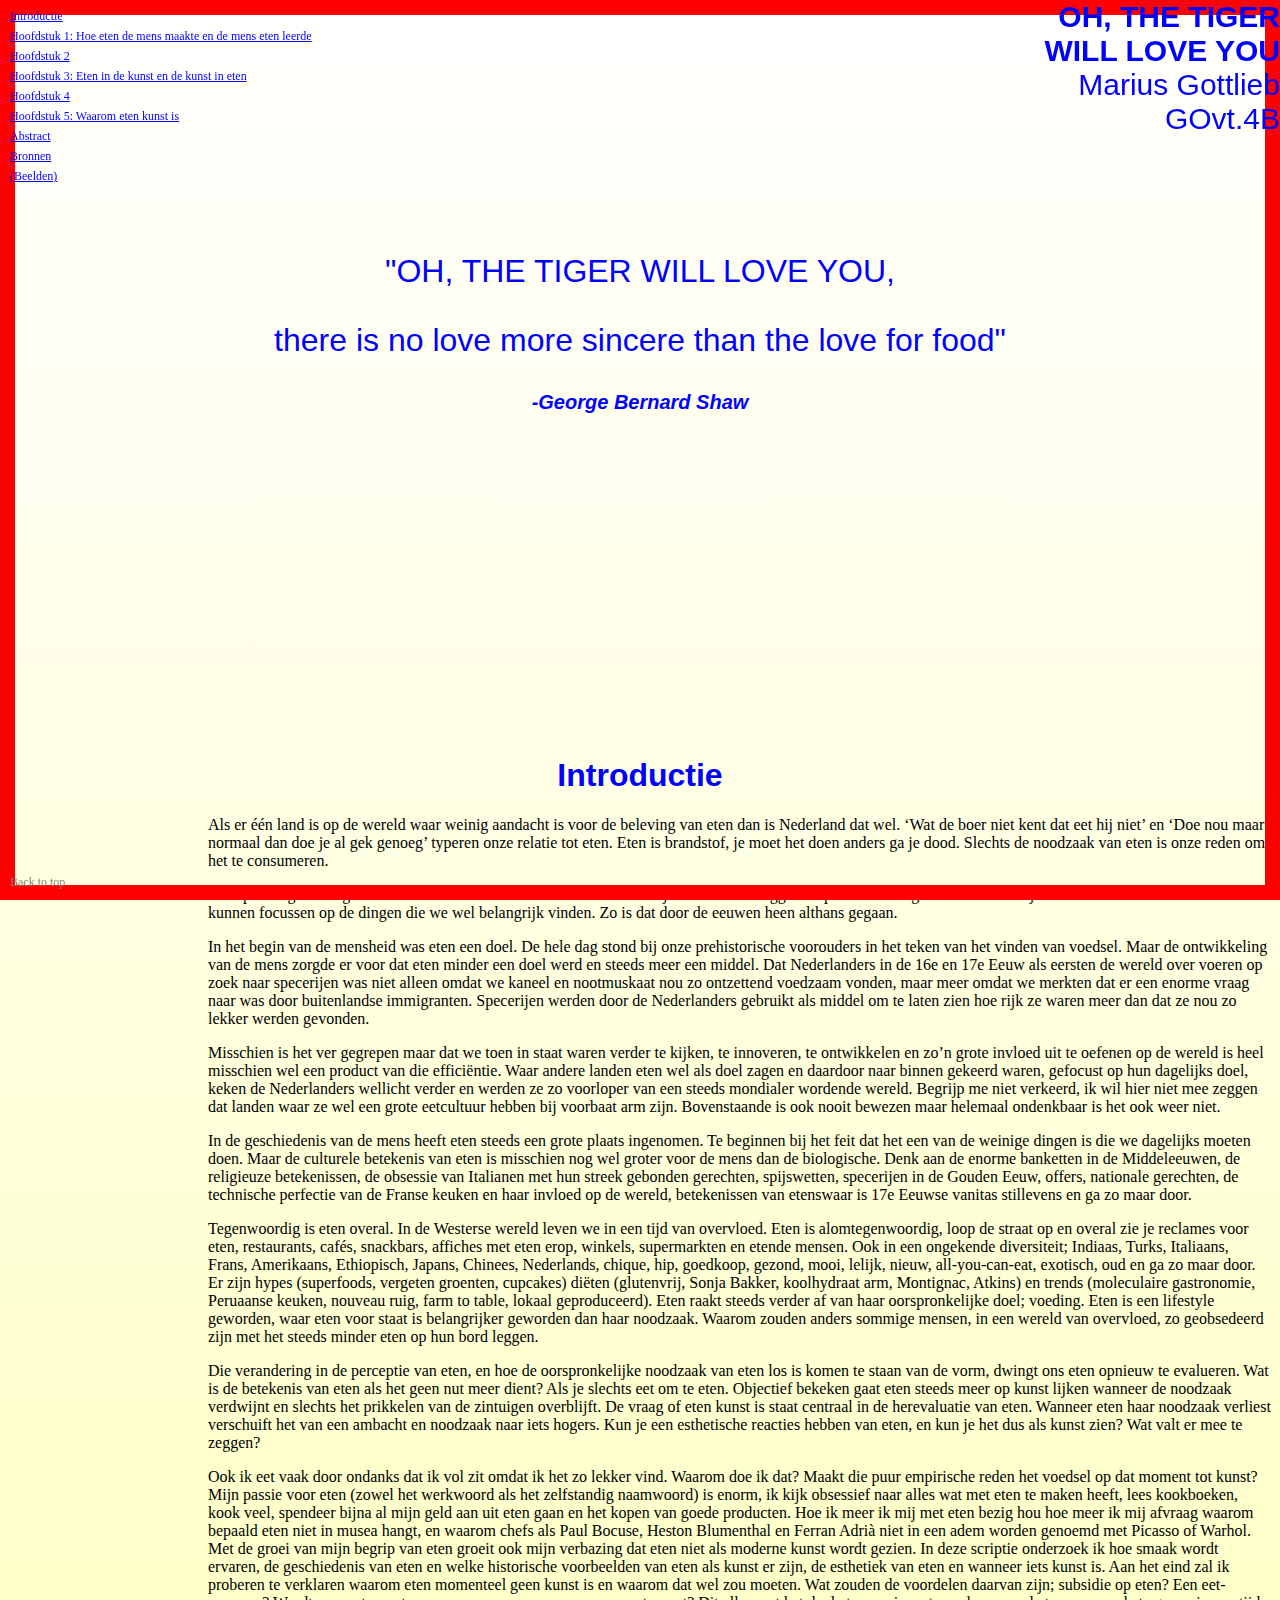
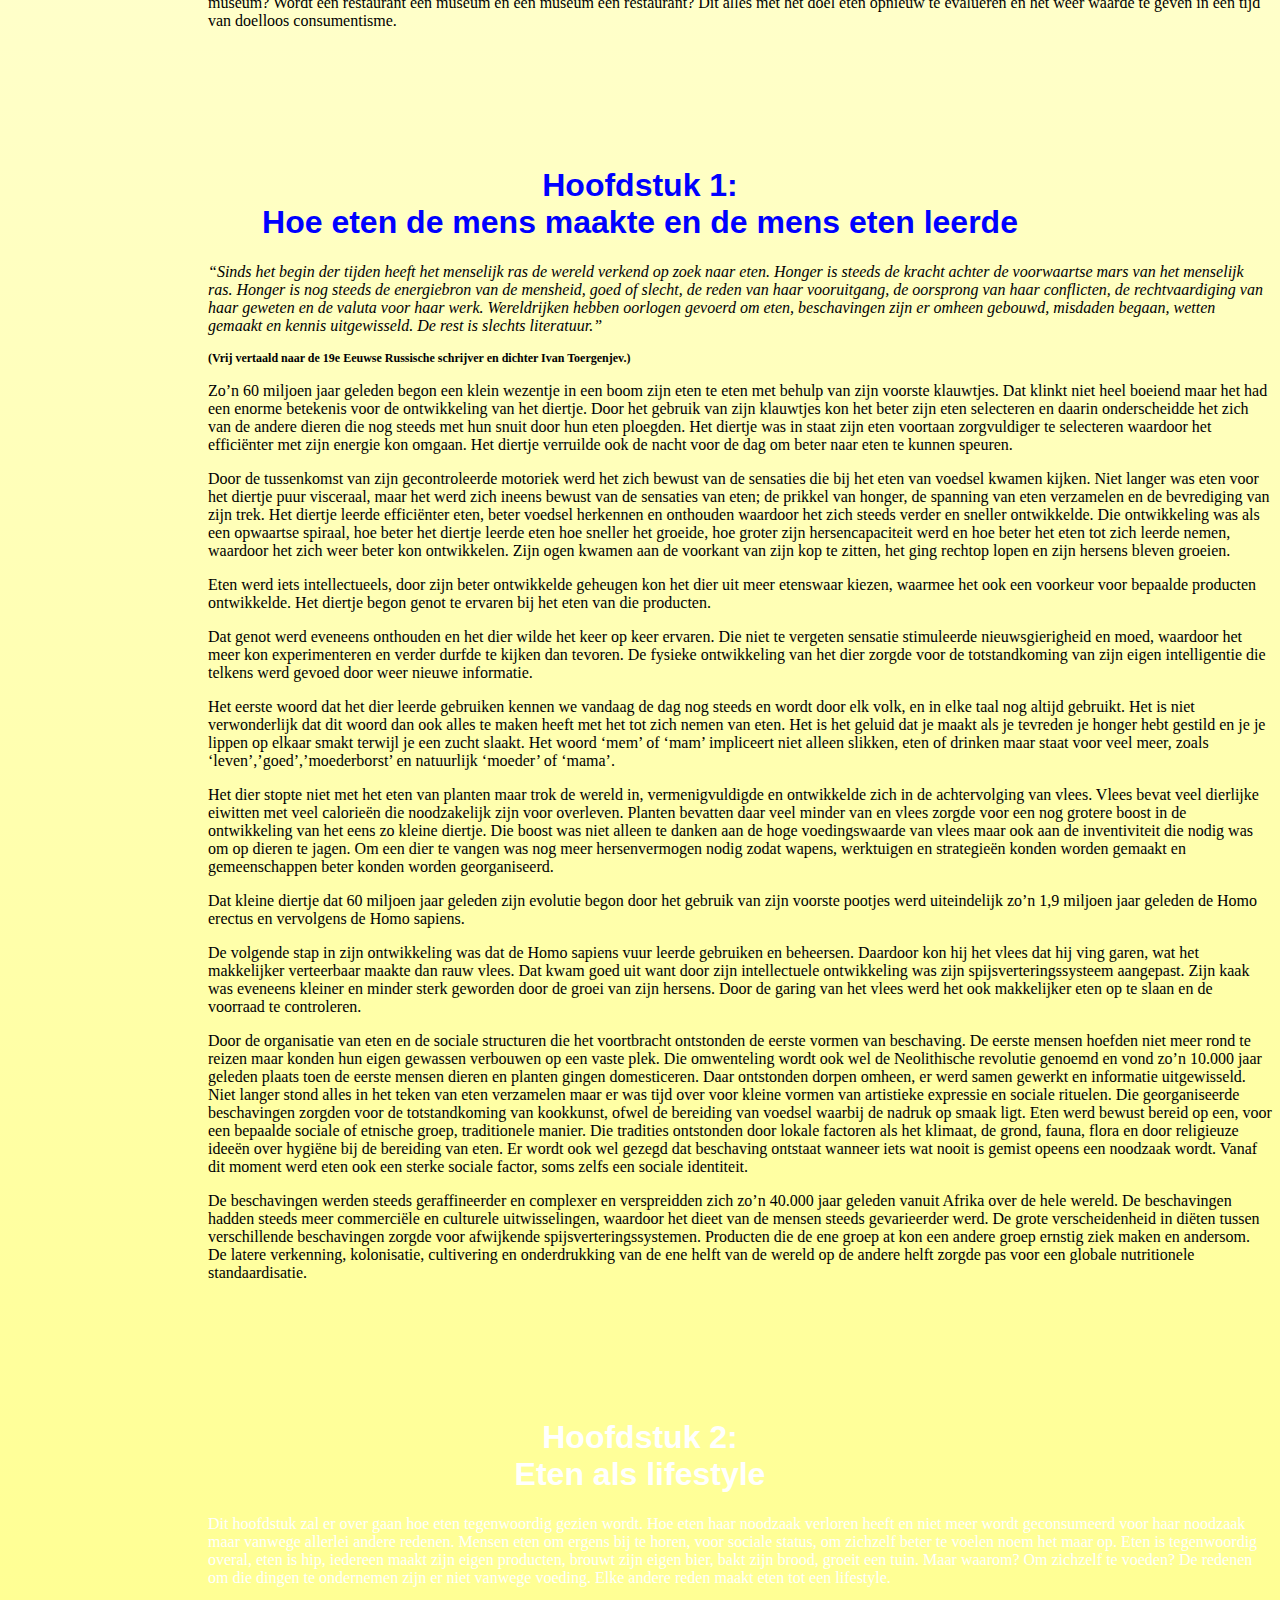
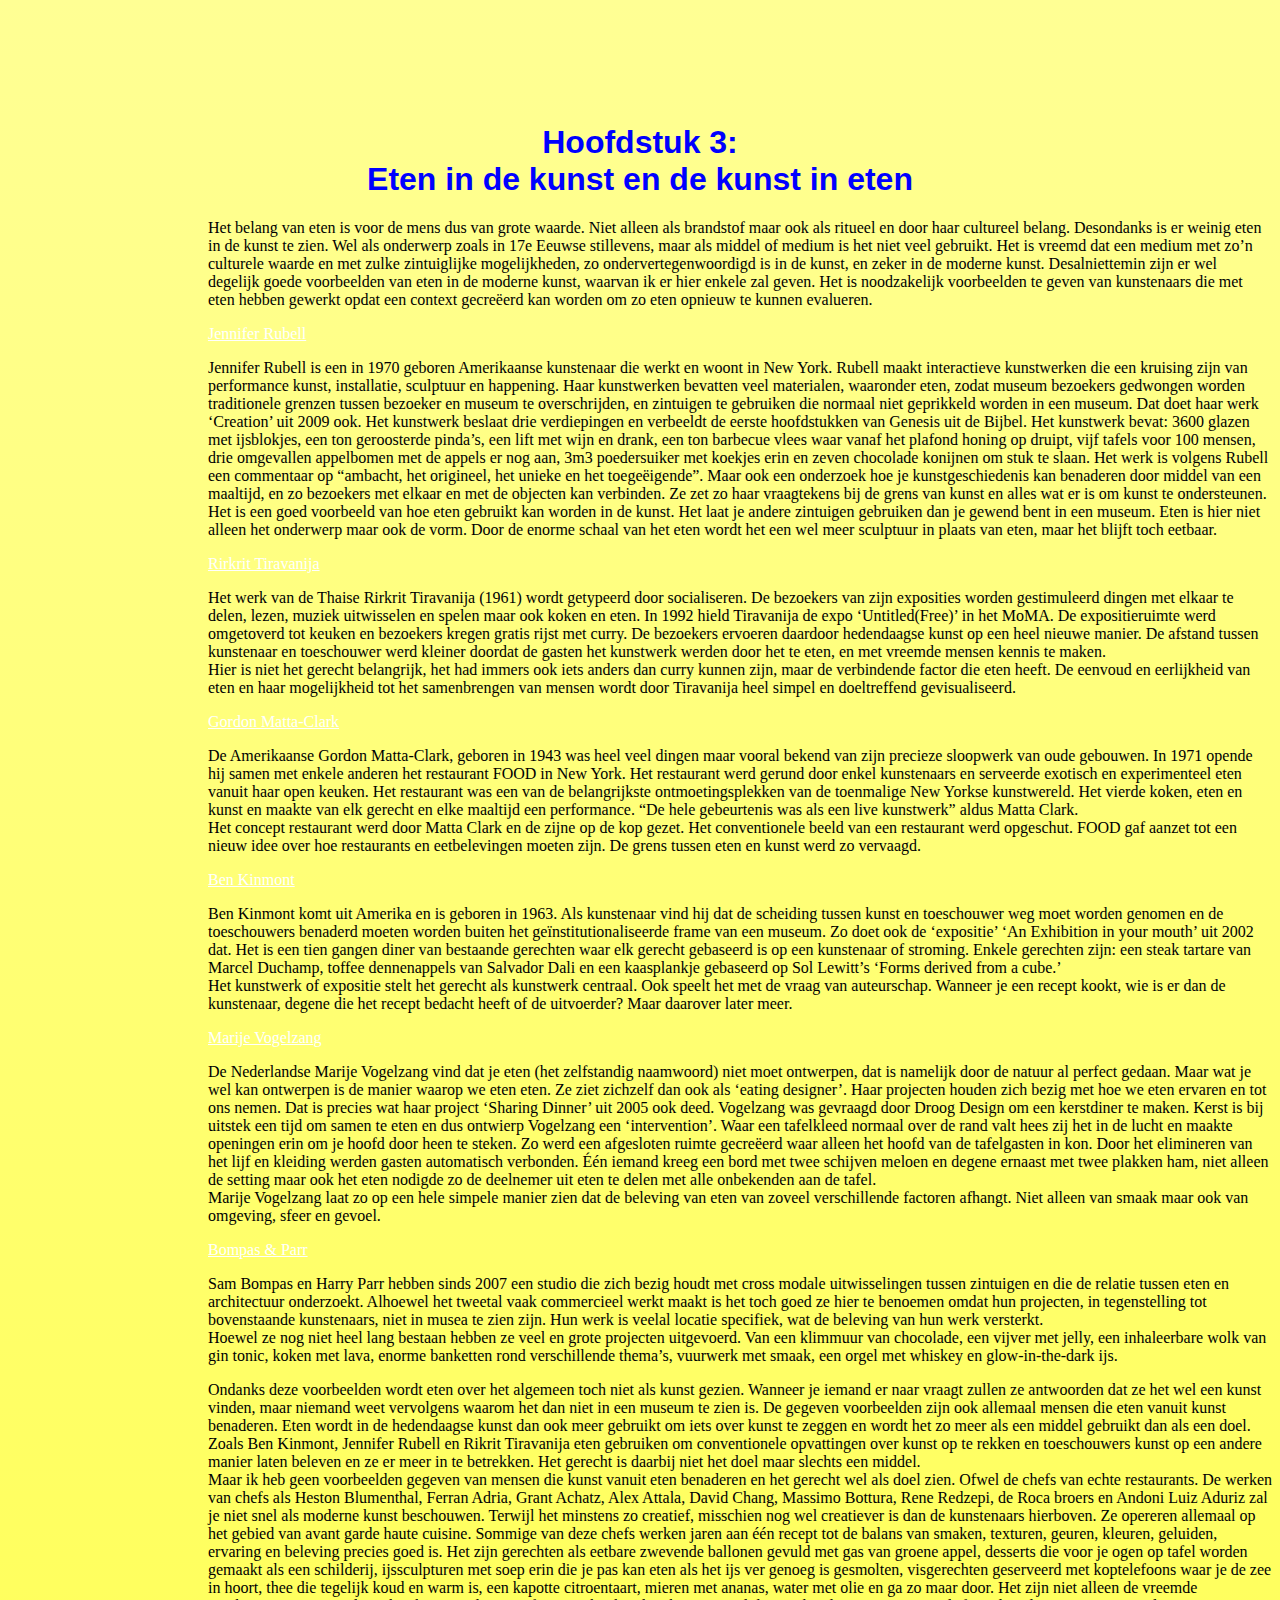
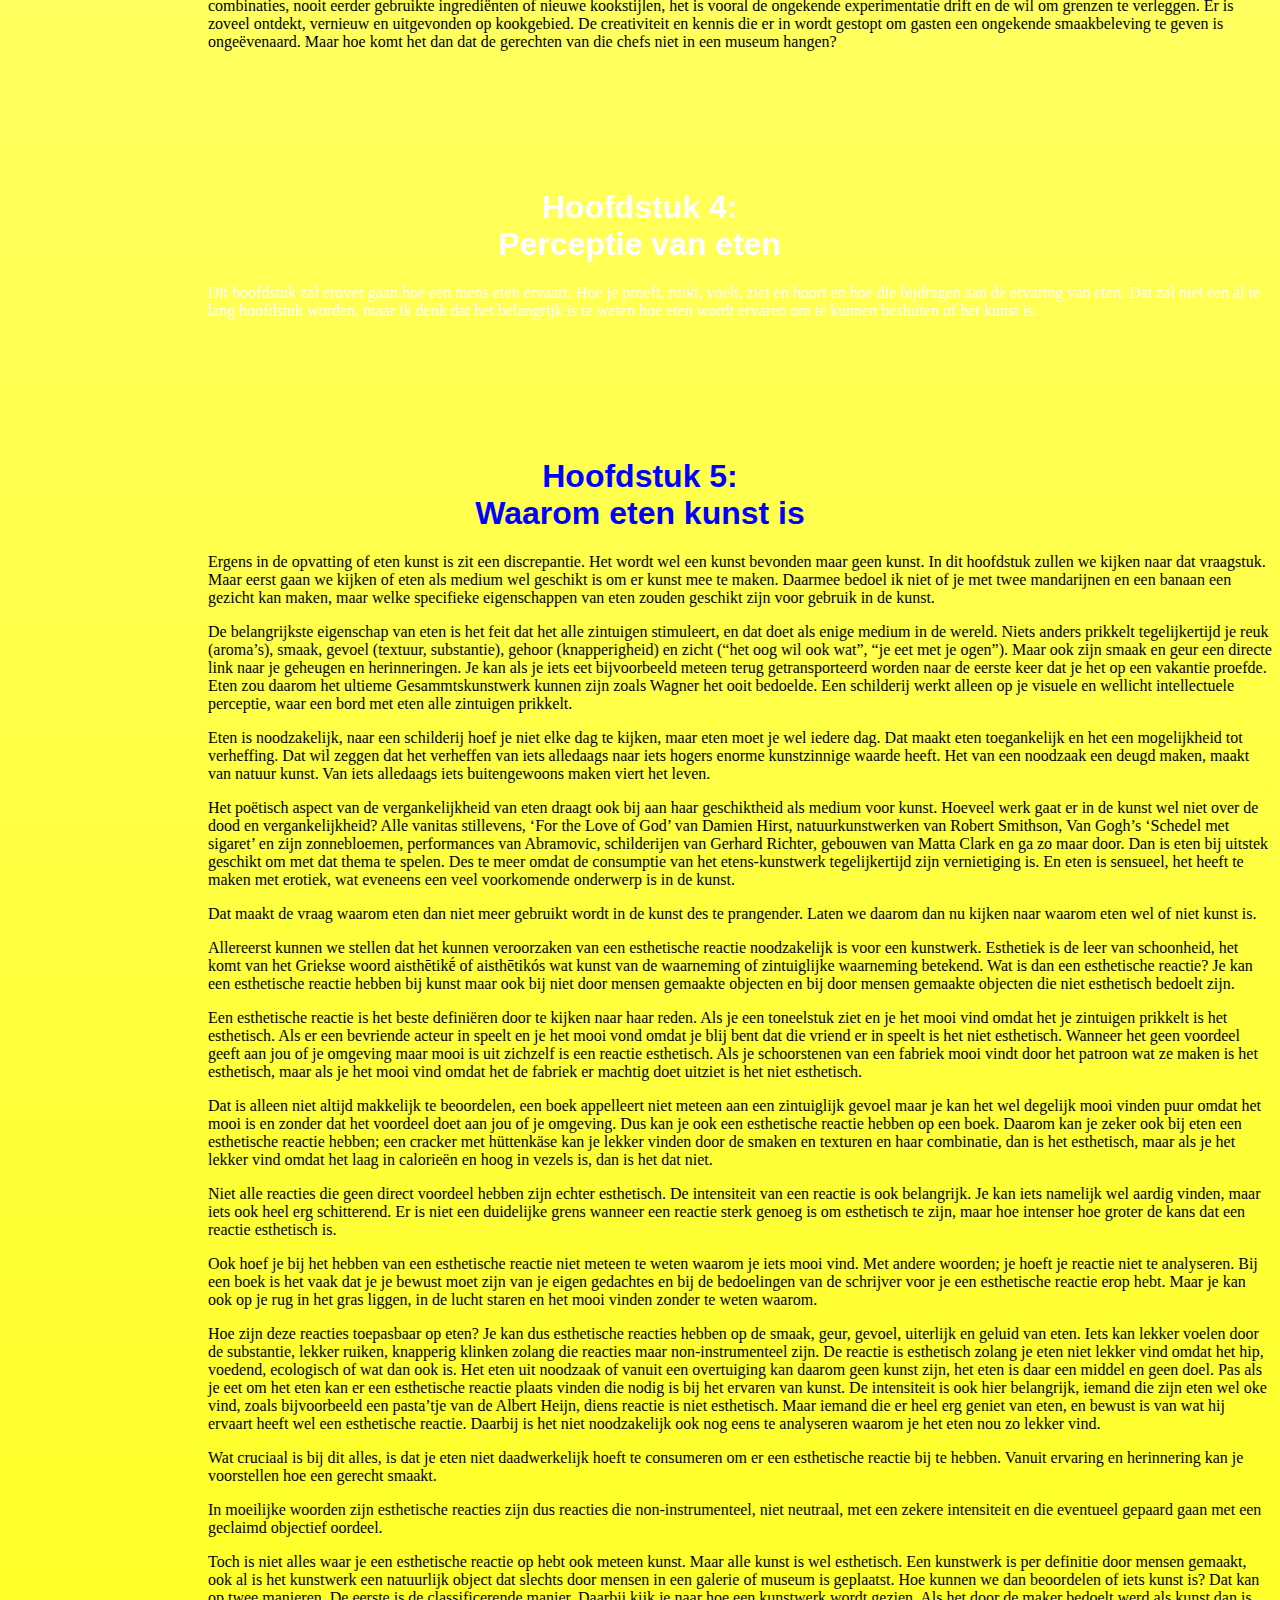
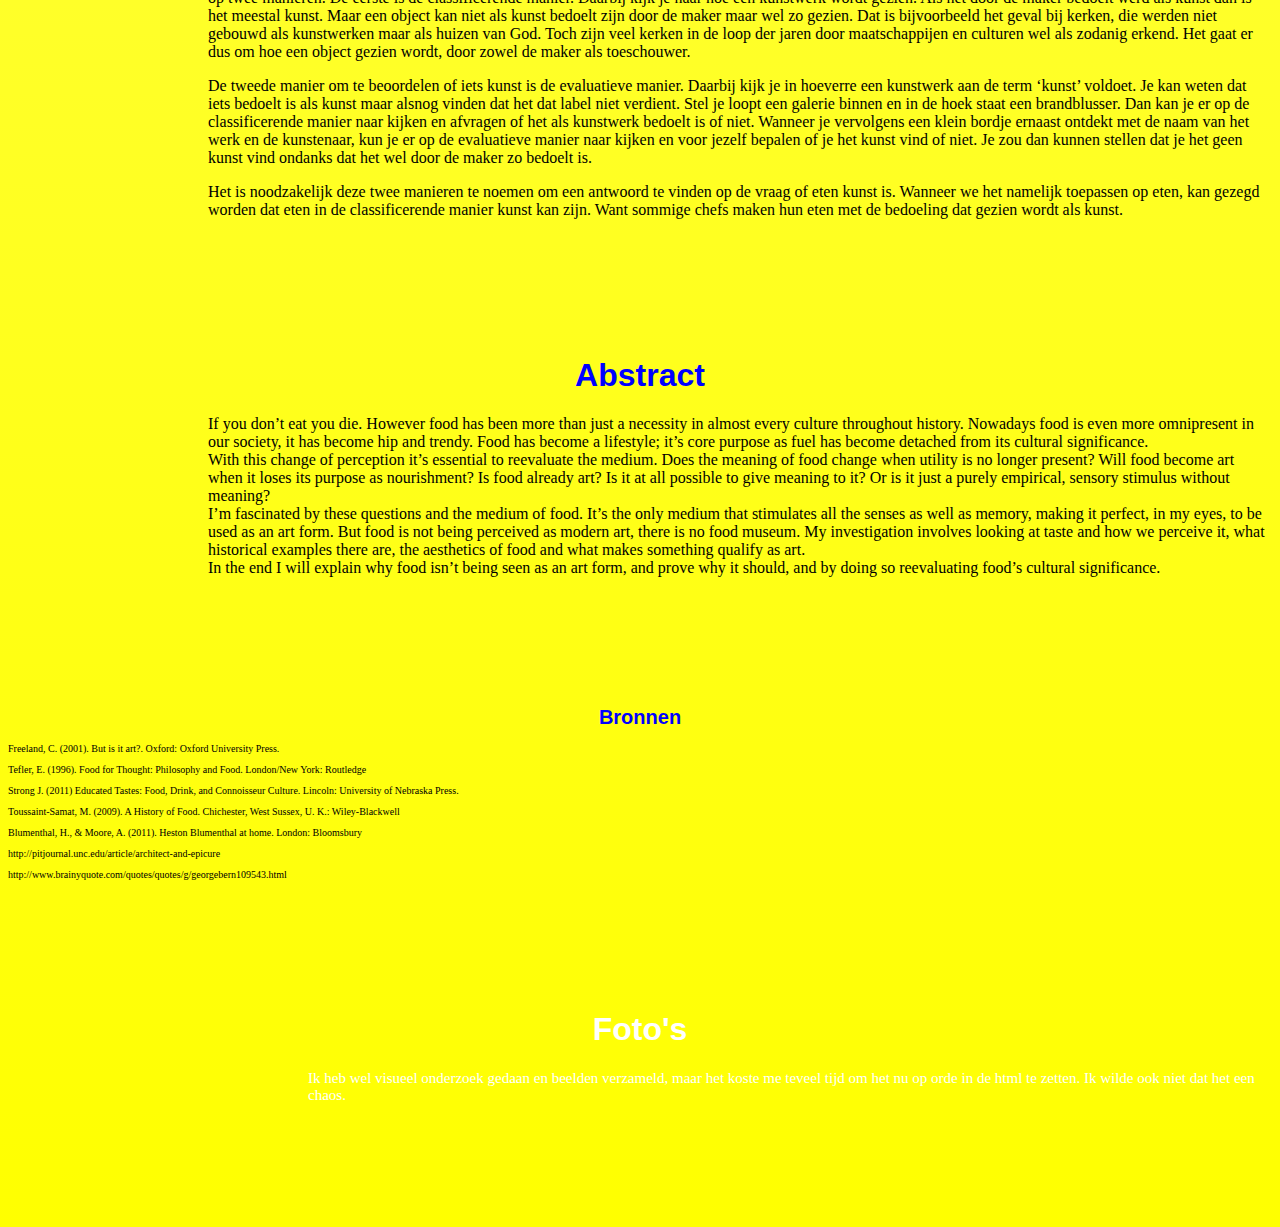
<file: Index.html>
<!DOCTYPE html>
<html lang="en">

<head>
  <script src="js/modernizr.custom.js"></script>
  <script src="js/jquery.min.js"></script><style type="text/css"></style>

  <script>
  $(function() {
    $('a[href*=#]:not([href=#])').click(function() {
      if (location.pathname.replace(/^\//,'') == this.pathname.replace(/^\//,'') && location.hostname == this.hostname) {
        var target = $(this.hash);
        target = target.length ? target : $('[name=' + this.hash.slice(1) +']');
        if (target.length) {
          $('html,body').animate({
            scrollTop: target.offset().top
          }, 1000);
          return false;
        }
      }
    });
  });
  </script>

<div id="left"></div>
<div id="right"></div>
<div id="top"></div>
<div id="bottom"></div>

<title>Scriptie Marius Gottlieb</title>
<meta charset="utf-8">
<meta name="viewport" content="width=device-width, initial-scale=1">
<link rel="stylesheet" href="css/style.css" type="text/css" media="screen" title="no title" charset="utf-8"/>





</head>
<ol><a href="#zero"><header>
 OH, THE TIGER <br>WILL LOVE YOU <br> <div style= "font-weight:normal">Marius Gottlieb <br>GOvt.4B</div>
</header></a></ol>

<body>
<div id="fixed">
  <div id="content" a name="content">
    <ol><a href="#one">Introductie</a></ol>
    <ol><a href="#two">Hoofdstuk 1: Hoe eten de mens maakte en de mens eten leerde</a></ol>
    <ol><a href="#three">Hoofdstuk 2 </a></ol>
    <ol><a href="#four">Hoofdstuk 3: Eten in de kunst en de kunst in eten</a></ol>
    <ol><a href="#five">Hoofdstuk 4</a></ol>
    <ol><a href="#six">Hoofdstuk 5: Waarom eten kunst is</a></ol>
    <ol><a href="#eight">Abstract</a></ol>
    <ol><a href="#nine">Bronnen</a></ol>
    <ol><a href="#ten">(Beelden)</a></ol>
  </div>
</div>

 <div style="padding-bottom:300px;"><a name='zero' />
 	<h1 style="padding-top:200px;"><p id="h2">"OH, THE TIGER WILL LOVE YOU,</p>
 									<p id="h2">there is no love more sincere than the love for food"</p>
 									<p style="font-size:15pt;font-style:italic">-George Bernard Shaw</p>
 	 </h1>
 	</div>

    <div style="padding-bottom:100px;"><a name='one' />
      <h1>Introductie</h1>
     <div style="padding-left:200px;"><p>Als er één land is op de wereld waar weinig aandacht is voor de beleving van eten dan is Nederland dat wel. ‘Wat de boer niet kent dat eet hij niet’ en ‘Doe nou maar normaal dan doe je al gek genoeg’ typeren onze relatie tot eten. Eten is brandstof, je moet het doen anders ga je dood. Slechts de noodzaak van eten is onze reden om het te consumeren.</p>
      <p>Die opvatting is niet gedreven door xenofobie maar door efficiëntie. Bij Nederlanders liggen de prioriteiten ergens anders dan bij eten. We eten slechts zodat we ons kunnen focussen op de dingen die we wel belangrijk vinden. Zo is dat door de eeuwen heen althans gegaan. </p>
<p>In het begin van de mensheid was eten een doel. De hele dag stond bij onze prehistorische voorouders in het teken van het vinden van voedsel. Maar de ontwikkeling van de mens zorgde er voor dat eten minder een doel werd en steeds meer een middel. Dat Nederlanders in de 16e en 17e Eeuw als eersten de wereld over voeren op zoek naar specerijen was niet alleen omdat we kaneel en nootmuskaat nou zo ontzettend voedzaam vonden, maar meer omdat we merkten dat er een enorme vraag naar was door buitenlandse immigranten. Specerijen werden door de Nederlanders gebruikt als middel om te laten zien hoe rijk ze waren meer dan dat ze nou zo lekker werden gevonden.</p>
<p>Misschien is het ver gegrepen maar dat we toen in staat waren verder te kijken, te innoveren, te ontwikkelen en zo’n grote invloed uit te oefenen op de wereld is heel misschien wel een product van die efficiëntie. Waar andere landen eten wel als doel zagen en daardoor naar binnen gekeerd waren, gefocust op hun dagelijks doel, keken de Nederlanders wellicht verder en werden ze zo voorloper van een steeds mondialer wordende wereld. Begrijp me niet verkeerd, ik wil hier niet mee zeggen dat landen waar ze wel een grote eetcultuur hebben bij voorbaat arm zijn. Bovenstaande is ook nooit bewezen maar helemaal ondenkbaar is het ook weer niet.</p> 
<p>In de geschiedenis van de mens heeft eten steeds een grote plaats ingenomen. Te beginnen bij het feit dat het een van de weinige dingen is die we dagelijks moeten doen. Maar de culturele betekenis van eten is misschien nog wel groter voor de mens dan de biologische. Denk aan de enorme banketten in de Middeleeuwen, de religieuze betekenissen, de obsessie van Italianen met hun streek gebonden gerechten, spijswetten, specerijen in de Gouden Eeuw, offers, nationale gerechten, de technische perfectie van de Franse keuken en haar invloed op de wereld, betekenissen van etenswaar is 17e Eeuwse vanitas stillevens en ga zo maar door. </p><p>Tegenwoordig is eten overal. In de Westerse wereld leven we in een tijd van overvloed. Eten is alomtegenwoordig, loop de straat op en overal zie je reclames voor eten, restaurants, cafés, snackbars, affiches met eten erop, winkels, supermarkten en  etende mensen. Ook in een ongekende diversiteit; Indiaas, Turks, Italiaans, Frans, Amerikaans, Ethiopisch, Japans, Chinees, Nederlands, chique, hip, goedkoop, gezond, mooi, lelijk, nieuw, all-you-can-eat, exotisch, oud en ga zo maar door. Er zijn hypes (superfoods, vergeten groenten, cupcakes) diëten (glutenvrij, Sonja Bakker, koolhydraat arm, Montignac, Atkins) en trends (moleculaire gastronomie, Peruaanse keuken, nouveau ruig, farm to table, lokaal geproduceerd). Eten raakt steeds verder af van haar oorspronkelijke doel; voeding. Eten is een lifestyle geworden, waar eten voor staat is belangrijker geworden dan haar noodzaak. Waarom zouden anders sommige mensen, in een wereld van overvloed, zo geobsedeerd zijn met het steeds minder eten op hun bord leggen.</p><p>Die verandering in de perceptie van eten, en hoe de oorspronkelijke noodzaak van eten los is komen te staan van de vorm, dwingt ons eten opnieuw te evalueren. Wat is de betekenis van eten als het geen nut meer dient? Als je slechts eet om te eten. Objectief bekeken gaat eten steeds meer op kunst lijken wanneer de noodzaak verdwijnt en slechts het prikkelen van de zintuigen overblijft. De vraag of eten kunst is staat centraal in de herevaluatie van eten. Wanneer eten haar noodzaak verliest verschuift het van een ambacht en noodzaak naar iets hogers. Kun je een esthetische reacties hebben van eten, en kun je het dus als kunst zien? Wat valt er mee te zeggen? </p><p>Ook ik eet vaak door ondanks dat ik vol zit omdat ik het zo lekker vind. Waarom doe ik dat? Maakt die puur empirische reden het voedsel op dat moment tot kunst? Mijn passie voor eten (zowel het werkwoord als het zelfstandig naamwoord) is enorm, ik kijk obsessief naar alles wat met eten te maken heeft, lees kookboeken, kook veel, spendeer bijna al mijn geld aan uit eten gaan en het kopen van goede producten. Hoe ik meer ik mij met eten bezig hou hoe meer ik mij afvraag waarom bepaald eten niet in musea hangt, en waarom chefs als Paul Bocuse, Heston Blumenthal en Ferran Adrià niet in een adem worden genoemd met Picasso of Warhol. Met de groei van mijn begrip van eten groeit ook mijn verbazing dat eten niet als moderne kunst wordt gezien.In deze scriptie onderzoek ik hoe smaak wordt ervaren, de geschiedenis van eten en welke historische voorbeelden van eten als kunst er zijn, de esthetiek van eten en wanneer iets kunst is. Aan het eind zal ik proberen te verklaren waarom eten momenteel geen kunst is en waarom dat wel zou moeten. Wat zouden de voordelen daarvan zijn; subsidie op eten? Een eet-museum? Wordt een restaurant een museum en een museum een restaurant?Dit alles met het doel eten opnieuw te evalueren en het weer waarde te geven in een tijd van doelloos consumentisme.</p></div>
    </div>

<div style="padding-bottom:100px;"><a name='two' />
<h1>Hoofdstuk 1:<br> Hoe eten de mens maakte en de mens eten leerde</h1>
 <div style="padding-left:200px;"><p style="font-style:italic">“Sinds het begin der tijden heeft het menselijk ras de wereld verkend op zoek naar eten. Honger is steeds de kracht achter de voorwaartse mars van het menselijk ras. Honger is nog steeds de energiebron van de mensheid, goed of slecht, de reden van haar vooruitgang, de oorsprong van haar conflicten, de rechtvaardiging van haar geweten en de valuta voor haar werk.Wereldrijken hebben oorlogen gevoerd om eten, beschavingen zijn er omheen gebouwd, misdaden begaan, wetten gemaakt en kennis uitgewisseld.De rest is slechts literatuur.”</p><p style="font-weight:bold;font-size:12px">(Vrij vertaald naar de 19e Eeuwse Russische schrijver en dichter Ivan Toergenjev.)</p><p>Zo’n 60 miljoen jaar geleden begon een klein wezentje in een boom zijn eten te eten met behulp van zijn voorste klauwtjes. Dat klinkt niet heel boeiend maar het had een enorme betekenis voor de ontwikkeling van het diertje. Door het gebruik van zijn klauwtjes kon het beter zijn eten selecteren en daarin onderscheidde het zich van de andere dieren die nog steeds met hun snuit door hun eten ploegden. Het diertje was in staat zijn eten voortaan zorgvuldiger te selecteren waardoor het efficiënter met zijn energie kon omgaan. Het diertje verruilde ook de nacht voor de dag om beter naar eten te kunnen speuren. </p><p>Door de tussenkomst van zijn gecontroleerde motoriek werd het zich bewust van de sensaties die bij het eten van voedsel kwamen kijken. Niet langer was eten voor het diertje puur visceraal, maar het werd zich ineens bewust van de sensaties van eten; de prikkel van honger, de spanning van eten verzamelen en de bevrediging van zijn trek. Het diertje leerde efficiënter eten, beter voedsel herkennen en onthouden waardoor het zich steeds verder en sneller ontwikkelde. Die ontwikkeling was als een opwaartse spiraal, hoe beter het diertje leerde eten hoe sneller het groeide, hoe groter zijn hersencapaciteit werd en hoe beter het eten tot zich leerde nemen, waardoor het zich weer beter kon ontwikkelen. Zijn ogen kwamen aan de voorkant van zijn kop te zitten, het ging rechtop lopen en zijn hersens bleven groeien. </p><p>Eten werd iets intellectueels, door zijn beter ontwikkelde geheugen kon het dier uit meer etenswaar kiezen, waarmee het ook een voorkeur voor bepaalde producten ontwikkelde. Het diertje begon genot te ervaren bij het eten van die producten. </p><p>Dat genot werd eveneens onthouden en het dier wilde het keer op keer ervaren. Die niet te vergeten sensatie stimuleerde nieuwsgierigheid en moed, waardoor het meer kon experimenteren en verder durfde te kijken dan tevoren. De fysieke ontwikkeling van het dier zorgde voor de totstandkoming van zijn eigen intelligentie die telkens werd gevoed door weer nieuwe informatie. </p><p>Het eerste woord dat het dier leerde gebruiken kennen we vandaag de dag nog steeds en wordt door elk volk, en in elke taal nog altijd gebruikt. Het is niet verwonderlijk dat dit woord dan ook alles te maken heeft met het tot zich nemen van eten. Het is het geluid dat je maakt als je tevreden je honger hebt gestild en je je lippen op elkaar smakt terwijl je een zucht slaakt. Het woord ‘mem’ of ‘mam’ impliceert niet alleen slikken, eten of drinken maar staat voor veel meer, zoals ‘leven’,’goed’,’moederborst’ en natuurlijk ‘moeder’ of ‘mama’.</p><p>Het dier stopte niet met het eten van planten maar trok de wereld in, vermenigvuldigde en ontwikkelde zich in de achtervolging van vlees. Vlees bevat veel dierlijke eiwitten met veel calorieën die noodzakelijk zijn voor overleven. Planten bevatten daar veel minder van en vlees zorgde voor een nog grotere boost in de ontwikkeling van het eens zo kleine diertje. Die boost was niet alleen te danken aan de hoge voedingswaarde van vlees maar ook aan de inventiviteit die nodig was om op dieren te jagen. Om een dier  te vangen was nog meer hersenvermogen nodig zodat wapens, werktuigen en strategieën konden worden gemaakt en gemeenschappen beter konden worden georganiseerd. </p><p>Dat kleine diertje dat 60 miljoen jaar geleden zijn evolutie begon door het gebruik van zijn voorste pootjes werd uiteindelijk zo’n 1,9 miljoen jaar geleden de Homo erectus en vervolgens de Homo sapiens. </p><p>De volgende stap in zijn ontwikkeling was dat de Homo sapiens vuur leerde gebruiken en beheersen. Daardoor kon hij het vlees dat hij ving garen, wat het makkelijker verteerbaar maakte dan rauw vlees. Dat kwam goed uit want door zijn intellectuele ontwikkeling was zijn spijsverteringssysteem aangepast. Zijn kaak was eveneens kleiner en minder sterk geworden door de groei van zijn hersens. Door de garing van het vlees werd het ook makkelijker eten op te slaan en de voorraad te controleren.</p><p>Door de organisatie van eten en de sociale structuren die het voortbracht ontstonden de eerste vormen van beschaving. De eerste mensen hoefden niet meer rond te reizen maar konden hun eigen gewassen verbouwen op een vaste plek. Die omwenteling wordt ook wel de Neolithische revolutie genoemd en vond zo’n 10.000 jaar geleden plaats toen de eerste mensen dieren en planten gingen domesticeren. Daar ontstonden dorpen omheen, er werd samen gewerkt en informatie uitgewisseld. Niet langer stond alles in het teken van eten verzamelen maar er was tijd over voor kleine vormen van artistieke expressie en sociale rituelen. Die georganiseerde beschavingen zorgden voor de totstandkoming van kookkunst, ofwel de bereiding van voedsel waarbij de nadruk op smaak ligt. Eten werd bewust bereid op een, voor een bepaalde sociale of etnische groep, traditionele manier. Die tradities ontstonden door lokale factoren als het klimaat, de grond, fauna, flora en door religieuze ideeën over hygiëne bij de bereiding van eten. Er wordt ook wel gezegd dat beschaving ontstaat wanneer iets wat nooit is gemist opeens een noodzaak wordt. Vanaf dit moment werd eten ook een sterke sociale factor, soms zelfs een sociale identiteit.</p> <p>De beschavingen werden steeds geraffineerder en complexer en verspreidden zich zo’n 40.000 jaar geleden vanuit Afrika over de hele wereld. De beschavingen hadden steeds meer commerciële en culturele uitwisselingen, waardoor het dieet van de mensen steeds gevarieerder werd. De grote verscheidenheid in diëten tussen verschillende beschavingen zorgde voor afwijkende spijsverteringssystemen. Producten die de ene groep at kon een andere groep ernstig ziek maken en andersom. De latere verkenning, kolonisatie, cultivering en onderdrukking van de ene helft van de wereld op de andere helft zorgde pas voor een globale nutritionele standaardisatie. </p></p>
</div>
</div>

<div style="padding-bottom:100px;"><a name='three' />
<h1 style= "color:white">Hoofdstuk 2:<br> Eten als lifestyle</h1>
<div style="padding-left:200px;">
<p style= "color:white">Dit hoofdstuk zal er over gaan hoe eten tegenwoordig gezien wordt. Hoe eten haar noodzaak verloren heeft en niet meer wordt geconsumeerd voor haar noodzaak maar vanwege allerlei andere redenen. Mensen eten om ergens bij te horen, voor sociale status, om zichzelf beter te voelen noem het maar op. Eten is tegenwoordig overal, eten is hip, iedereen maakt zijn eigen producten, brouwt zijn eigen bier, bakt zijn brood, groeit een tuin. Maar waarom? Om zichzelf te voeden? De redenen om die dingen te ondernemen zijn er niet vanwege voeding. Elke andere reden maakt eten tot een lifestyle. </p>
</div>
</div>

<div style="padding-bottom:100px;"><a name='four'/>
<h1>Hoofdstuk 3:<br> Eten in de kunst en de kunst in eten</h1>
<div style="padding-left:200px;">
<p>Het belang van eten is voor de mens dus van grote waarde. Niet alleen als brandstof maar ook als ritueel en door haar cultureel belang. Desondanks is er weinig eten in de kunst te zien. Wel als onderwerp zoals in 17e Eeuwse stillevens, maar als middel of medium is het niet veel gebruikt. Het is vreemd dat een medium met zo’n culturele waarde en met zulke zintuiglijke mogelijkheden, zo ondervertegenwoordigd is in de kunst, en zeker in de moderne kunst. Desalniettemin zijn er wel degelijk goede voorbeelden van eten in de moderne kunst, waarvan ik er hier enkele zal geven. Het is noodzakelijk voorbeelden te geven van kunstenaars die met eten hebben gewerkt opdat een context gecreëerd kan worden om zo eten opnieuw te kunnen evalueren.</p><p style= "text-decoration:underline;color:white">Jennifer Rubell</p><p>Jennifer Rubell is een in 1970 geboren Amerikaanse kunstenaar die werkt en woont in New York. Rubell maakt interactieve kunstwerken die een kruising zijn van performance kunst, installatie, sculptuur en happening. Haar kunstwerken bevatten veel materialen, waaronder eten, zodat museum bezoekers gedwongen worden traditionele grenzen tussen bezoeker en museum te overschrijden, en zintuigen te gebruiken die normaal niet geprikkeld worden in een museum. Dat doet haar werk ‘Creation’ uit 2009 ook. Het kunstwerk beslaat drie verdiepingen en verbeeldt de eerste hoofdstukken van Genesis uit de Bijbel. Het kunstwerk bevat: 3600 glazen met ijsblokjes, een ton geroosterde pinda’s, een lift met wijn en drank, een ton barbecue vlees waar vanaf het plafond honing op druipt, vijf tafels voor 100 mensen, drie omgevallen appelbomen met de appels er nog aan, 3m3 poedersuiker met koekjes erin en zeven chocolade konijnen om stuk te slaan. Het werk is volgens Rubell een commentaar op “ambacht, het origineel, het unieke en het toegeëigende”.  Maar ook een onderzoek hoe je kunstgeschiedenis kan benaderen door middel van een maaltijd, en zo bezoekers met elkaar en met de objecten kan verbinden. Ze zet zo haar vraagtekens bij de grens van kunst en alles wat er is om kunst te ondersteunen. <br>Het is een goed voorbeeld van hoe eten gebruikt kan worden in de kunst. Het laat je andere zintuigen gebruiken dan je gewend bent in een museum. Eten is hier niet alleen het onderwerp maar ook de vorm. Door de enorme schaal van het eten wordt het een wel meer sculptuur in plaats van eten, maar het blijft toch eetbaar.</p><p style= "text-decoration:underline;color:white">Rirkrit Tiravanija</p><p>Het werk van de Thaise Rirkrit Tiravanija (1961) wordt getypeerd door socialiseren. De bezoekers van zijn exposities worden gestimuleerd dingen met elkaar te delen, lezen, muziek uitwisselen en spelen maar ook koken en eten. In 1992 hield Tiravanija de expo ‘Untitled(Free)’ in het MoMA. De expositieruimte werd omgetoverd tot keuken en bezoekers kregen gratis rijst met curry. De bezoekers ervoeren daardoor hedendaagse kunst op een heel nieuwe manier. De afstand tussen kunstenaar en toeschouwer werd kleiner doordat de gasten het kunstwerk werden door het te eten, en met vreemde mensen kennis te maken. <br>Hier is niet het gerecht belangrijk, het had immers ook iets anders dan curry kunnen zijn, maar de verbindende factor die eten heeft. De eenvoud en eerlijkheid van eten en haar mogelijkheid tot het samenbrengen van mensen wordt door Tiravanija heel simpel en doeltreffend gevisualiseerd.</p><p style= "text-decoration:underline;color:white">Gordon Matta-Clark</p> <p>De Amerikaanse Gordon Matta-Clark, geboren in 1943 was heel veel dingen maar vooral bekend van zijn precieze sloopwerk van oude gebouwen. In 1971 opende hij samen met enkele anderen het restaurant FOOD in New York. Het restaurant werd gerund door enkel kunstenaars en serveerde exotisch en experimenteel eten vanuit haar open keuken. Het restaurant was een van de belangrijkste ontmoetingsplekken van de toenmalige New Yorkse kunstwereld. Het vierde koken, eten en kunst en maakte van elk gerecht en elke maaltijd een performance. “De hele gebeurtenis was als een live kunstwerk” aldus Matta Clark.<br>Het concept restaurant werd door Matta Clark en de zijne op de kop gezet. Het conventionele beeld van een restaurant werd opgeschut. FOOD gaf aanzet tot een nieuw idee over hoe restaurants en eetbelevingen moeten zijn. De grens tussen eten en kunst werd zo vervaagd.</p><p style= "text-decoration:underline;color:white">Ben Kinmont</p> <p>Ben Kinmont komt uit Amerika en is geboren in 1963. Als kunstenaar vind hij dat de scheiding tussen kunst en toeschouwer weg moet worden genomen en de toeschouwers benaderd moeten worden buiten het geïnstitutionaliseerde frame van een museum. Zo doet ook de ‘expositie’ ‘An Exhibition in your mouth’ uit 2002 dat. Het is een tien gangen diner van bestaande gerechten waar elk gerecht gebaseerd is  op een kunstenaar of stroming. Enkele gerechten zijn: een steak tartare van Marcel Duchamp, toffee dennenappels van Salvador Dali en een kaasplankje gebaseerd op Sol Lewitt’s ‘Forms derived from a cube.’ <br>Het kunstwerk of expositie stelt het gerecht als kunstwerk centraal. Ook speelt het met de vraag van auteurschap. Wanneer je een recept kookt, wie is er dan de kunstenaar, degene die het recept bedacht heeft of de uitvoerder? Maar daarover later meer.</p><p style= "text-decoration:underline;color:white">Marije Vogelzang</p><p>De Nederlandse Marije Vogelzang vind dat je eten (het zelfstandig naamwoord) niet moet ontwerpen, dat is namelijk door de natuur al perfect gedaan. Maar wat je wel kan ontwerpen is de manier waarop we eten eten. Ze ziet zichzelf dan ook als ‘eating designer’. Haar projecten houden zich bezig met hoe we eten ervaren en tot ons nemen. Dat is precies wat haar project ‘Sharing Dinner’ uit 2005 ook deed. Vogelzang was gevraagd door Droog Design om een kerstdiner te maken. Kerst is bij uitstek een tijd om samen te eten en dus ontwierp Vogelzang een ‘intervention’. Waar een tafelkleed normaal over de rand valt hees zij het in de lucht en maakte openingen erin om je hoofd door heen te steken. Zo werd een afgesloten ruimte gecreëerd waar alleen het hoofd van de tafelgasten in kon. Door het elimineren van het lijf en kleiding werden gasten automatisch verbonden. Één iemand kreeg een bord met twee schijven meloen en degene ernaast met twee plakken ham, niet alleen de setting maar ook het eten nodigde zo de deelnemer uit eten te delen met alle onbekenden aan de tafel. <br>Marije Vogelzang laat zo op een hele simpele manier zien dat de beleving van eten van zoveel verschillende factoren afhangt. Niet alleen van smaak maar ook van omgeving, sfeer en gevoel.</p><p style= "text-decoration:underline;color:white">Bompas & Parr</p><p>Sam Bompas en Harry Parr hebben sinds 2007 een studio die zich bezig houdt met cross modale uitwisselingen tussen zintuigen en die de relatie tussen eten en architectuur onderzoekt. Alhoewel het tweetal vaak commercieel werkt maakt is het toch goed ze hier te benoemen omdat hun projecten, in tegenstelling tot bovenstaande kunstenaars, niet in musea te zien zijn. Hun werk is veelal locatie specifiek, wat de beleving van hun werk versterkt.<br> Hoewel ze nog niet heel lang bestaan hebben ze veel en grote projecten uitgevoerd. Van een klimmuur van chocolade, een vijver met jelly, een inhaleerbare wolk van gin tonic, koken met lava, enorme banketten rond verschillende thema’s, vuurwerk met smaak, een orgel met whiskey en glow-in-the-dark ijs. </p><p>Ondanks deze voorbeelden wordt eten over het algemeen toch niet als kunst gezien. Wanneer je iemand er naar vraagt zullen ze antwoorden dat ze het wel een kunst vinden, maar niemand weet vervolgens waarom het dan niet in een museum te zien is. De gegeven voorbeelden zijn ook allemaal mensen die eten vanuit kunst benaderen. Eten wordt in de hedendaagse kunst dan ook meer gebruikt om iets over kunst te zeggen en wordt het zo meer als een middel gebruikt dan als een doel. Zoals Ben Kinmont, Jennifer Rubell en Rikrit Tiravanija eten gebruiken om conventionele opvattingen over kunst op te rekken en toeschouwers kunst op een andere manier laten beleven en ze er meer in te betrekken. Het gerecht is daarbij niet het doel maar slechts een middel.<br>Maar ik heb geen voorbeelden gegeven van mensen die kunst vanuit eten benaderen en het gerecht wel als doel zien. Ofwel de chefs van echte restaurants. De werken van chefs als Heston Blumenthal, Ferran Adria, Grant Achatz, Alex Attala, David Chang, Massimo Bottura, Rene Redzepi, de Roca broers en Andoni Luiz Aduriz zal je niet snel als moderne kunst beschouwen. Terwijl het minstens zo creatief, misschien nog wel creatiever is dan de kunstenaars hierboven. Ze opereren allemaal op het gebied van avant garde haute cuisine. Sommige van deze chefs werken jaren aan één recept tot de balans van smaken, texturen, geuren, kleuren, geluiden, ervaring en beleving precies goed is. Het zijn gerechten als eetbare zwevende ballonen gevuld met gas van groene appel, desserts die voor je ogen op tafel worden gemaakt als een schilderij, ijssculpturen met soep erin die je pas kan eten als het ijs ver genoeg is gesmolten, visgerechten geserveerd met koptelefoons waar je de zee in hoort, thee die tegelijk koud en warm is, een kapotte citroentaart, mieren met ananas, water met olie en ga zo maar door. Het zijn niet alleen de vreemde combinaties, nooit eerder gebruikte ingrediënten of nieuwe kookstijlen, het is vooral de ongekende experimentatie drift en de wil om grenzen te verleggen. Er is zoveel ontdekt, vernieuw en uitgevonden op kookgebied. De creativiteit en kennis die er in wordt gestopt om gasten een ongekende smaakbeleving te geven is ongeëvenaard. Maar hoe komt het dan dat de gerechten van die chefs niet in een museum hangen?</p></p>
</div>
</div>

<div style="padding-bottom:100px;"><a name='five'/>
<h1 style= "color:white">Hoofdstuk 4:<br> Perceptie van eten</h1>
<div style="padding-left:200px;color:white">
<p>Dit hoofdstuk zal erover gaan hoe een mens eten ervaart. Hoe je proeft, ruikt, voelt, ziet en hoort en hoe die bijdragen aan de ervaring van eten. Dat zal niet een al te lang hoofdstuk worden, maar ik denk dat het belangrijk is te weten hoe eten wordt ervaren om te kunnen besluiten of het kunst is.
</p></div>
</div>


<div style="padding-bottom:100px;"><a name='six'/>
<h1>Hoofdstuk 5:<br> Waarom eten kunst is</h1>
<div style="padding-left:200px";><p>Ergens in de opvatting of eten kunst is zit een discrepantie. Het wordt wel een kunst bevonden maar geen kunst. In dit hoofdstuk zullen we kijken naar dat vraagstuk. Maar eerst gaan we kijken of eten als medium wel geschikt is om er kunst mee te maken. Daarmee bedoel ik niet of je met twee mandarijnen en een banaan een gezicht kan maken, maar welke specifieke eigenschappen van eten zouden geschikt zijn voor gebruik in de kunst.</p><p>De belangrijkste eigenschap van eten is het feit dat het alle zintuigen stimuleert, en dat doet als enige medium in de wereld. Niets anders prikkelt tegelijkertijd je reuk (aroma’s), smaak, gevoel (textuur, substantie), gehoor (knapperigheid) en zicht (“het oog wil ook wat”, “je eet met je ogen”). Maar ook zijn smaak en geur een directe link naar je geheugen en herinneringen. Je kan als je iets eet bijvoorbeeld meteen terug getransporteerd worden naar de eerste keer dat je het op een vakantie proefde. Eten zou daarom het ultieme Gesammtskunstwerk kunnen zijn zoals Wagner het ooit bedoelde. Een schilderij werkt alleen op je visuele en wellicht intellectuele perceptie, waar een bord met eten alle zintuigen prikkelt.</p> <p>Eten is noodzakelijk, naar een schilderij hoef je niet elke dag te kijken, maar eten moet je wel iedere dag. Dat maakt eten toegankelijk en het een mogelijkheid tot verheffing. Dat wil zeggen dat het verheffen van iets alledaags naar iets hogers enorme kunstzinnige waarde heeft. Het van een noodzaak een deugd maken, maakt van natuur kunst. Van iets alledaags iets buitengewoons maken viert het leven.</p><p>Het poëtisch aspect van de vergankelijkheid van eten draagt ook bij aan haar geschiktheid als medium voor kunst. Hoeveel werk gaat er in de kunst wel niet over de dood en vergankelijkheid? Alle vanitas stillevens, ‘For the Love of God’ van Damien Hirst, natuurkunstwerken van Robert Smithson, Van Gogh’s ‘Schedel met sigaret’ en zijn zonnebloemen, performances van Abramovic, schilderijen van Gerhard Richter, gebouwen van Matta Clark en ga zo maar door. Dan is eten bij uitstek geschikt om met dat thema te spelen. Des te meer omdat de consumptie van het etens-kunstwerk tegelijkertijd zijn vernietiging is.En eten is sensueel, het heeft te maken met erotiek, wat eveneens een veel voorkomende onderwerp is in de kunst. </p><p>Dat maakt de vraag waarom eten dan niet meer gebruikt wordt in de kunst des te prangender. Laten we daarom dan nu kijken naar waarom eten wel of niet kunst is.</p><p>Allereerst kunnen we stellen dat het kunnen veroorzaken van een esthetische reactie noodzakelijk is voor een kunstwerk. Esthetiek is de leer van schoonheid, het komt van het Griekse woord aisthētikḗ of aisthētikós wat kunst van de waarneming of zintuiglijke waarneming betekend. Wat is dan een esthetische reactie? Je kan een esthetische reactie hebben bij kunst maar ook bij niet door mensen gemaakte objecten en bij door mensen gemaakte objecten die niet esthetisch bedoelt zijn. </p><p>Een esthetische reactie is het beste definiëren door te kijken naar haar reden. Als je een toneelstuk ziet en je het mooi vind omdat het je zintuigen prikkelt is het esthetisch. Als er een bevriende acteur in speelt en je het mooi vond omdat je blij bent dat die vriend er in speelt is het niet esthetisch. Wanneer het geen voordeel geeft aan jou of je omgeving maar mooi is uit zichzelf is een reactie esthetisch. Als je schoorstenen van een fabriek mooi vindt door het patroon wat ze maken is het esthetisch, maar als je het mooi vind omdat het de fabriek er machtig doet uitziet is het niet esthetisch. </p><p>Dat is alleen niet altijd makkelijk te beoordelen, een boek appelleert niet meteen aan een zintuiglijk gevoel maar je kan het wel degelijk mooi vinden puur omdat het mooi is en zonder dat het voordeel doet aan jou of je omgeving. Dus kan je ook een esthetische reactie hebben op een boek. Daarom kan je zeker ook bij eten een esthetische reactie hebben; een cracker met hüttenkäse kan je lekker vinden door de smaken en texturen en haar combinatie, dan is het esthetisch, maar als je het lekker vind omdat het laag in calorieën en hoog in vezels is, dan is het dat niet.</p><p>Niet alle reacties die geen direct voordeel hebben zijn echter esthetisch. De intensiteit van een reactie is ook belangrijk. Je kan iets namelijk wel aardig vinden, maar iets ook heel erg schitterend. Er is niet een duidelijke grens wanneer een reactie sterk genoeg is om esthetisch te zijn, maar hoe intenser hoe groter de kans dat een reactie esthetisch is.</p><p>Ook hoef je bij het hebben van een esthetische reactie niet meteen te weten waarom je iets mooi vind. Met andere woorden; je hoeft je reactie niet te analyseren. Bij een boek is het vaak dat je je bewust moet zijn van je eigen gedachtes en bij de bedoelingen van de schrijver voor je een esthetische reactie erop hebt. Maar je kan ook op je rug in het gras liggen, in de lucht staren en het mooi vinden zonder te weten waarom.</p><p>Hoe zijn deze reacties toepasbaar op eten? Je kan dus esthetische reacties hebben op de smaak, geur, gevoel, uiterlijk en geluid van eten. Iets kan lekker voelen door de substantie, lekker ruiken, knapperig klinken zolang die reacties maar non-instrumenteel zijn. De reactie is esthetisch zolang je eten niet lekker vind omdat het hip, voedend, ecologisch of wat dan ook is. Het eten uit noodzaak of vanuit een overtuiging kan daarom geen kunst zijn, het eten is daar een middel en geen doel. Pas als je eet om het eten kan er een esthetische reactie plaats vinden die nodig is bij het ervaren van kunst. De intensiteit is ook hier belangrijk, iemand die zijn eten wel oke vind, zoals bijvoorbeeld een pasta’tje van de Albert Heijn, diens reactie is niet esthetisch. Maar iemand die er heel erg  geniet van eten, en bewust is van wat hij ervaart heeft wel een esthetische reactie. Daarbij is het niet noodzakelijk ook nog eens te analyseren waarom je het eten nou zo lekker vind.</p><p>Wat cruciaal is bij dit alles, is dat je eten niet daadwerkelijk hoeft te consumeren om er een esthetische reactie bij te hebben. Vanuit ervaring en herinnering kan je voorstellen hoe een gerecht smaakt.</p><p>In moeilijke woorden zijn esthetische reacties zijn dus reacties die non-instrumenteel, niet neutraal, met een zekere intensiteit en die eventueel gepaard gaan met een geclaimd objectief oordeel.</p><p>Toch is niet alles waar je een esthetische reactie op hebt ook meteen kunst. Maar alle kunst is wel esthetisch. Een kunstwerk is per definitie door mensen gemaakt, ook al is het kunstwerk een natuurlijk object dat slechts door mensen in een galerie of museum is geplaatst. Hoe kunnen we dan beoordelen of iets kunst is? Dat kan op twee manieren. De eerste is de classificerende manier. Daarbij kijk je naar hoe een kunstwerk wordt gezien. Als het door de maker bedoelt werd als kunst dan is het meestal kunst. Maar een object kan niet als kunst bedoelt zijn door de maker maar wel zo gezien. Dat is bijvoorbeeld het geval bij kerken, die werden niet gebouwd als kunstwerken maar als huizen van God. Toch zijn veel kerken in de loop der jaren door maatschappijen en culturen wel als zodanig erkend. Het gaat er dus om hoe een object gezien wordt, door zowel de maker als toeschouwer.</p><p>De tweede manier om te beoordelen of iets kunst is de evaluatieve manier. Daarbij kijk je in hoeverre een kunstwerk aan de term ‘kunst’ voldoet. Je kan weten dat iets bedoelt is als kunst maar alsnog vinden dat het dat label niet verdient. Stel je loopt een galerie binnen en in de hoek staat een brandblusser. Dan kan je er op de classificerende manier naar kijken en afvragen of het als kunstwerk bedoelt is of niet. Wanneer je vervolgens een klein bordje ernaast ontdekt met de naam van het werk en de kunstenaar, kun je er op de evaluatieve manier naar kijken en voor jezelf bepalen of je het kunst vind of niet. Je zou dan kunnen stellen dat je het geen kunst vind ondanks dat het wel door de maker zo bedoelt is. </p><p>Het is noodzakelijk deze twee manieren te noemen om een antwoord te vinden op de vraag of eten kunst is. Wanneer we het namelijk toepassen op eten, kan gezegd worden dat eten in de classificerende manier kunst kan zijn. Want sommige chefs maken hun eten met de bedoeling dat gezien wordt als kunst.</p></p>
</div>
</div>

<div style="padding-bottom:100px;"><a name='eight'/>
<h1>Abstract</h1>
<div style="padding-left:200px";><p>If you don’t eat you die. However food has been more than just a necessity in almost every culture throughout history. Nowadays food is even more omnipresent in our society, it has become hip and trendy. Food has become a lifestyle; it’s core purpose as fuel has become detached from its cultural significance.<br>With this change of perception it’s essential to reevaluate the medium. Does the meaning of food change when utility is no longer present? Will food become art when it loses its purpose as nourishment? Is food already art? Is it at all possible to give meaning to it? Or is it just a purely empirical, sensory stimulus without meaning?<br> I’m fascinated by these questions and the medium of food. It’s the only medium that stimulates all the senses as well as memory, making it perfect, in my eyes, to be used as an art form. But food is not being perceived as modern art, there is no food museum.My investigation involves looking at taste and how we perceive it, what historical examples there are, the aesthetics of food and what makes something qualify as art. <br>In the end I will explain why food isn’t being seen as an art form, and prove why it should, and by doing so reevaluating food’s cultural significance.</p>
</div>
</div>

<div style="padding-bottom:100px;font-size:10px"><a name='nine'/>
<h1>Bronnen</h1>
<p>Freeland, C. (2001). But is it art?. Oxford: Oxford University Press.</p><p>Tefler, E. (1996). Food for Thought: Philosophy and Food. London/New York: Routledge</p><p>Strong J. (2011) Educated Tastes: Food, Drink, and Connoisseur Culture. Lincoln: University of Nebraska Press.</p><p>Toussaint-Samat, M. (2009). A History of Food. Chichester, West Sussex, U. K.: Wiley-Blackwell</p><p>Blumenthal, H., & Moore, A. (2011). Heston Blumenthal at home. London: Bloomsbury</p><p>http://pitjournal.unc.edu/article/architect-and-epicure</p><p>http://www.brainyquote.com/quotes/quotes/g/georgebern109543.html</p></p>
</div>



<a name='ten'/>
<h1 style="color:white">Foto's</h1>
<div style="padding-bottom:100px;padding-left:300px;font-size:15px;color:white"><p>Ik heb wel visueel onderzoek gedaan en beelden verzameld, maar het koste me teveel tijd om het nu op orde in de html te zetten. Ik wilde ook niet dat het een chaos. </p>
</div>






<div class="totop">
  <a href="#one">Back to top</a>
</div>


</div>
</body>
</file>
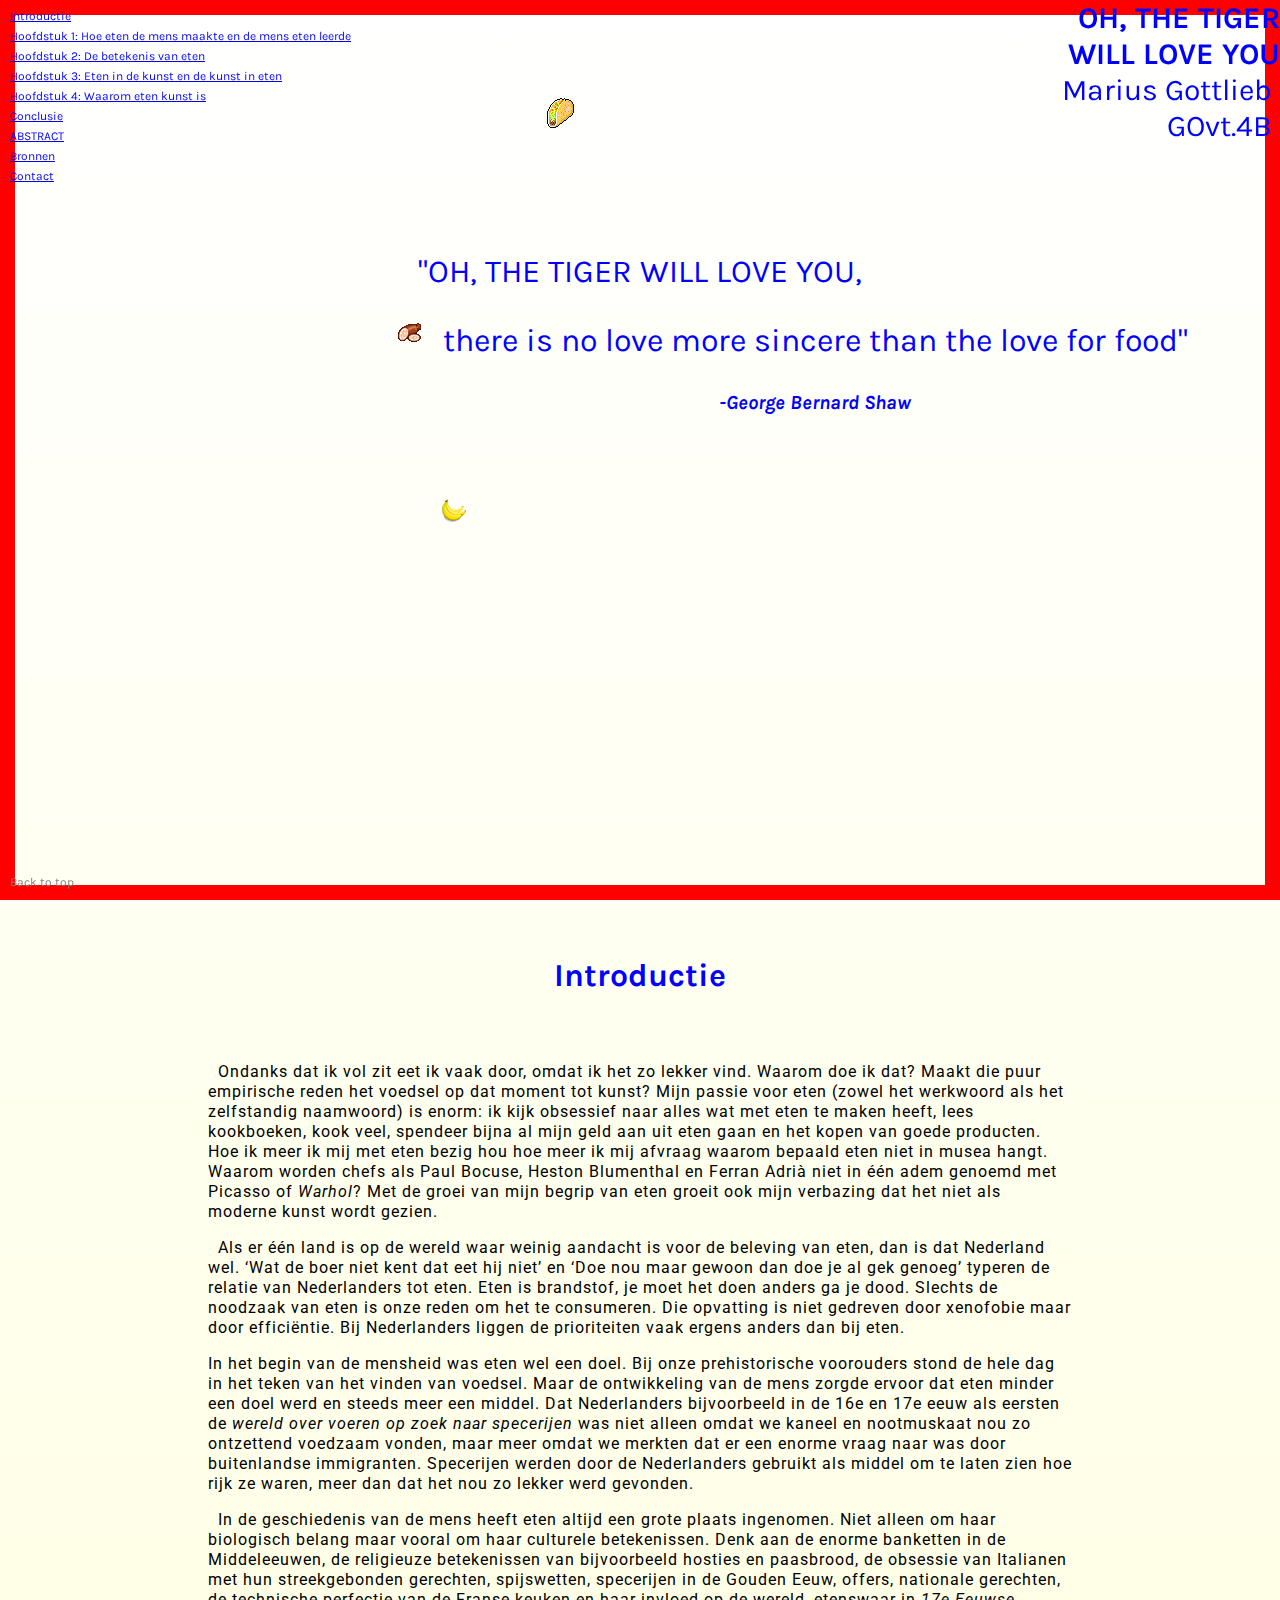
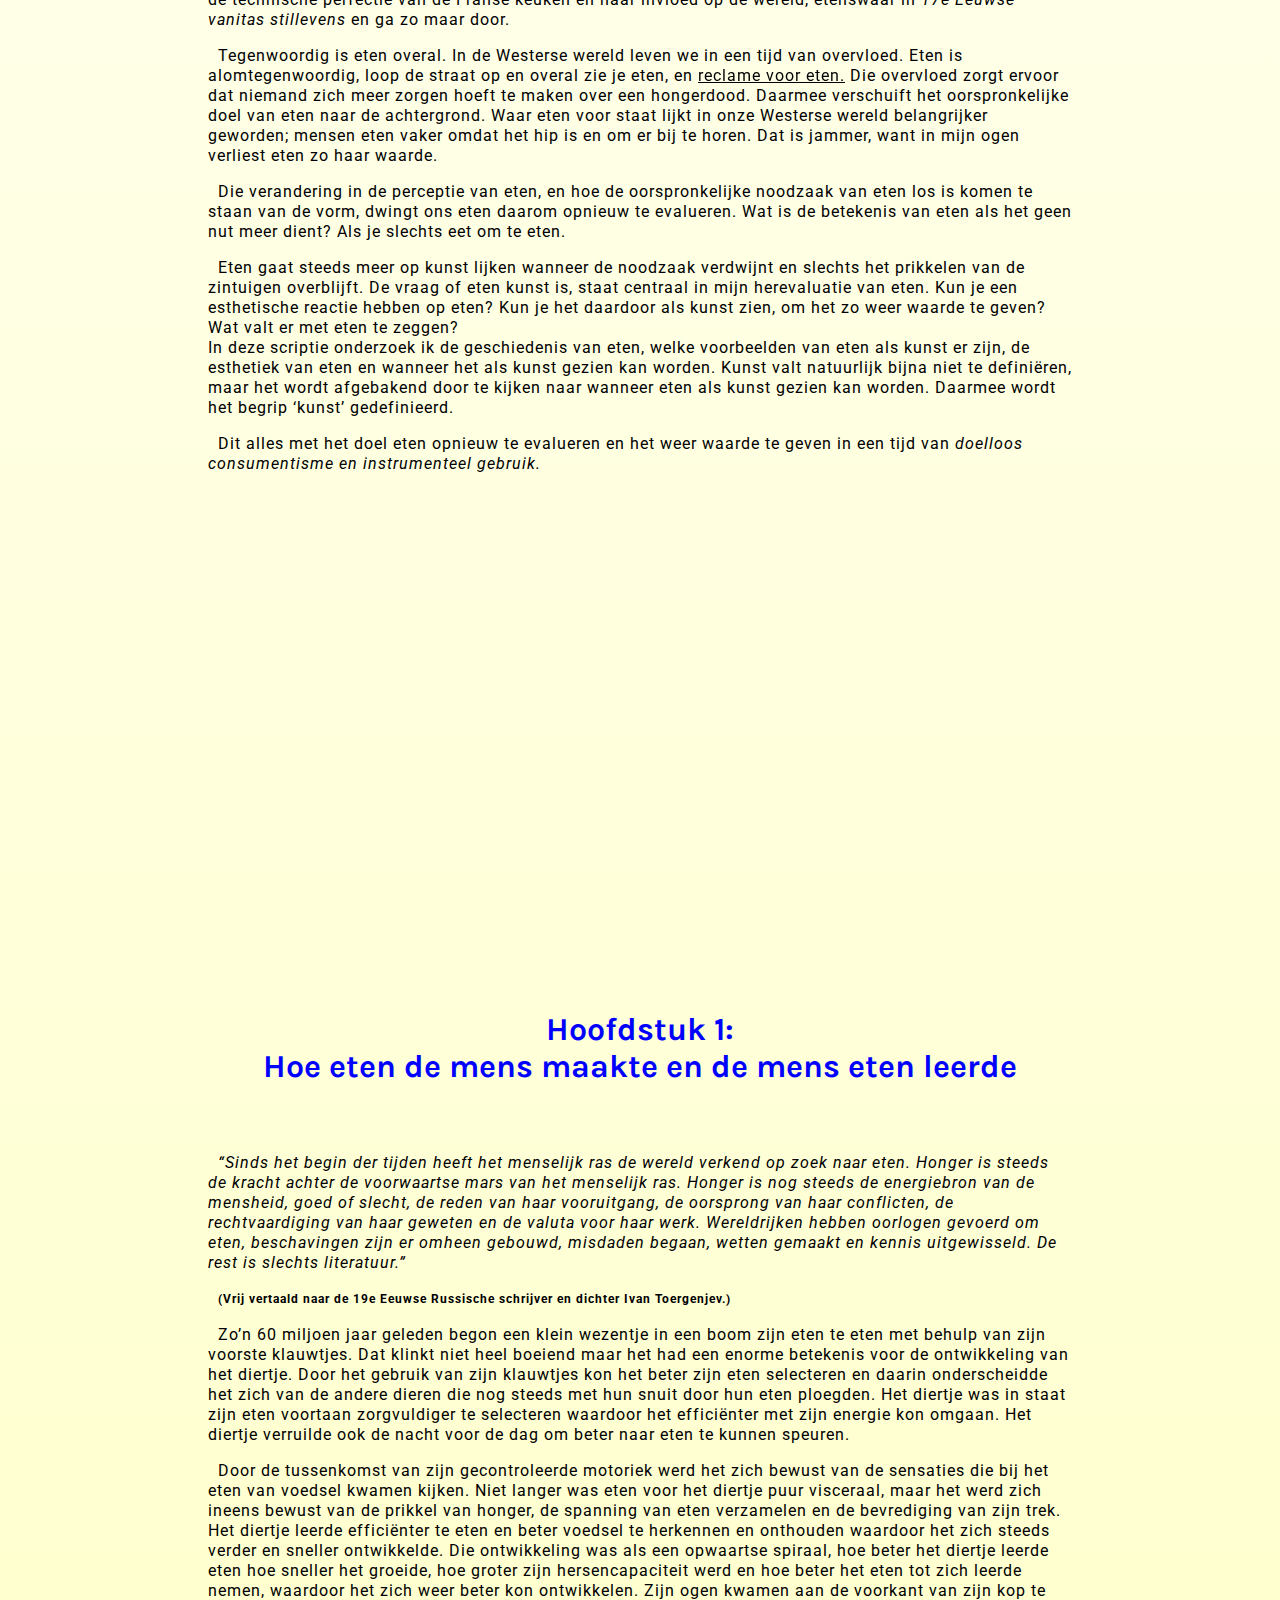
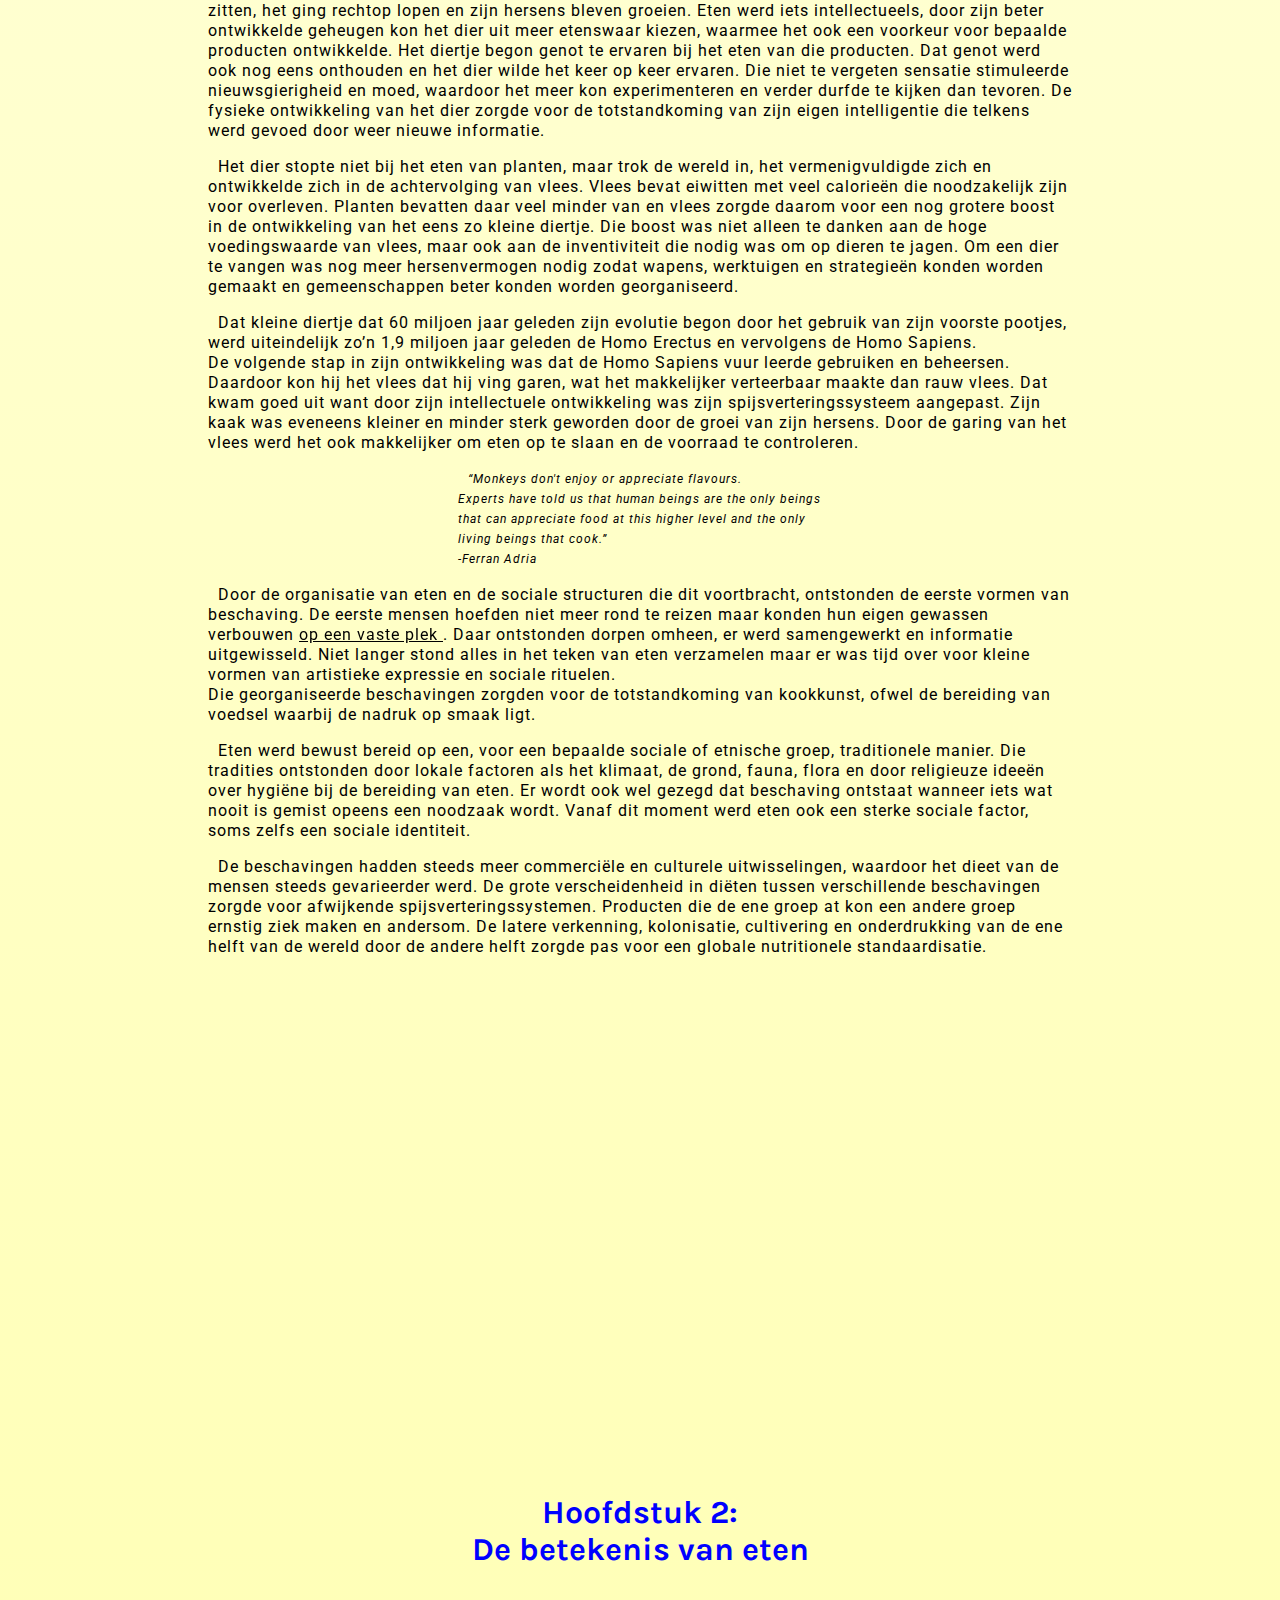
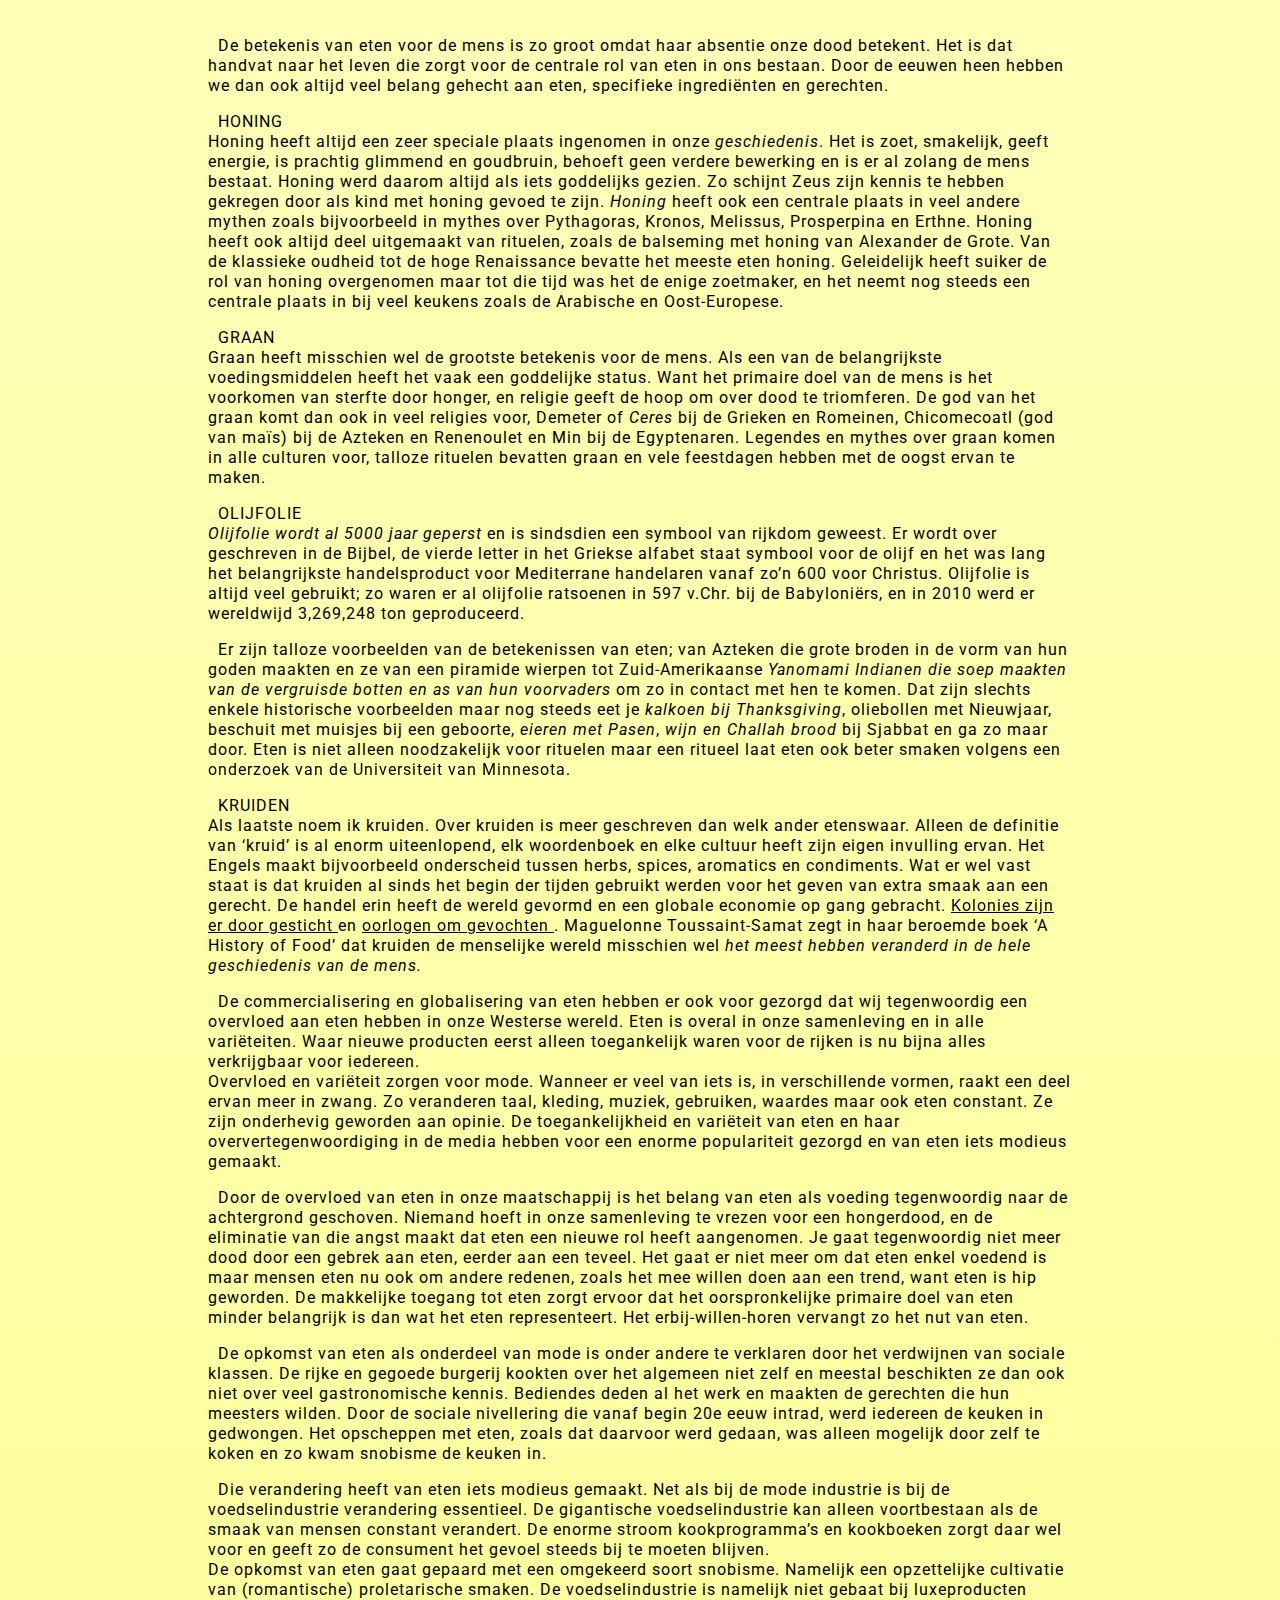
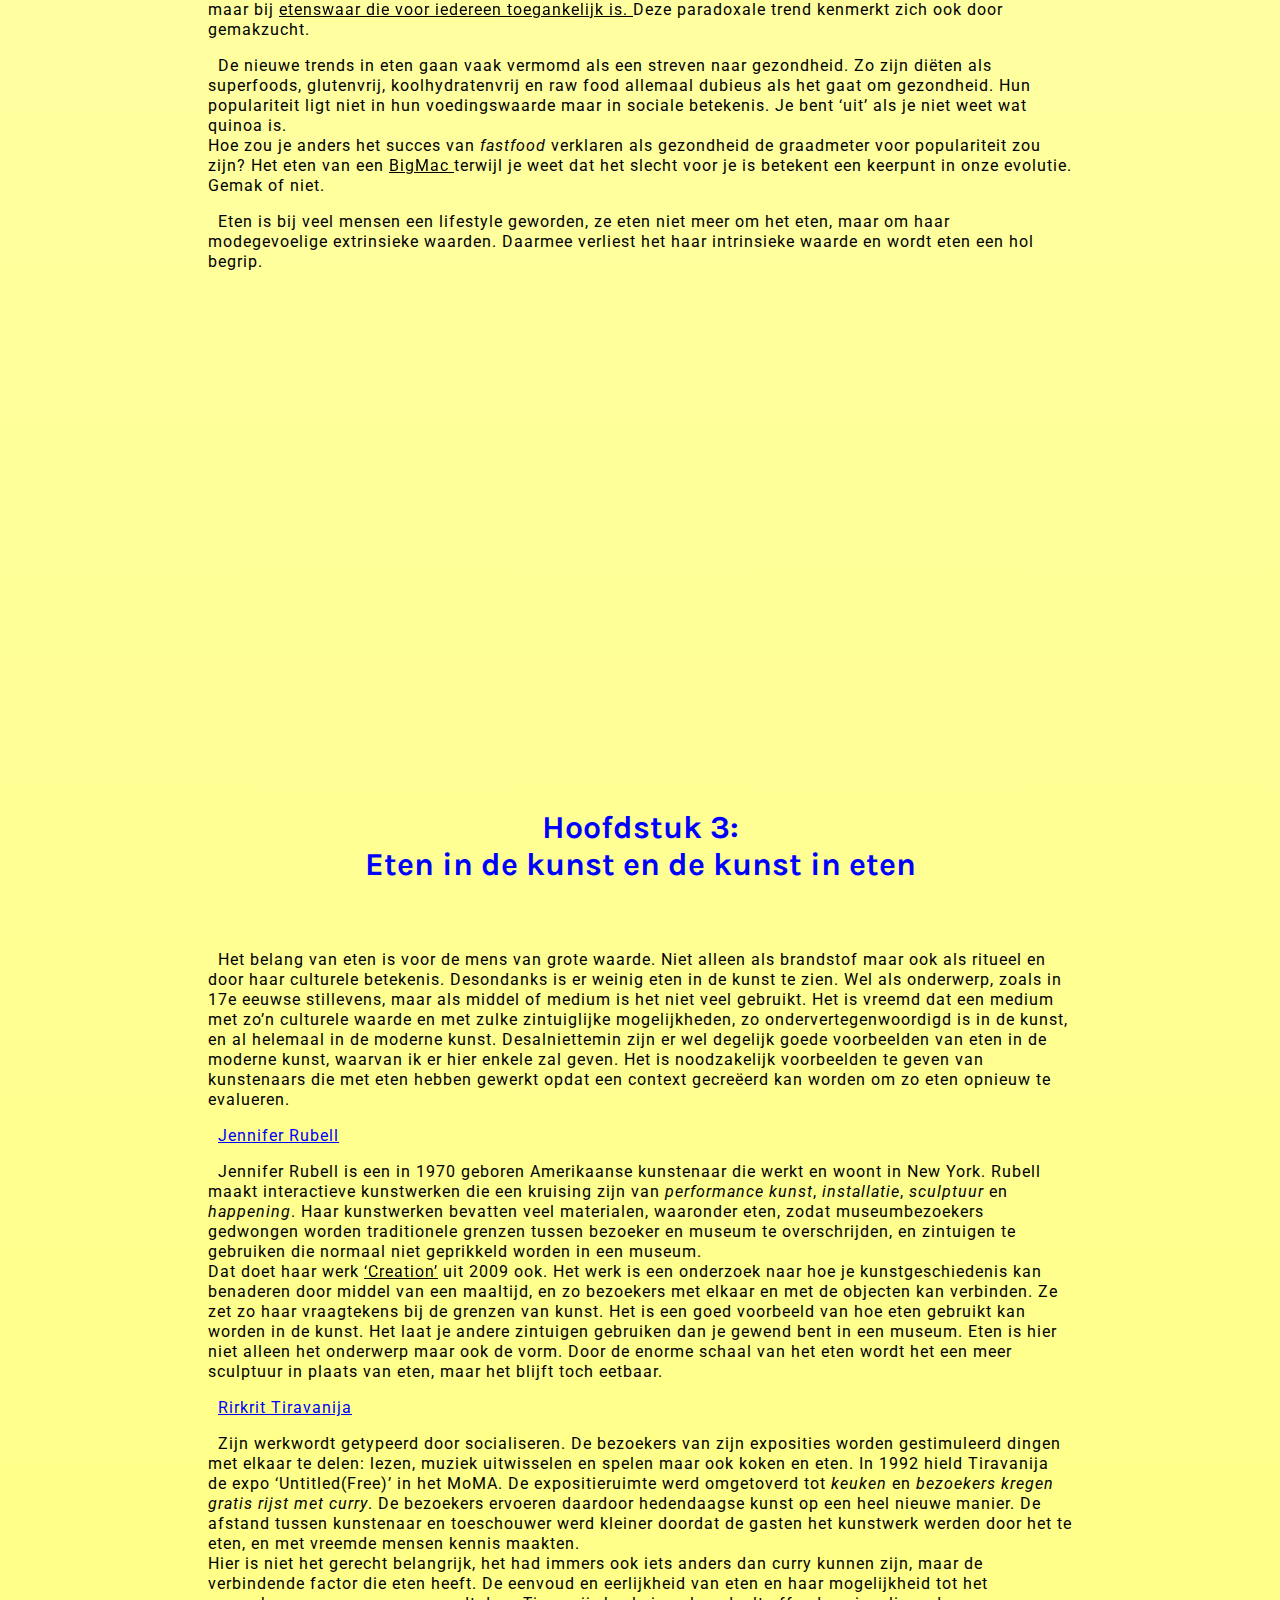
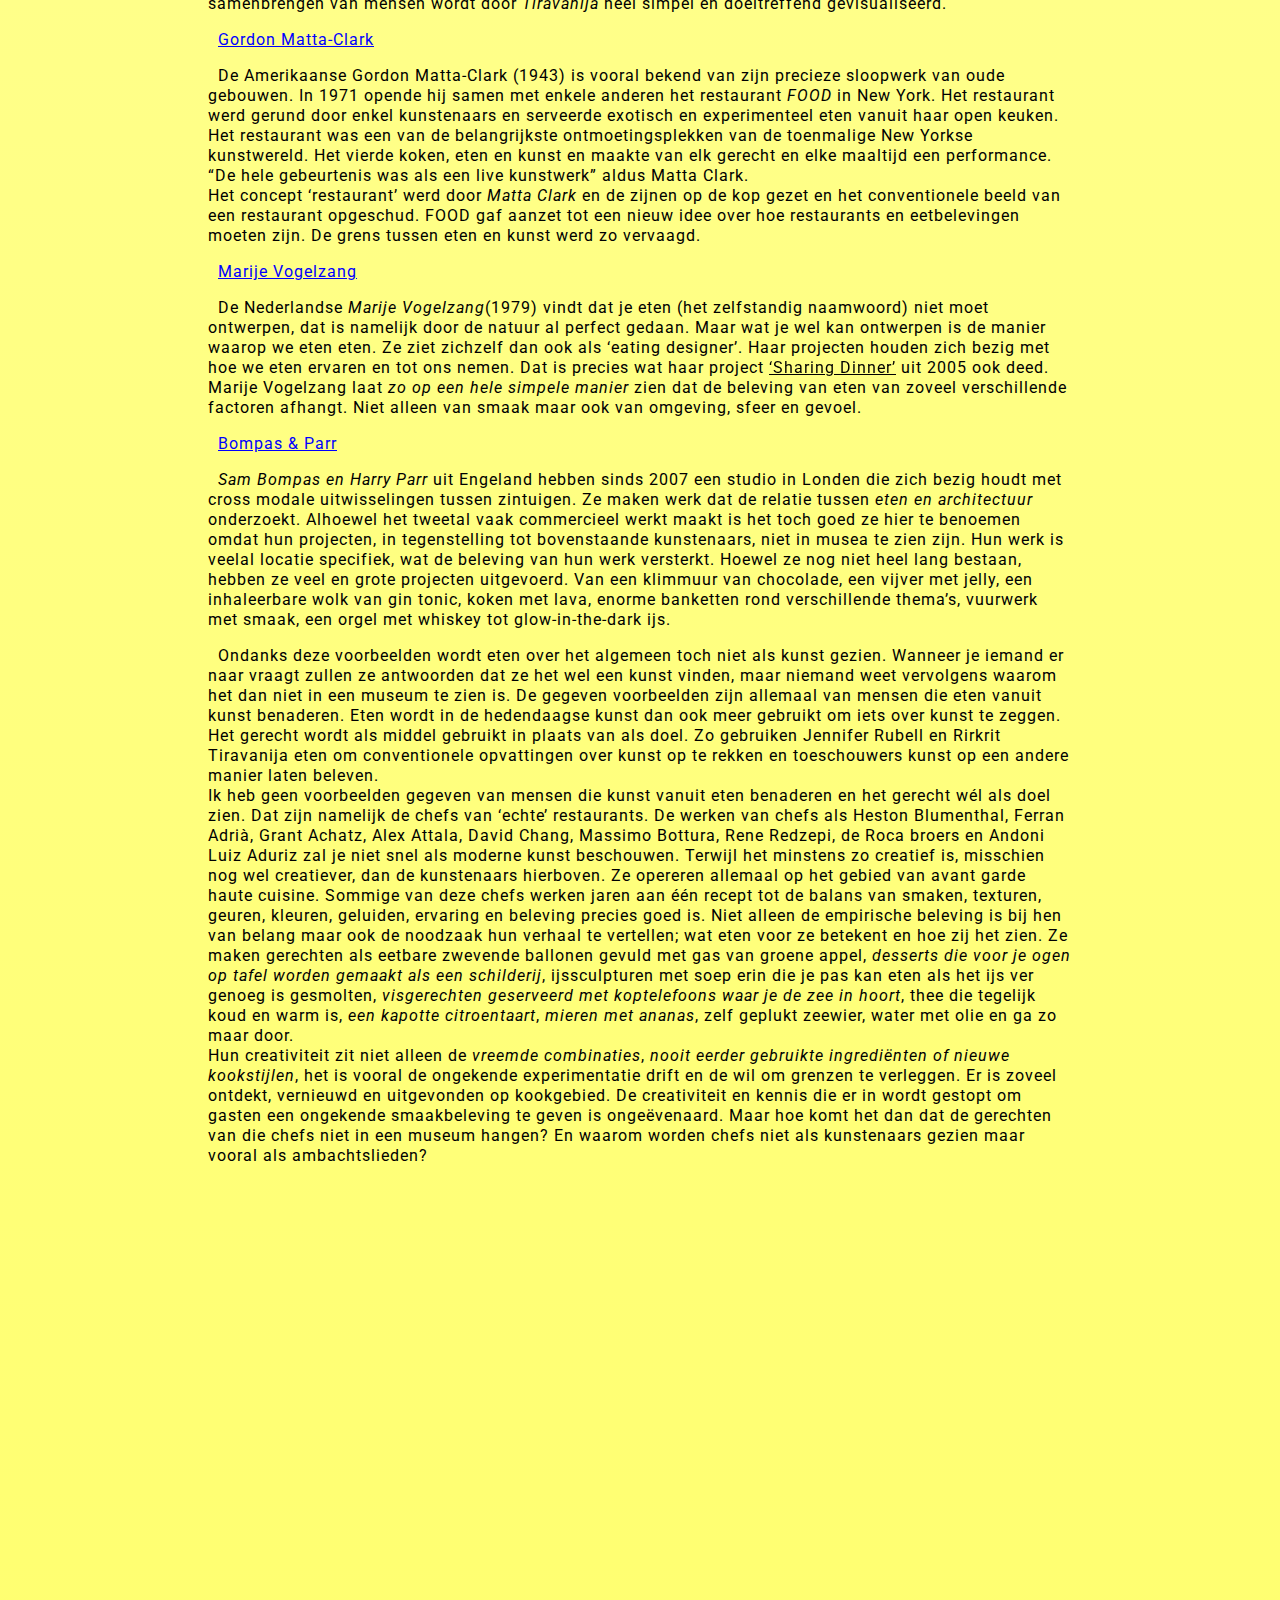
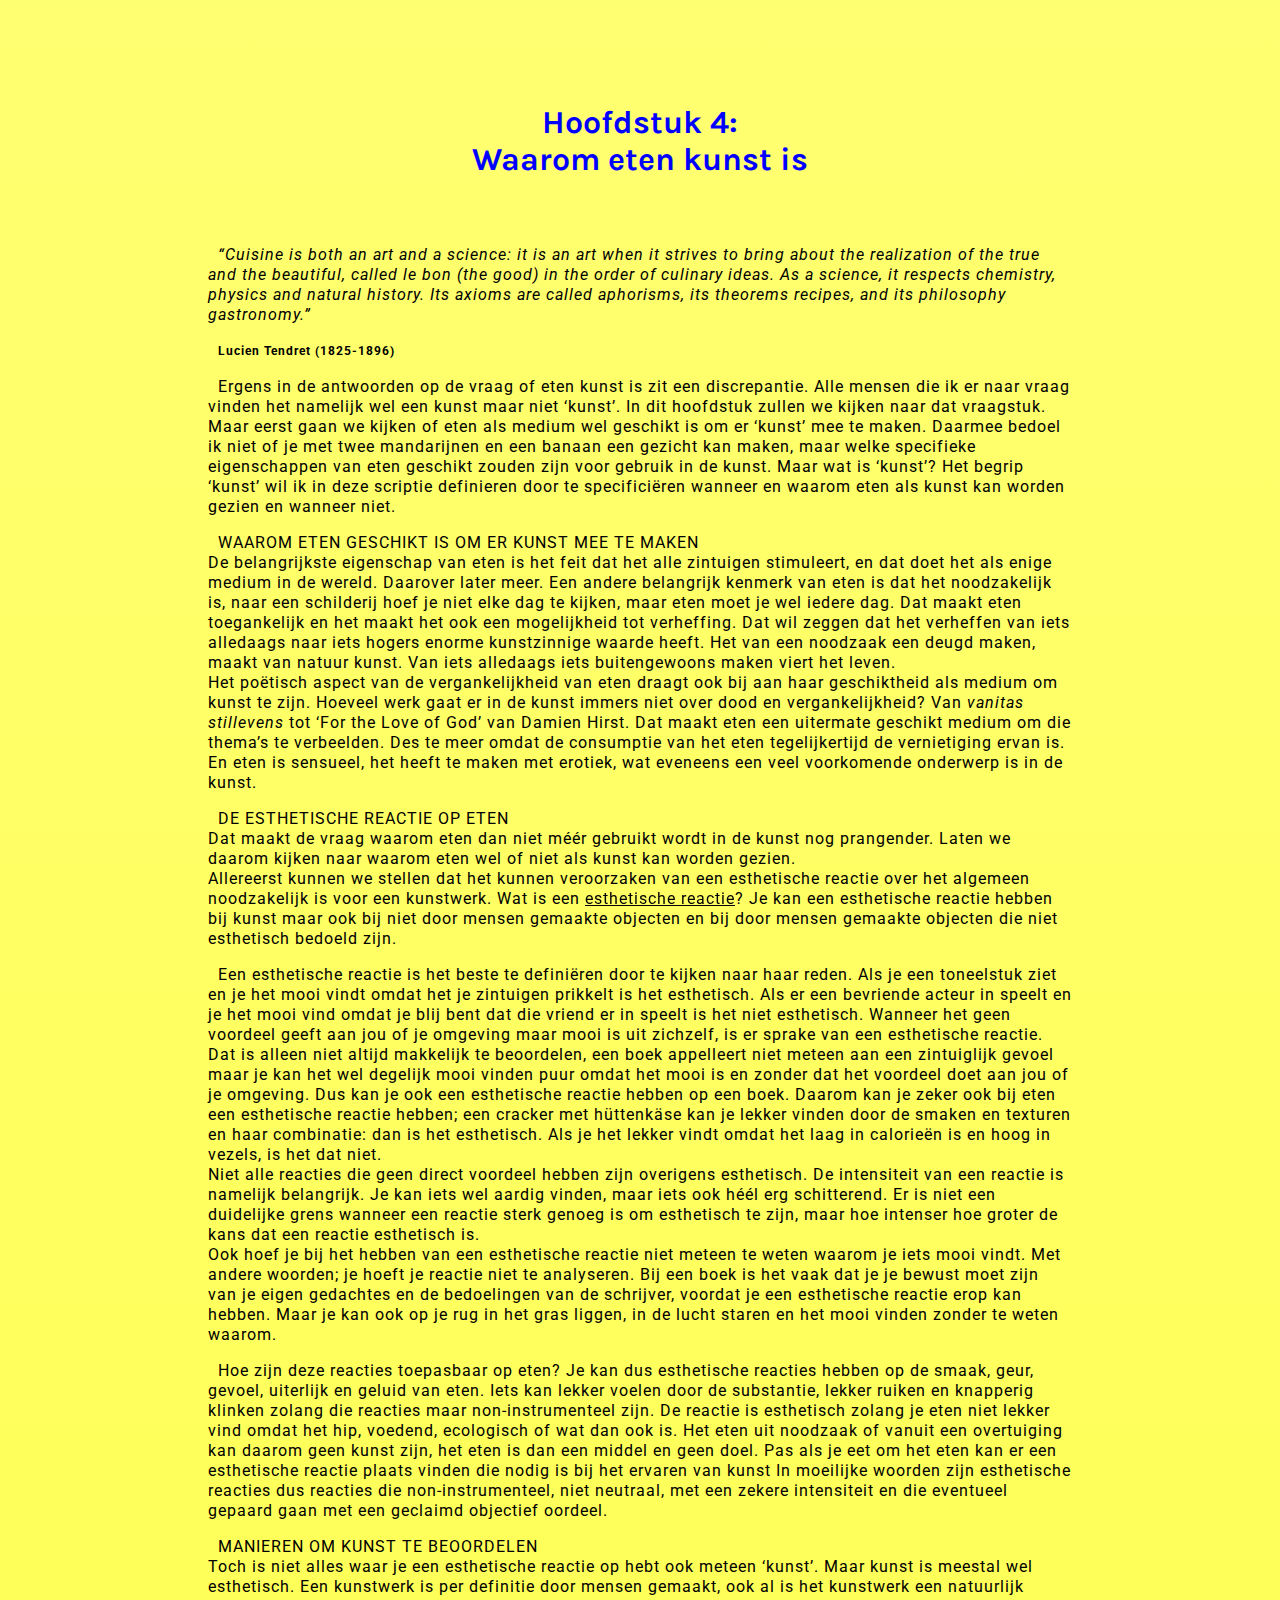
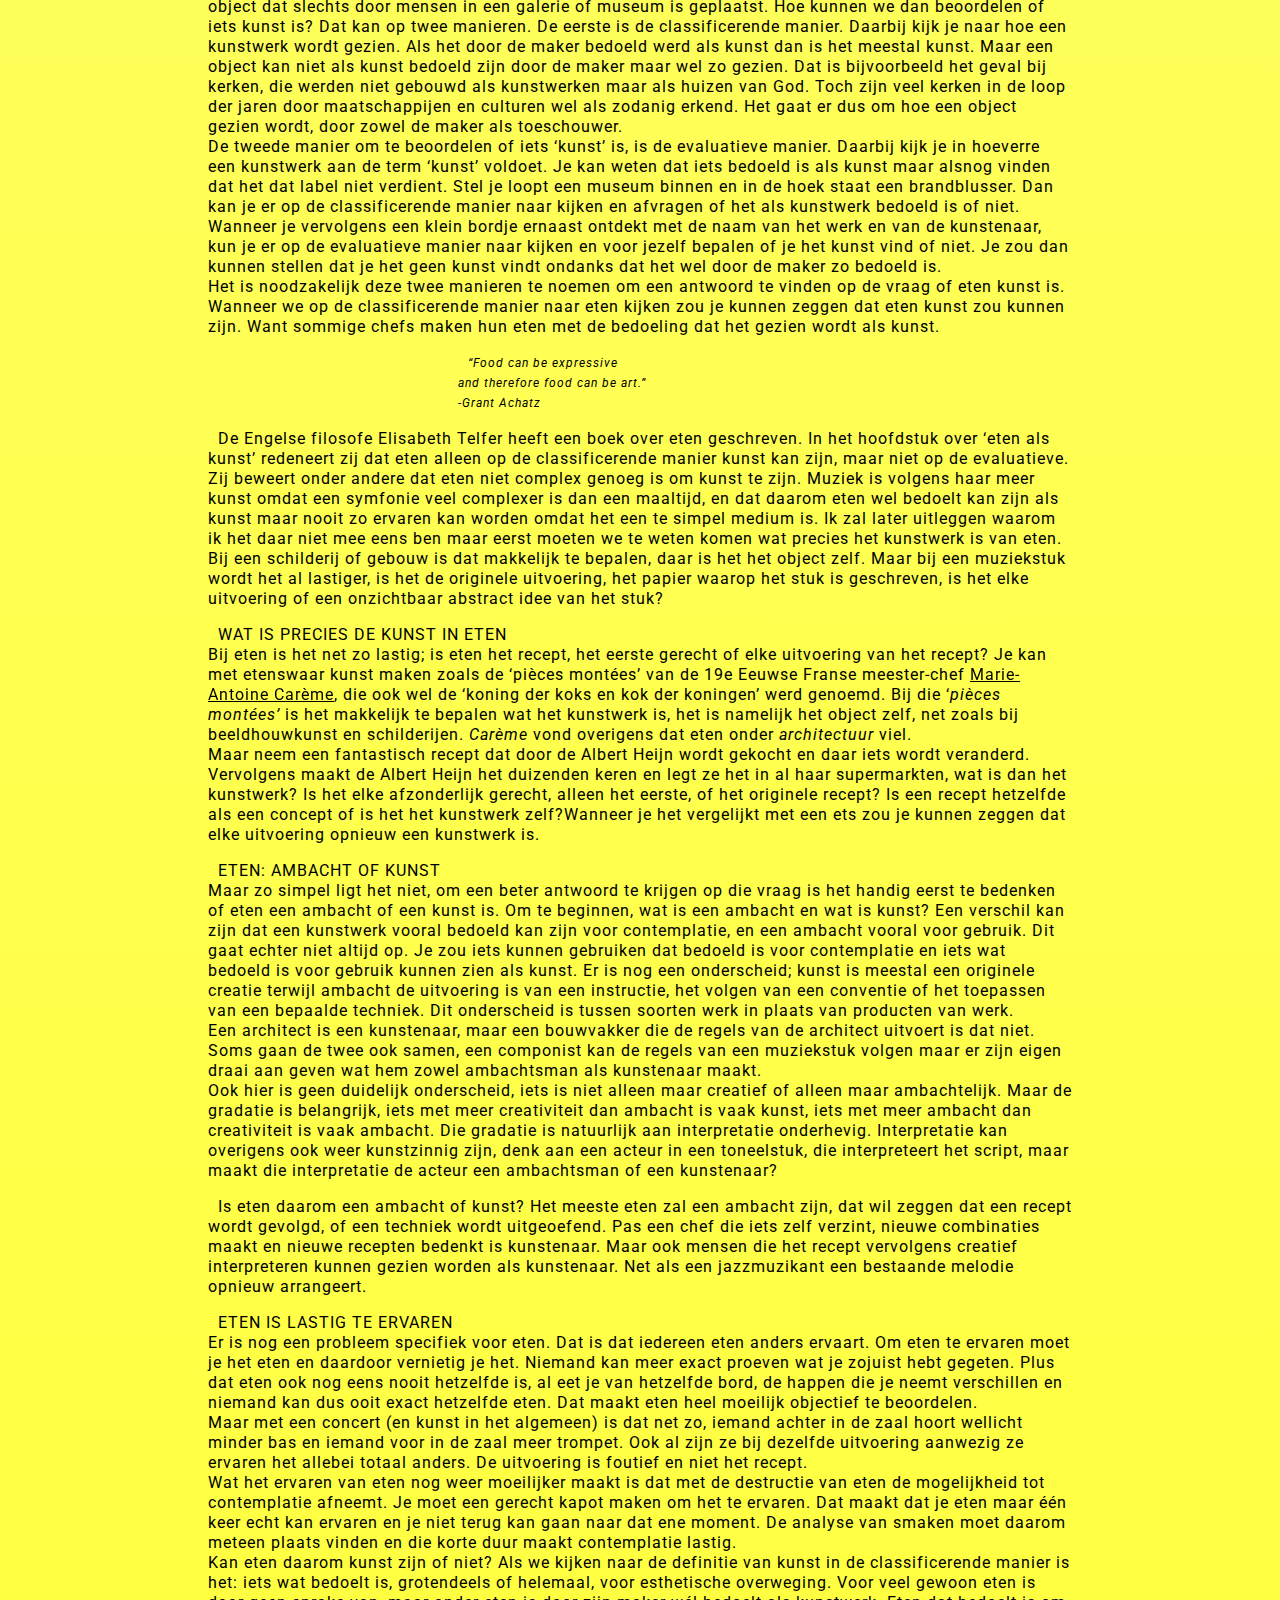
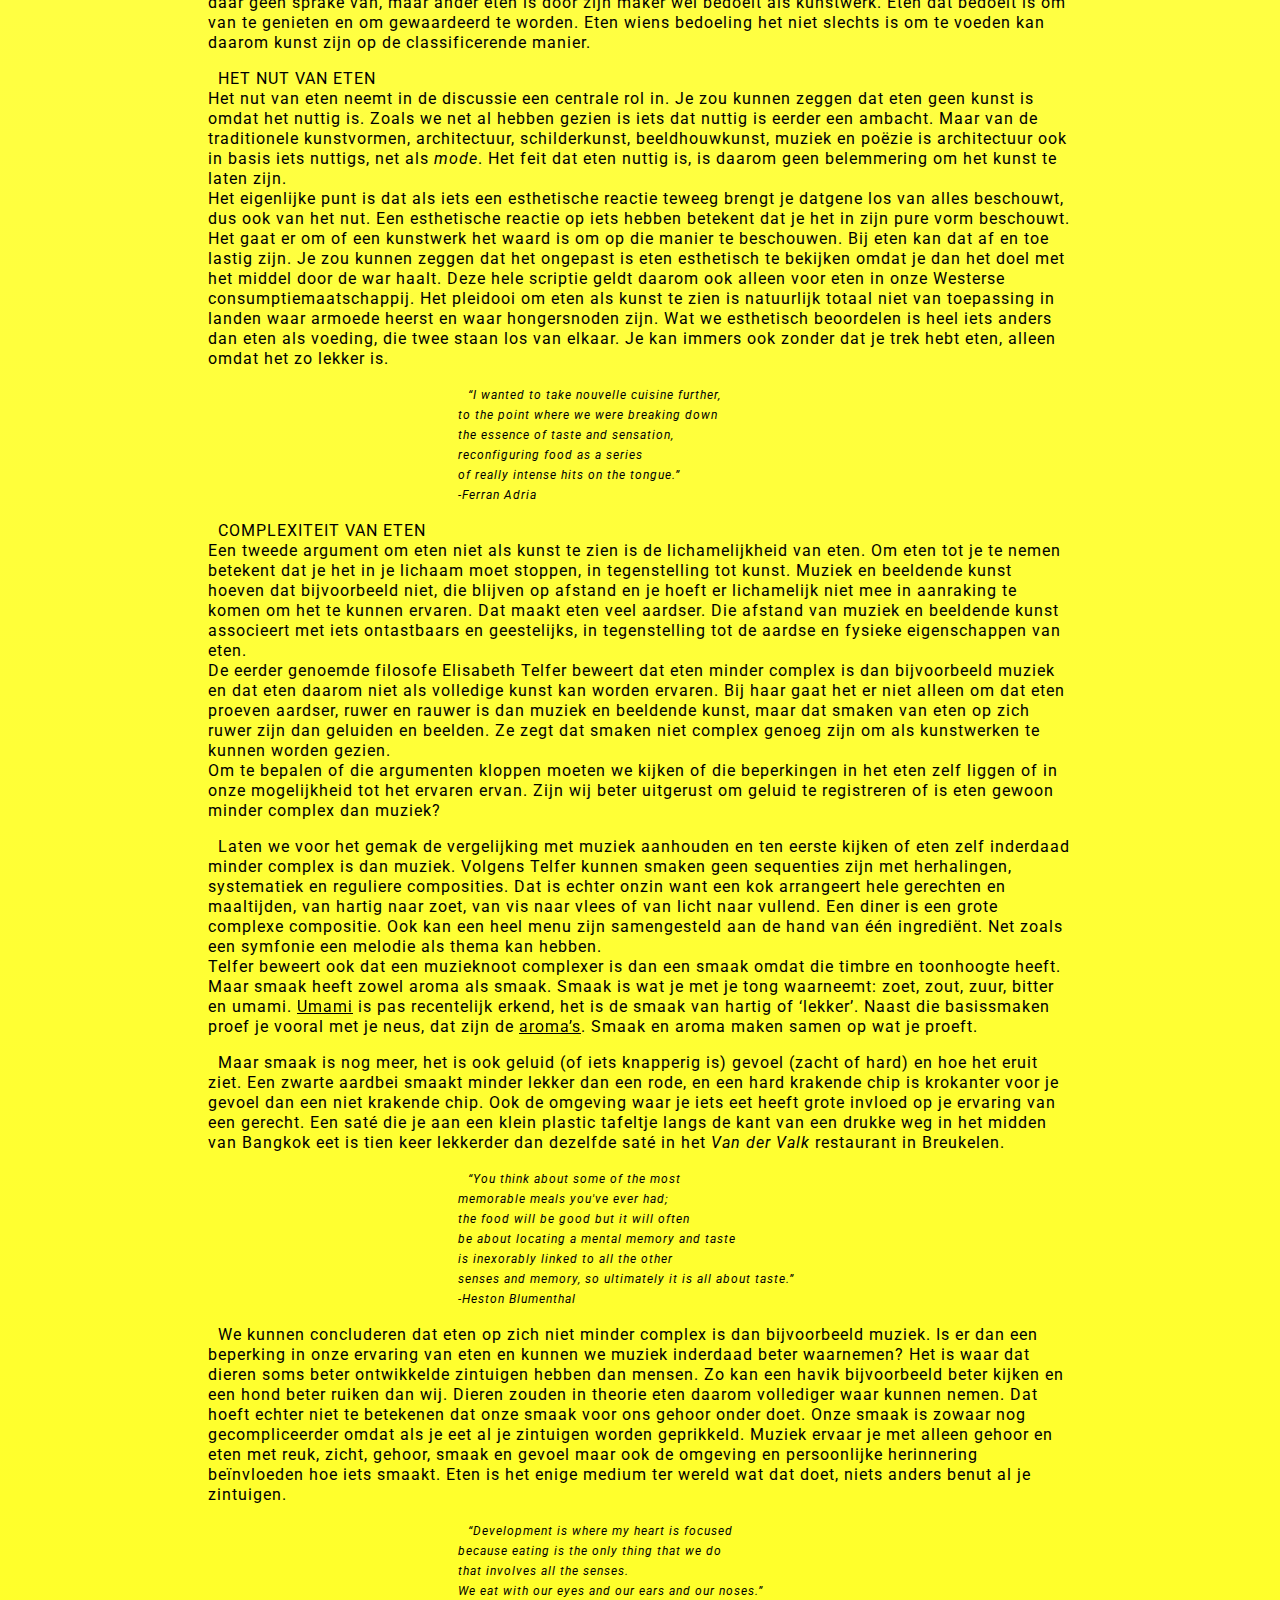
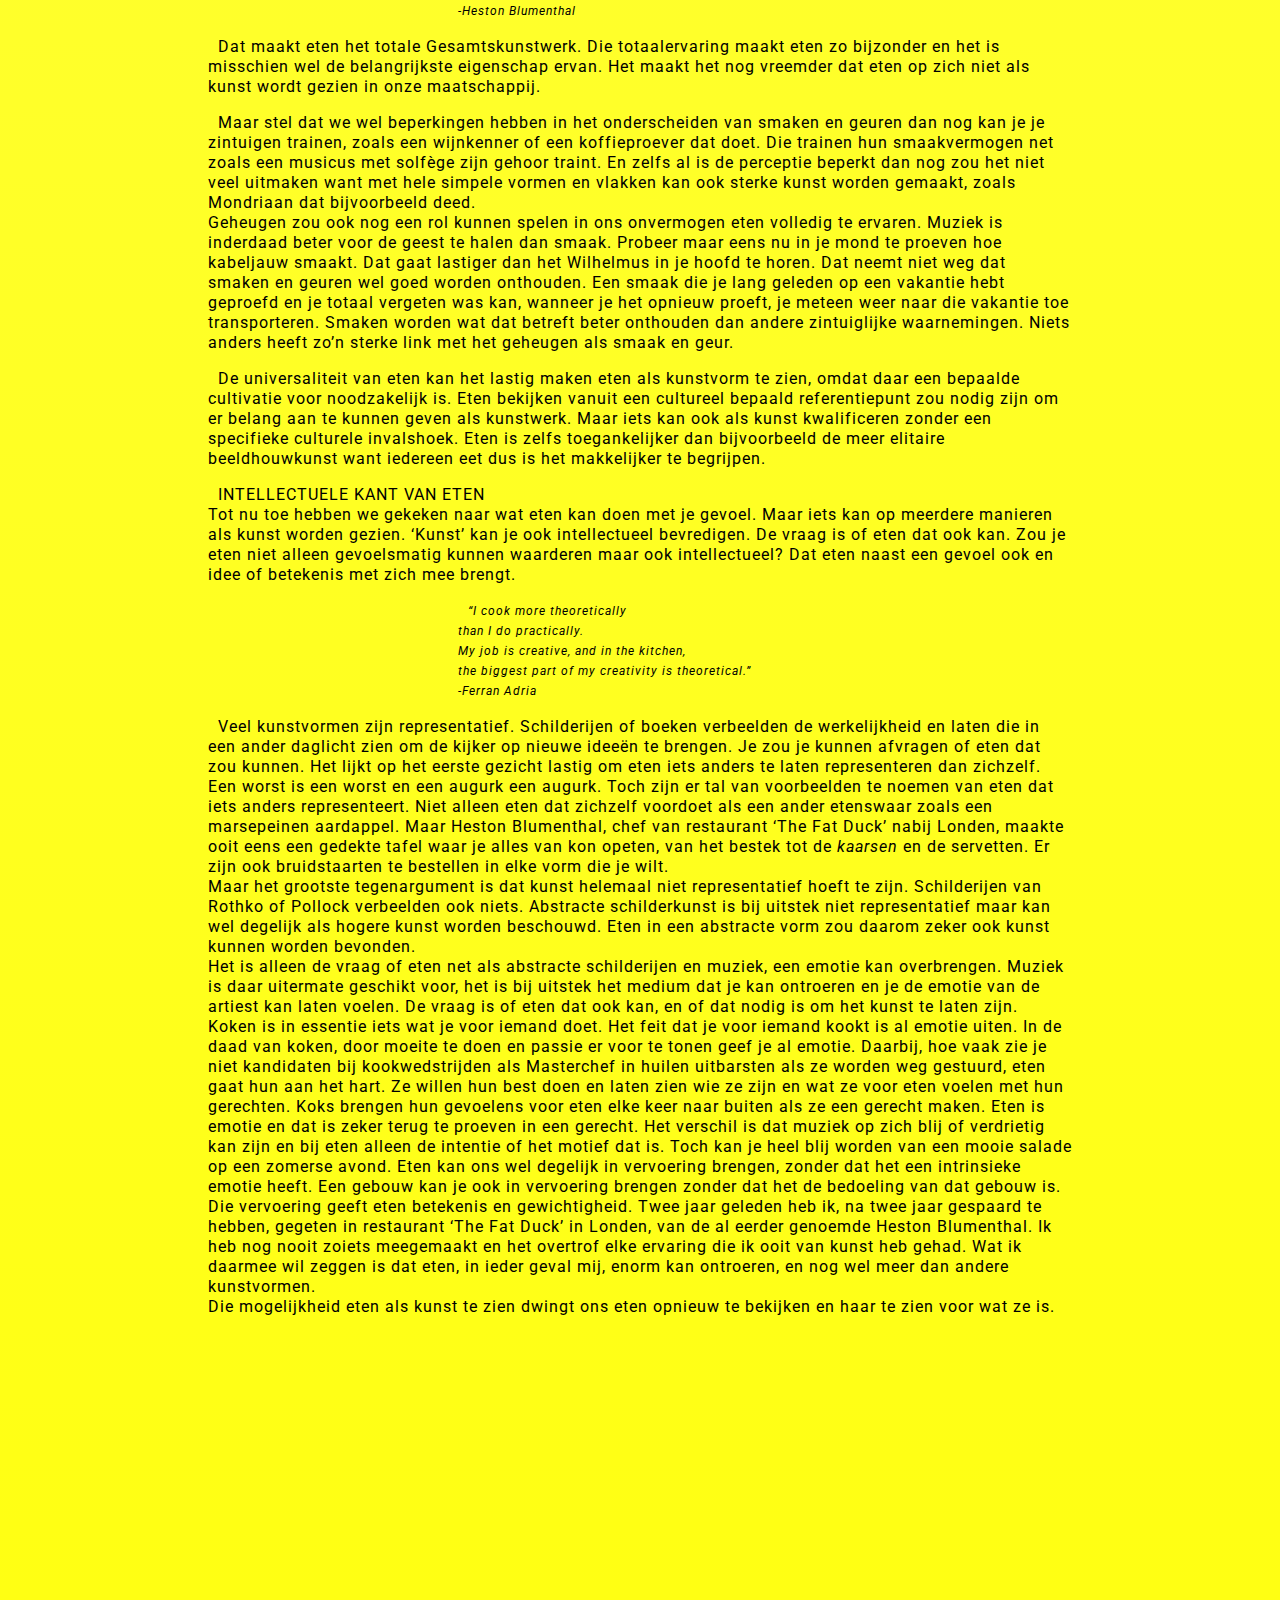
<file: index.html>
<!DOCTYPE html>
<html lang="en">

<head>

<link href='http://fonts.googleapis.com/css?family=Source+Sans+Pro:400,600,700|Roboto:300|Open+Sans:400,600,700|Arimo:400,700|Karla:400,700,400italic,700italic&subset=latin,latin-ext' rel='stylesheet' type='text/css'>
<script src="js/modernizr.custom.js"></script>
  <script src="js/jquery.min.js"></script>
  <style type="text/css"></style>


  <script>
  $(function() {
    $('a[href*=#]:not([href=#])').click(function() {
      if (location.pathname.replace(/^\//,'') == this.pathname.replace(/^\//,'') && location.hostname == this.hostname) {
        var target = $(this.hash);
        target = target.length ? target : $('[name=' + this.hash.slice(1) +']');
        if (target.length) {
          $('html,body').animate({
            scrollTop: target.offset().top
          }, 1000);
          return false;
        }
      }
    });
  });
  </script>

<link rel="shortcut icon" href="favicon.ico">

<title>Oh, the tiger will love you</title><!-- The title that appears in a bookmark. You can also add your name, like: “Title – Author” -->
<meta name="description" content="" /><!-- Description. Used a.o. by Facebook -->
<meta property="og:title" content="Oh, the tiger will love you" /><!-- The title that appears on Facebook-->
<meta property="dc:title" content="Oh, the tiger will love you" /><!-- Specify the title with the Dublin Core Metadata standard for archival purposes-->
<meta property="dc:creator" content="Marius Gottlieb" /><!-- Specify the author with the Dublin Core Metadata standard for archival purposes-->
<meta property="og:image" content="http://kabk.github.io/govt-theses-15/images/screenshots/govt-theses-15-marius-gottlieb-oh-the-tiger-will-love-you.png" />

<meta charset="utf-8">
<meta name="viewport" content="width=device-width, initial-scale=1">
<link rel="stylesheet" href="css/style.css" type="text/css" media="screen" title="no title" charset="utf-8"/>

	
	
</head>



<body>
<div id="left"></div>
<div id="right"></div>
<div id="top"></div>
<div id="bottom"></div>
<ol><a href="#zero"><header>
 OH, THE TIGER <br>WILL LOVE YOU <br> <div style= "font-weight:normal; padding-right:8px">Marius Gottlieb<br>GOvt.4B</div>
</header></a></ol>

<script id="eten" type="text/javascript" SRC="js/picture-fall.js"></script>

<div id="fixed">
  <div id="content" a name="content">
    <ol><a href="#one">Introductie</a></ol>
    <ol><a href="#two">Hoofdstuk 1: Hoe eten de mens maakte en de mens eten leerde</a></ol>
    <ol><a href="#three">Hoofdstuk 2: De betekenis van eten </a></ol>
    <ol><a href="#four">Hoofdstuk 3: Eten in de kunst en de kunst in eten</a></ol>
  	<ol><a href="#six">Hoofdstuk 4: Waarom eten kunst is</a></ol>
    <ol><a href="#five">Conclusie</a></ol>
    <ol><a href="abstract.html">ABSTRACT</a></ol>
    <ol><a href="bronnen.html">Bronnen</a></ol>
    <ol><a href="mailto:marius@gottlieb.nl">Contact</a></ol>
  </div>
</div>


	<a name='zero' />
 	<h1 style="padding-top:200px;"><p id="h2">"OH, THE TIGER WILL LOVE YOU,</p>
 									<p id="h2"><div style="padding-left:350px;font-weight:normal">there is no love more sincere than the love for food"</div></p>
 									<p style="font-size:15pt;font-style:italic;padding-left:350px">-George Bernard Shaw</p>
 	 </h1>
 	</div>
 	
 	    <div style="padding-top:500px;"><a name='one' />
      <h1>Introductie</h1>
     <div style="padding-top:30px; padding-left:200px"><div id="text"><p>Ondanks dat ik vol zit eet ik vaak door, omdat ik het zo lekker vind. Waarom doe ik dat? Maakt die puur empirische reden het voedsel op dat moment tot kunst? Mijn passie voor eten (zowel het werkwoord als het zelfstandig naamwoord) is enorm: ik kijk obsessief naar alles wat met eten te maken heeft, lees kookboeken, kook veel, spendeer bijna al mijn geld aan uit eten gaan en het kopen van goede producten. Hoe ik meer ik mij met eten bezig hou hoe meer ik mij afvraag waarom bepaald eten niet in musea hangt. Waarom worden chefs als Paul Bocuse, Heston Blumenthal en Ferran Adrià niet in één adem genoemd met Picasso of <a href="#" class="tooltip2" style="text-decoration:none;font-style:italic">Warhol<span>
        <img src="FOTOS/spam-Andy-Warhol.jpg" width="95%" height="95%"/></span></a>? Met de groei van mijn begrip van eten groeit ook mijn verbazing dat het niet als moderne kunst wordt gezien.<br>
<p>Als er één land is op de wereld waar weinig aandacht is voor de beleving van eten, dan is dat Nederland wel. ‘Wat de boer niet kent dat eet hij niet’ en ‘Doe nou maar gewoon dan doe je al gek genoeg’ typeren de relatie van Nederlanders tot eten. Eten is brandstof, je moet het doen anders ga je dood. Slechts de noodzaak van eten is onze reden om het te consumeren. Die opvatting is niet gedreven door xenofobie maar door efficiëntie. Bij Nederlanders liggen de prioriteiten vaak ergens anders dan bij eten. </p>
In het begin van de mensheid was eten wel een doel. Bij onze prehistorische voorouders stond de hele dag in het teken van het vinden van voedsel. Maar de ontwikkeling van de mens zorgde ervoor dat eten minder een doel werd en steeds meer een middel. Dat Nederlanders bijvoorbeeld in de 16e en 17e eeuw als eersten de <a href="#" class="tooltip2" style="text-decoration:none;font-style:italic">wereld over voeren op zoek naar specerijen<span>
        <img src="FOTOS/ca.1674 anoniem vloot Batavia Willebrand.jpg" width="95%" height="95%"/></span></a> was niet alleen omdat we kaneel en nootmuskaat nou zo ontzettend voedzaam vonden, maar meer omdat we merkten dat er een enorme vraag naar was door buitenlandse immigranten. Specerijen werden door de Nederlanders gebruikt als middel om te laten zien hoe rijk ze waren, meer dan dat het nou zo lekker werd gevonden.</p>
<p>In de geschiedenis van de mens heeft eten altijd een grote plaats ingenomen. Niet alleen om haar biologisch belang maar vooral om haar culturele betekenissen. Denk aan de enorme banketten in de Middeleeuwen, de religieuze betekenissen van bijvoorbeeld hosties en paasbrood, de obsessie van Italianen met hun streekgebonden gerechten, spijswetten, specerijen in de Gouden Eeuw, offers, nationale gerechten, de technische perfectie van de Franse keuken en haar invloed op de wereld, etenswaar in <a href="#" class="tooltip2" style="text-decoration:none;font-style:italic">17e Eeuwse vanitas stillevens<span><img src="FOTOS/Pieter Aertsen.jpg" width="95%" height="95%"/></span></a> en ga zo maar door. </p>

<p>Tegenwoordig is eten overal. In de Westerse wereld leven we in een tijd van overvloed. Eten is alomtegenwoordig, loop de straat op en overal zie je eten, en <a href="#" class="tooltip">
    reclame voor eten.<span> Eten, restaurants, cafés, snackbars, affiches met eten erop, winkels, supermarkten en etende mensen. Ook in een ongekende diversiteit: Indiaas, Turks, Italiaans, Frans, Amerikaans, Ethiopisch, Japans, Chinees, Nederlands, chique, hip, goedkoop, gezond, mooi, lelijk, nieuw, all-you-can-eat, exotisch, oud en ga zo maar door. Er zijn hypes (superfoods, vergeten groenten, cupcakes) diëten (glutenvrij, Sonja Bakker, koolhydraat arm, Montignac, Atkins) en trends (moleculaire gastronomie, Peruaanse keuken, nouveau ruig, farm to table, lokaal geproduceerd). </span></a>
Die overvloed zorgt ervoor dat niemand zich meer zorgen hoeft te maken over een hongerdood. Daarmee verschuift het oorspronkelijke doel van eten naar de achtergrond. Waar eten voor staat lijkt in onze Westerse wereld belangrijker geworden; mensen eten vaker omdat het hip is en om er bij te horen. Dat is jammer, want in mijn ogen verliest eten zo haar waarde.</p>

<p>Die verandering in de perceptie van eten, en hoe de oorspronkelijke noodzaak van eten los is komen te staan van de vorm, dwingt ons eten daarom opnieuw te evalueren. Wat is de betekenis van eten als het geen nut meer dient? Als je slechts eet om te eten. </p>

<p>Eten gaat steeds meer op kunst lijken wanneer de noodzaak verdwijnt en slechts het prikkelen van de zintuigen overblijft. 
De vraag of eten kunst is, staat centraal in mijn herevaluatie van eten. Kun je een esthetische reactie hebben op eten? Kun je het daardoor als kunst zien, om het zo weer waarde te geven? Wat valt er met eten te zeggen?<br>
 In deze scriptie onderzoek ik de geschiedenis van eten, welke voorbeelden van eten als kunst er zijn, de esthetiek van eten en wanneer het als kunst gezien kan worden. Kunst valt natuurlijk bijna niet te definiëren, maar het wordt afgebakend door te kijken naar wanneer eten als kunst gezien kan worden. Daarmee wordt het begrip ‘kunst’ gedefinieerd. </p>

<p>Dit alles met het doel eten opnieuw te evalueren en het weer waarde te geven in een tijd van <a href="#" class="tooltip2" style="text-decoration:none;font-style:italic">doelloos consumentisme en instrumenteel gebruik.<span>
        <img src="FOTOS/Taking pictures of food. Beautiful young loving couple taking pictures of their food and smiling while relaxing in outdoors restaurant together  Stockfoto- Beeldnummer- 210759235 Vrijgeving Informatie- Portretrecht vrijgegeven .jpg" width="95%" height="95%"/></span></a>
</p>
</p>
</div>
</div>
    </div>

<div style="padding-top:500px;"><a name='two' />
<h1>Hoofdstuk 1:<br> Hoe eten de mens maakte en de mens eten leerde</h1>
 <div style="padding-left:200px; padding-top:30px"><div id="text"><p style="font-style:italic">“Sinds het begin der tijden heeft het menselijk ras de wereld verkend op zoek naar eten. Honger is steeds de kracht achter de voorwaartse mars van het menselijk ras. Honger is nog steeds de energiebron van de mensheid, goed of slecht, de reden van haar vooruitgang, de oorsprong van haar conflicten, de rechtvaardiging van haar geweten en de valuta voor haar werk.
Wereldrijken hebben oorlogen gevoerd om eten, beschavingen zijn er omheen gebouwd, misdaden begaan, wetten gemaakt en kennis uitgewisseld.
De rest is slechts literatuur.”</p>
<p style="font-weight:bold;font-size:12px">(Vrij vertaald naar de 19e Eeuwse Russische schrijver en dichter Ivan Toergenjev.)</p>


<p>Zo’n 60 miljoen jaar geleden begon een klein wezentje in een boom zijn eten te eten met behulp van zijn voorste klauwtjes. Dat klinkt niet heel boeiend maar het had een enorme betekenis voor de ontwikkeling van het diertje. Door het gebruik van zijn klauwtjes kon het beter zijn eten selecteren en daarin onderscheidde het zich van de andere dieren die nog steeds met hun snuit door hun eten ploegden. Het diertje was in staat zijn eten voortaan zorgvuldiger te selecteren waardoor het efficiënter met zijn energie kon omgaan. Het diertje verruilde ook de nacht voor de dag om beter naar eten te kunnen speuren. </p>
<p>Door de tussenkomst van zijn gecontroleerde motoriek werd het zich bewust van de sensaties die bij het eten van voedsel kwamen kijken. Niet langer was eten voor het diertje puur visceraal, maar het werd zich ineens bewust van de prikkel van honger, de spanning van eten verzamelen en de bevrediging van zijn trek. Het diertje leerde efficiënter te eten en beter voedsel te herkennen en onthouden waardoor het zich steeds verder en sneller ontwikkelde. Die ontwikkeling was als een opwaartse spiraal, hoe beter het diertje leerde eten hoe sneller het groeide, hoe groter zijn hersencapaciteit werd en hoe beter het eten tot zich leerde nemen, waardoor het zich weer beter kon ontwikkelen. Zijn ogen kwamen aan de voorkant van zijn kop te zitten, het ging rechtop lopen en zijn hersens bleven groeien. Eten werd iets intellectueels, door zijn beter ontwikkelde geheugen kon het dier uit meer etenswaar kiezen, waarmee het ook een voorkeur voor bepaalde producten ontwikkelde. Het diertje begon genot te ervaren bij het eten van die producten. Dat genot werd ook nog eens onthouden en het dier wilde het keer op keer ervaren. Die niet te vergeten sensatie stimuleerde nieuwsgierigheid en moed, waardoor het meer kon experimenteren en verder durfde te kijken dan tevoren. De fysieke ontwikkeling van het dier zorgde voor de totstandkoming van zijn eigen intelligentie die telkens werd gevoed door weer nieuwe informatie. </p>

<p>Het dier stopte niet bij het eten van planten, maar trok de wereld in, het vermenigvuldigde zich en ontwikkelde zich in de achtervolging van vlees. Vlees bevat eiwitten met veel calorieën die noodzakelijk zijn voor overleven. Planten bevatten daar veel minder van en vlees zorgde daarom voor een nog grotere boost in de ontwikkeling van het eens zo kleine diertje. Die boost was niet alleen te danken aan de hoge voedingswaarde van vlees, maar ook aan de inventiviteit die nodig was om op dieren te jagen. Om een dier te vangen was nog meer hersenvermogen nodig zodat wapens, werktuigen en strategieën konden worden gemaakt en gemeenschappen beter konden worden georganiseerd. </p>
<p>Dat kleine diertje dat 60 miljoen jaar geleden zijn evolutie begon door het gebruik van zijn voorste pootjes, werd uiteindelijk zo’n 1,9 miljoen jaar geleden de Homo Erectus en vervolgens de Homo Sapiens.<br> 
De volgende stap in zijn ontwikkeling was dat de Homo Sapiens vuur leerde gebruiken en beheersen. Daardoor kon hij het vlees dat hij ving garen, wat het makkelijker verteerbaar maakte dan rauw vlees. Dat kwam goed uit want door zijn intellectuele ontwikkeling was zijn spijsverteringssysteem aangepast. Zijn kaak was eveneens kleiner en minder sterk geworden door de groei van zijn hersens. Door de garing van het vlees werd het ook makkelijker om eten op te slaan en de voorraad te controleren.</p>

<p style="font-style:italic;font-size:12px;padding-left:250px;padding-right:240px">“Monkeys don't enjoy or appreciate flavours. <br>Experts have told us that human beings are the only beings <br>that can appreciate food at this higher level and the only living beings that cook.”<br>
-Ferran Adria</p>

<p>Door de organisatie van eten en de sociale structuren die dit voortbracht, ontstonden de eerste vormen van beschaving. De eerste mensen hoefden niet meer rond te reizen maar konden hun eigen gewassen verbouwen <a href="#" class="tooltip">op een vaste plek<span>
       Die omwenteling wordt ook wel de Neolithische revolutie genoemd en vond zo’n 10.000 jaar geleden plaats toen de eerste mensen dieren gingen domesticeren en gewassen gingen verbouwen. 
    </span>
</a>
. Daar ontstonden dorpen omheen, er werd samengewerkt en informatie uitgewisseld. Niet langer stond alles in het teken van eten verzamelen maar er was tijd over voor kleine vormen van artistieke expressie en sociale rituelen. <br>Die georganiseerde beschavingen zorgden voor de totstandkoming van kookkunst, ofwel de bereiding van voedsel waarbij de nadruk op smaak ligt. <p>Eten werd bewust bereid op een, voor een bepaalde sociale of etnische groep, traditionele manier. Die tradities ontstonden door lokale factoren als het klimaat, de grond, fauna, flora en door religieuze ideeën over hygiëne bij de bereiding van eten. Er wordt ook wel gezegd dat beschaving ontstaat wanneer iets wat nooit is gemist opeens een noodzaak wordt. Vanaf dit moment werd eten ook een sterke sociale factor, soms zelfs een sociale identiteit.</p> 
<p>De beschavingen hadden steeds meer commerciële en culturele uitwisselingen, waardoor het dieet van de mensen steeds gevarieerder werd. De grote verscheidenheid in diëten tussen verschillende beschavingen zorgde voor afwijkende spijsverteringssystemen. Producten die de ene groep at kon een andere groep ernstig ziek maken en andersom. De latere verkenning, kolonisatie, cultivering en onderdrukking van de ene helft van de wereld door de andere helft zorgde pas voor een globale nutritionele standaardisatie. </p>
</p>
</div>
</div>

<div style="padding-top:500px;"><a name='three' />
<h1>Hoofdstuk 2:<br> De betekenis van eten</h1>
<div style="padding-left:200px; padding-top:30px">
<div id="text"><p>De betekenis van eten voor de mens is zo groot omdat haar absentie onze dood betekent. Het is dat handvat naar het leven die zorgt voor de centrale rol van eten in ons bestaan. Door de eeuwen heen hebben we dan ook altijd veel belang gehecht aan eten, specifieke ingrediënten en gerechten. 
</p>

<p>HONING<br>
Honing heeft altijd een zeer speciale plaats ingenomen in onze <a href="#" class="tooltip2" style="text-decoration:none;font-style:italic">geschiedenis<span>
        <img src="FOTOS/Mesolithic cave drawing from Arana, Spain In- Eva Crane. The World History of Beekeeping and Honey Hunting.gif" width="95%" height="95%"/>Mesolithische grot schilderingen uit Arana (Spanje)</span></a>. Het is zoet, smakelijk, geeft energie, is prachtig glimmend en goudbruin, behoeft geen verdere bewerking en is er al zolang de mens bestaat. Honing werd daarom altijd als iets goddelijks gezien. Zo schijnt Zeus zijn kennis te hebben gekregen door als kind met honing gevoed te zijn. <a href="#" class="tooltip2" style="text-decoration:none;font-style:italic">Honing<span>
        <img src="FOTOS/piero-di-cosimo-the-discovery-of-honey-detalj-2-ca-1505-102.jpg" width="95%" height="95%"/>Piero di Cosimo, 'De Ontdekking van Honing' (ca-1505)</span></a> heeft ook een centrale plaats in veel andere mythen zoals bijvoorbeeld in mythes over Pythagoras, Kronos, Melissus, Prosperpina en Erthne. Honing heeft ook altijd deel uitgemaakt van rituelen, zoals de balseming met honing van Alexander de Grote. Van de klassieke oudheid tot de hoge Renaissance bevatte het meeste eten honing. Geleidelijk heeft suiker de rol van honing overgenomen maar tot die tijd was het de enige zoetmaker, en het neemt nog steeds een centrale plaats in bij veel keukens zoals de Arabische en Oost-Europese.  
</p>
<p>GRAAN<br>
Graan heeft misschien wel de grootste betekenis voor de mens. Als een van de belangrijkste voedingsmiddelen heeft het vaak een goddelijke status. Want het primaire doel van de mens is het voorkomen van sterfte door honger, en religie geeft de hoop om over dood te triomferen. De god van het graan komt dan ook in veel religies voor, Demeter of <a href="#" class="tooltip2" style="text-decoration:none;font-style:italic">Ceres<span>
        <img src="FOTOS/Jean-Antoine Watteau (1684-1721)- 'Ceres' (Summer).jpg" width="95%" height="95%"/>Jean-Antoine Watteau, 'Ceres' (1703)</span></a> bij de Grieken en Romeinen, Chicomecoatl (god van maïs) bij de Azteken en Renenoulet en Min bij de Egyptenaren. Legendes en mythes over graan komen in alle culturen voor, talloze rituelen bevatten graan en vele feestdagen hebben met de oogst ervan te maken.
</p>
<p>OLIJFOLIE<br>
<a href="#" class="tooltip2" style="text-decoration:none;font-style:italic">Olijfolie wordt al 5000 jaar geperst<span>
        <img src="FOTOS/Olive harvest (From the British Museum, London).jpg" width="95%" height="95%"/></span></a> en is sindsdien een symbool van rijkdom geweest. Er wordt over geschreven in de Bijbel, de vierde letter in het Griekse alfabet staat symbool voor de olijf en het was lang het belangrijkste handelsproduct voor Mediterrane handelaren vanaf zo’n 600 voor Christus. Olijfolie is altijd veel gebruikt; zo waren er al olijfolie ratsoenen in 597 v.Chr. bij de Babyloniërs, en in 2010 werd er wereldwijd 3,269,248 ton geproduceerd. 
</p>
<p>Er zijn talloze voorbeelden van de betekenissen van eten; van Azteken die grote broden in de vorm van hun goden maakten en ze van een piramide wierpen tot Zuid-Amerikaanse <a href="#" class="tooltip2" style="text-decoration:none;font-style:italic">Yanomami Indianen die soep maakten van de vergruisde botten en as van hun voorvaders<span>
        <img src="FOTOS/http-::www.cannibalholocaust.net:cannibal:yam3.gif" width="95%" height="95%"/></span></a> om zo in contact met hen te komen. 
Dat zijn slechts enkele historische voorbeelden maar nog steeds eet je <a href="#" class="tooltip2" style="text-decoration:none;font-style:italic">kalkoen bij Thanksgiving<span>
        <img src="FOTOS/1800093 [RF] visualphotos.jpg" width="95%" height="95%"/></span></a>, oliebollen met Nieuwjaar, beschuit met muisjes bij een geboorte, <a href="#" class="tooltip2" style="text-decoration:none;font-style:italic">eieren met Pasen<span>
        <img src="FOTOS/Betty Crocker Picture Cook Book published in 1956.jpg" width="95%" height="95%"/></span></a>, <a href="#" class="tooltip2" style="text-decoration:none;font-style:italic">wijn en Challah brood<span>
        <img src="FOTOS/http-::www.bnai-torah.org:sites:default:files:uploaded_images:about_us:shabbat_table.jpg" width="95%" height="95%"/></span></a> bij Sjabbat en ga zo maar door. 
Eten is niet alleen noodzakelijk voor rituelen maar een ritueel laat eten ook beter smaken volgens <a href="#" class="tooltip" style="text-decoration:none">een onderzoek van de Universiteit van Minnesota.<span>
       De University in Minnesota voerde een studie uit in 2013 waaruit bleek dat rituelen de smaak van eten bevorderen. Bij een van de experimenten werd een groep van 100 mensen in tweeën gedeeld. De ene helft moest een reep chocolade volgens een simpel ritueel opeten en de andere at hem gewoon op. De eerste groep vond de chocoladereep vervolgens lekkerder dan de tweede groep.
    </span>
</a>

</p>
<p>KRUIDEN<br>
Als laatste noem ik kruiden. Over kruiden is meer geschreven dan welk ander etenswaar. Alleen de definitie van ‘kruid’ is al enorm uiteenlopend, elk woordenboek en elke cultuur heeft zijn eigen invulling ervan. Het Engels maakt bijvoorbeeld onderscheid tussen herbs, spices, aromatics en condiments. Wat er wel vast staat is dat kruiden al sinds het begin der tijden gebruikt werden voor het geven van extra smaak aan een gerecht. De handel erin heeft de wereld gevormd en een globale economie op gang gebracht. <a href="#" class="tooltip">Kolonies zijn er door gesticht<span>
       Onder andere Java, Suriname, Molukken, Jamaica, Afrikaanse landen, Zuid-Amerikaanse landen enz.
    </span>
</a> en <a href="#" class="tooltip">oorlogen om gevochten<span>
       De Nederlands-Portugese Oorlog (1588-1654) wordt ook wel de ‘Spice War’ genoemd
    </span>
</a>. 
Maguelonne Toussaint-Samat zegt in haar beroemde boek ‘A History of Food’ dat kruiden de menselijke wereld misschien wel <a href="#" class="tooltip2" style="text-decoration:none;font-style:italic">het meest hebben veranderd in de hele geschiedenis van de mens.<span>
        <img src="FOTOS/Jan van Riebeeck landt bij de Tafelbaai, april 1652. Schilderij van Charles Bell (1813-1882).jpg" width="95%" height="95%"/>Charles Bell, 'Jan van Riebeeck landt bij de Tafelbaai, april 1652'</span></a> 
</p>
<p>De commercialisering en globalisering van eten hebben er ook voor gezorgd dat wij tegenwoordig een overvloed aan eten hebben in onze Westerse wereld. Eten is overal in onze samenleving en in alle variëteiten. Waar nieuwe producten eerst alleen toegankelijk waren voor de rijken is nu bijna alles verkrijgbaar voor iedereen. <br>
Overvloed en variëteit zorgen voor mode. Wanneer er veel van iets is, in verschillende vormen, raakt een deel ervan meer in zwang. Zo veranderen taal, kleding, muziek, gebruiken, waardes maar ook eten constant. Ze zijn onderhevig geworden aan opinie. De toegankelijkheid en variëteit van eten en haar oververtegenwoordiging in de media hebben voor een enorme populariteit gezorgd en van eten iets modieus gemaakt. 
</p>
<p>Door de overvloed van eten in onze maatschappij is het belang van eten als voeding tegenwoordig naar de achtergrond geschoven. Niemand hoeft in onze samenleving te vrezen voor een hongerdood, en de eliminatie van die angst maakt dat eten een nieuwe rol heeft aangenomen. Je gaat tegenwoordig niet meer dood door een gebrek aan eten, eerder aan een teveel. Het gaat er niet meer om dat eten enkel voedend is maar mensen eten nu ook om andere redenen, zoals het mee willen doen aan een trend, want eten is hip geworden. De makkelijke toegang tot eten zorgt ervoor dat het oorspronkelijke primaire doel van eten minder belangrijk is dan wat het eten representeert. Het erbij-willen-horen vervangt zo het nut van eten.
</p>
<p>De opkomst van eten als onderdeel van mode is onder andere te verklaren door het verdwijnen van sociale klassen.  De rijke en gegoede burgerij kookten over het algemeen niet zelf en meestal beschikten ze dan ook niet over veel gastronomische kennis. Bediendes deden al het werk en maakten de gerechten die hun meesters wilden. Door de sociale nivellering die vanaf begin 20e eeuw intrad, werd iedereen de keuken in gedwongen. Het opscheppen met eten, zoals dat daarvoor werd gedaan, was alleen mogelijk door zelf te koken en zo kwam snobisme de keuken in. </p>
<p>Die verandering heeft van eten iets modieus gemaakt. Net als bij de mode industrie is bij de voedselindustrie verandering essentieel. De gigantische voedselindustrie kan alleen voortbestaan als de smaak van mensen constant verandert. De enorme stroom kookprogramma’s en kookboeken zorgt daar wel voor en geeft zo de consument het gevoel steeds bij te moeten blijven. <br>
De opkomst van eten gaat gepaard met een omgekeerd soort snobisme. Namelijk een opzettelijke cultivatie van (romantische) proletarische smaken. De voedselindustrie is namelijk niet gebaat bij luxeproducten maar bij <a href="#" class="tooltip">etenswaar die voor iedereen toegankelijk is.<span>
      Gerechten als chili con carne, taco’s, hamburgers, lasagna, roerbakschotels, curry en pizza werden oorspronkelijk gegeten door arme klassen. De populaire Italiaanse gerechten die wij kennen komen dan ook allemaal uit de ‘cucina povera’ oftewel de ‘arme keuken’. 

    </span>
</a>Deze paradoxale trend kenmerkt zich ook door gemakzucht. </p>
<p>De nieuwe trends in eten gaan vaak vermomd als een streven naar gezondheid. Zo zijn diëten als superfoods, glutenvrij, koolhydratenvrij en raw food allemaal dubieus als het gaat om gezondheid. Hun populariteit ligt niet in hun voedingswaarde maar in sociale betekenis. Je bent ‘uit’ als je niet weet wat quinoa is. <br>
Hoe zou je anders het succes van <a href="#" class="tooltip2" style="text-decoration:none;font-style:italic">fastfood<span>
        <img src="FOTOS/http-::3.bp.blogspot.com:-zo5jMOfEY-M:TdRQNzcLnyI:AAAAAAAAALI:aJGnVDE9LbA:s1600:BigMac.JPG" width="95%" height="95%"/></span></a> verklaren als gezondheid de graadmeter voor populariteit zou zijn? Het eten van een <a href="#" class="tooltip">BigMac<span>
    De BigMac, toch wel het meest iconische voorbeeld van fastfood, wordt alleen al 2,5 miljoen keer per dag verkocht wereldwijd. Dat is iets meer dan 900 miljoen keer per jaar. 
    </span>
</a> terwijl je weet dat het slecht voor je is betekent een keerpunt in onze evolutie. Gemak of niet.
</p>
<p>Eten is bij veel mensen een lifestyle geworden, ze eten niet meer om het eten, maar om haar modegevoelige extrinsieke waarden. Daarmee verliest het haar intrinsieke waarde en wordt eten een hol begrip.
</p>

</div>
</div>

<div style="padding-top:500px;"><a name='four'/>
<h1>Hoofdstuk 3:<br> Eten in de kunst en de kunst in eten</h1>
<div style="padding-left:200px; padding-top:30px">
<div id="text"><p>
Het belang van eten is voor de mens van grote waarde. Niet alleen als brandstof maar ook als ritueel en door haar culturele betekenis. Desondanks is er weinig eten in de kunst te zien. Wel als onderwerp, zoals in 17e eeuwse stillevens, maar als middel of medium is het niet veel gebruikt. Het is vreemd dat een medium met zo’n culturele waarde en met zulke zintuiglijke mogelijkheden, zo ondervertegenwoordigd is in de kunst, en al helemaal in de moderne kunst. 
Desalniettemin zijn er wel degelijk goede voorbeelden van eten in de moderne kunst, waarvan ik er hier enkele zal geven. Het is noodzakelijk voorbeelden te geven van kunstenaars die met eten hebben gewerkt opdat een context gecreëerd kan worden om zo eten opnieuw te evalueren.</p>

<p style= "text-decoration:underline;color:blue">Jennifer Rubell</p>
<p>Jennifer Rubell is een in 1970 geboren Amerikaanse kunstenaar die werkt en woont in New York. Rubell maakt interactieve kunstwerken die een kruising zijn van <a href="#" class="tooltip2" style="text-decoration:none;font-style:italic">performance kunst<span>
        <img src="FOTOS/phoca_thumb_l_CREATION_JenniferRubell_2009_photobyKevinTachman_website-40.jpg" width="95%" height="95%"/></span></a>, <a href="#" class="tooltip2" style="text-decoration:none;font-style:italic">installatie<span>
        <img src="FOTOS/phoca_thumb_l_CREATION_JenniferRubell_2009_photobyKevinTachman_website-2.jpg" width="95%" height="95%"/></span></a>, <a href="#" class="tooltip2" style="text-decoration:none;font-style:italic">sculptuur<span>
        <img src="FOTOS/phoca_thumb_l_CREATION_JenniferRubell_2009_photobyKevinTachman_website-15.jpg" width="95%" height="95%"/></span></a> en <a href="#" class="tooltip2" style="text-decoration:none;font-style:italic">happening<span>
        <img src="FOTOS/phoca_thumb_l_CREATION_JenniferRubell_2009_photobyKevinTachman_website-29.jpg" width="95%" height="95%"/></span></a>. Haar kunstwerken bevatten veel materialen, waaronder eten, zodat museumbezoekers gedwongen worden traditionele grenzen tussen bezoeker en museum te overschrijden, en zintuigen te gebruiken die normaal niet geprikkeld worden in een museum. <br>
Dat doet haar werk <a href="#" class="tooltip">‘Creation’<span>Het kunstwerk beslaat drie verdiepingen en verbeeldt de eerste hoofdstukken uit de Bijbel. Het kunstwerk bestaat uit: 3600 glazen met ijsblokjes, een ton geroosterde pinda’s, een lift met wijn en drank, een ton barbecue vlees waar vanaf het plafond honing op druipt, vijf tafels voor 100 mensen, drie omgevallen appelbomen met de appels er nog aan, 3m3 poedersuiker met koekjes erin en zeven chocolade konijnen om stuk te slaan.</span></a> uit 2009 ook. Het werk is een onderzoek naar hoe je kunstgeschiedenis kan benaderen door middel van een maaltijd, en zo bezoekers met elkaar en met de objecten kan verbinden. Ze zet zo haar vraagtekens bij de grenzen van kunst. Het is een goed voorbeeld van hoe eten gebruikt kan worden in de kunst. Het laat je andere zintuigen gebruiken dan je gewend bent in een museum. Eten is hier niet alleen het onderwerp maar ook de vorm. Door de enorme schaal van het eten wordt het een meer sculptuur in plaats van eten, maar het blijft toch eetbaar.
</p>

<p style= "text-decoration:underline;color:blue">Rirkrit Tiravanija</p>
<p>Zijn werkwordt getypeerd door socialiseren. De bezoekers van zijn exposities worden gestimuleerd dingen met elkaar te delen: lezen, muziek uitwisselen en spelen maar ook koken en eten. 
In 1992 hield Tiravanija de expo ‘Untitled(Free)’ in het MoMA. De expositieruimte werd omgetoverd tot <a href="#" class="tooltip2" style="text-decoration:none;font-style:italic">keuken<span>
        <img src="FOTOS/rirkrit tiravanija.jpg" width="95%" height="95%"/></span></a> en <a href="#" class="tooltip2" style="text-decoration:none;font-style:italic">bezoekers kregen gratis rijst met curry<span>
        <img src="FOTOS/rirkrit tiravanija 2.jpg" width="95%" height="95%"/></span></a>. De bezoekers ervoeren daardoor hedendaagse kunst op een heel nieuwe manier. De afstand tussen kunstenaar en toeschouwer werd kleiner doordat de gasten het kunstwerk werden door het te eten, en met vreemde mensen kennis maakten. <br>
Hier is niet het gerecht belangrijk, het had immers ook iets anders dan curry kunnen zijn, maar de verbindende factor die eten heeft. De eenvoud en eerlijkheid van eten en haar mogelijkheid tot het samenbrengen van mensen wordt door <a href="#" class="tooltip2" style="text-decoration:none;font-style:italic">Tiravanija<span>
        <img src="FOTOS/Roe Ethridge Tiravanija.jpg" width="100%" height="100%"/></span></a> heel simpel en doeltreffend gevisualiseerd.
</p>

<p style= "text-decoration:underline;color:blue">Gordon Matta-Clark</p> 
<p>De Amerikaanse Gordon Matta-Clark (1943) is vooral bekend van zijn precieze sloopwerk van oude gebouwen. In 1971 opende hij samen met enkele anderen het restaurant <a href="#" class="tooltip2" style="text-decoration:none;font-style:italic">FOOD<span>
        <img src="FOTOS/6a00d83451c29169e20168e6fbe806970c.jpg" width="100%" height="100%"/></span></a> in New York. Het restaurant werd gerund door enkel kunstenaars en serveerde exotisch en experimenteel eten vanuit haar open keuken. Het restaurant was een van de belangrijkste ontmoetingsplekken van de toenmalige New Yorkse kunstwereld. Het vierde koken, eten en kunst en maakte van elk gerecht en elke maaltijd een performance. “De hele gebeurtenis was als een live kunstwerk” aldus Matta Clark.<br>
Het concept ‘restaurant’ werd door <a href="#" class="tooltip2" style="text-decoration:none;font-style:italic">Matta Clark<span>
        <img src="FOTOS/gotfon matta clark.jpg" width="100%" height="100%"/></span></a> en de zijnen op de kop gezet en het conventionele beeld van een restaurant opgeschud. FOOD gaf aanzet tot een nieuw idee over hoe restaurants en eetbelevingen moeten zijn. De grens tussen eten en kunst werd zo vervaagd.</p>

<p style= "text-decoration:underline;color:blue">Marije Vogelzang</p>
<p>De Nederlandse <a href="#" class="tooltip2" style="text-decoration:none;font-style:italic">Marije Vogelzang<span>
        <img src="FOTOS/sight unseen marije vogelzang.jpg" width="100%" height="100%"/></span></a>(1979) vindt dat je eten (het zelfstandig naamwoord) niet moet ontwerpen, dat is namelijk door de natuur al perfect gedaan. Maar wat je wel kan ontwerpen is de manier waarop we eten eten. Ze ziet zichzelf dan ook als ‘eating designer’. Haar projecten houden zich bezig met hoe we eten ervaren en tot ons nemen. Dat is precies wat haar project <a href="#" class="tooltip">‘Sharing Dinner’<span>Waar een tafelkleed normaal over de rand valt hees Vogelzang het in de lucht en maakte openingen erin om je hoofd door te steken. Zo werd een afgesloten ruimte gecreëerd waar alleen het hoofd van de tafelgasten in kon. Door het elimineren van het lijf en kleding werden gasten automatisch verbonden. Één iemand kreeg een bord met twee schijven meloen en degene ernaast een bord met twee plakken ham. Niet alleen de setting maar ook het eten nodigde de deelnemer zo uit eten te delen met alle onbekenden aan de tafel.</span></a> uit 2005 ook deed.<br> 
Marije Vogelzang laat <a href="#" class="tooltip2" style="text-decoration:none;font-style:italic">zo op een hele simpele manier<span>
        <img src="FOTOS/sight unseen marije vogelzang 2.jpg" width="100%" height="100%"/></span></a> zien dat de beleving van eten van zoveel verschillende factoren afhangt. Niet alleen van smaak maar ook van omgeving, sfeer en gevoel.</p>

<p style= "text-decoration:underline;color:blue">Bompas & Parr</p>
<p><a href="#" class="tooltip2" style="text-decoration:none;font-style:italic">Sam Bompas en Harry Parr<span>
        <img src="FOTOS/bompas.jpg" width="100%" height="100%"/></span></a> uit Engeland hebben sinds 2007 een studio in Londen die zich bezig houdt met cross modale uitwisselingen tussen zintuigen. Ze maken werk dat de relatie tussen <a href="#" class="tooltip2" style="text-decoration:none;font-style:italic">eten en architectuur<span><img src="FOTOS/http-::a-littlebird.com:wp-content:uploads:2012:09:Bompas-Parr.jpg" width="100%" height="100%"/></span></a> onderzoekt. Alhoewel het tweetal vaak commercieel werkt maakt is het toch goed ze hier te benoemen omdat hun projecten, in tegenstelling tot bovenstaande kunstenaars, niet in musea te zien zijn. Hun werk is veelal locatie specifiek, wat de beleving van hun werk versterkt. Hoewel ze nog niet heel lang bestaan, hebben ze veel en grote projecten uitgevoerd. Van een klimmuur van chocolade, een vijver met jelly, een inhaleerbare wolk van gin tonic, koken met lava, enorme banketten rond verschillende thema’s, vuurwerk met smaak, een orgel met whiskey tot glow-in-the-dark ijs. 
 </p>

<p>Ondanks deze voorbeelden wordt eten over het algemeen toch niet als kunst gezien. Wanneer je iemand er naar vraagt zullen ze antwoorden dat ze het wel een kunst vinden, maar niemand weet vervolgens waarom het dan niet in een museum te zien is. De gegeven voorbeelden zijn allemaal van mensen die eten vanuit kunst benaderen. Eten wordt in de hedendaagse kunst dan ook meer gebruikt om iets over kunst te zeggen. Het gerecht wordt als middel gebruikt in plaats van als doel. Zo gebruiken Jennifer Rubell en Rirkrit Tiravanija eten om conventionele opvattingen over kunst op te rekken en toeschouwers kunst op een andere manier laten beleven. <br>
Ik heb geen voorbeelden gegeven van mensen die kunst vanuit eten benaderen en het gerecht wél als doel zien. Dat zijn namelijk de chefs van ‘echte’ restaurants. De werken van chefs als Heston Blumenthal, Ferran Adrià, Grant Achatz, Alex Attala, David Chang, Massimo Bottura, Rene Redzepi, de Roca broers en Andoni Luiz Aduriz zal je niet snel als moderne kunst beschouwen. Terwijl het minstens zo creatief is, misschien nog wel creatiever, dan de kunstenaars hierboven. Ze opereren allemaal op het gebied van avant garde haute cuisine. Sommige van deze chefs werken jaren aan één recept tot de balans van smaken, texturen, geuren, kleuren, geluiden, ervaring en beleving precies goed is. Niet alleen de empirische beleving is bij hen van belang maar ook de noodzaak hun verhaal te vertellen; wat eten voor ze betekent en hoe zij het zien. Ze maken gerechten als eetbare zwevende ballonen gevuld met gas van groene appel, <a href="#" class="tooltip2" style="text-decoration:none;font-style:italic">desserts die voor je ogen op tafel worden gemaakt als een schilderij<span><img src="FOTOS/http-::images.huffingtonpost.com:2014-08-12-AlineaDessert.jpg" width="100%" height="100%"/></span></a>, ijssculpturen met soep erin die je pas kan eten als het ijs ver genoeg is gesmolten, <a href="#" class="tooltip2" style="text-decoration:none;font-style:italic">visgerechten geserveerd met koptelefoons waar je de zee in hoort<span><img src="FOTOS/http-::www.starchefs.com:features:ten-international-pioneers:images:dish-shots:lg:heston-blumenthal-dish-lg.jpg" width="100%" height="100%"/></span></a>, thee die tegelijk koud en warm is, <a href="#" class="tooltip2" style="text-decoration:none;font-style:italic">een kapotte citroentaart<span><img src="FOTOS/http-::www.luxurytravelfair.com:sites:default:files:blog-massimo2_1.jpg" width="100%" height="100%"/></span></a>, <a href="#" class="tooltip2" style="text-decoration:none;font-style:italic">mieren met ananas<span><img src="FOTOS/http-::blog.foodpairing.com:wp-content:uploads:2014:06:ant-pineapple.png" width="100%" height="100%"/></span></a>, zelf geplukt zeewier, water met olie en ga zo maar door.<br> Hun creativiteit zit niet alleen de <a href="#" class="tooltip2" style="text-decoration:none;font-style:italic">vreemde combinaties<span><img src="FOTOS/http-::harvardmagazine.com:sites:default:files:img:story:0209:0309-p14_p002__0.jpg" width="100%" height="100%"/></span></a>, <a href="#" class="tooltip2" style="text-decoration:none;font-style:italic">nooit eerder gebruikte ingrediënten<span><img src="FOTOS/http-::www.markmitchellpaintings.com:blog:wp-content:uploads:2013:09:El-Bulli-dish-2-FlashArt291.jpg" width="100%" height="100%"/></span></a> <a href="#" class="tooltip2" style="text-decoration:none;font-style:italic">of nieuwe kookstijlen<span><img src="FOTOS/http-::e.fastcompany.net:multisite_files:fastcompany:slideshow:2014:03:3027589-slide-s-1-revolutionary-elbulli-chef-showcases-madly-inventive-molecular-gastronomy-dishes.jpg" width="100%" height="100%"/></span></a>, het is vooral de ongekende experimentatie drift en de wil om grenzen te verleggen. Er is zoveel ontdekt, vernieuwd en uitgevonden op kookgebied. De creativiteit en kennis die er in wordt gestopt om gasten een ongekende smaakbeleving te geven is ongeëvenaard. Maar hoe komt het dan dat de gerechten van die chefs niet in een museum hangen? En waarom worden chefs niet als kunstenaars gezien maar vooral als ambachtslieden?
</p>
</p>
</div>
</div>


<div style="padding-top:500px;"><a name='six'/>
<h1>Hoofdstuk 4:<br> Waarom eten kunst is</h1>
<div style="padding-left:200px; padding-top:30px";><div id="text"><p style="font-style:italic">“Cuisine is both an art and a science: it is an art when it strives to bring about the realization of the true and the beautiful, called le bon (the good) in the order of culinary ideas. As a science, it respects chemistry, physics and natural history. Its axioms are called aphorisms, its theorems recipes, and its philosophy gastronomy.”</p>
<p style="font-weight:bold;font-size:12px">Lucien Tendret (1825-1896)</p>


<p>Ergens in de antwoorden op de vraag of eten kunst is zit een discrepantie. Alle mensen die ik er naar vraag vinden het namelijk wel een kunst maar niet ‘kunst’. In dit hoofdstuk zullen we kijken naar dat vraagstuk. Maar eerst gaan we kijken of eten als medium wel geschikt is om er ‘kunst’ mee te maken. Daarmee bedoel ik niet of je met twee mandarijnen en een banaan een gezicht kan maken, maar welke specifieke eigenschappen van eten geschikt zouden zijn voor gebruik in de kunst. Maar wat is ‘kunst’? Het begrip ‘kunst’ wil ik in deze scriptie definieren door te specificiëren wanneer en waarom eten als kunst kan worden gezien en wanneer niet. </p>

<p>WAAROM ETEN GESCHIKT IS OM ER KUNST MEE TE MAKEN<br>
De belangrijkste eigenschap van eten is het feit dat het alle zintuigen stimuleert, en dat doet het als enige medium in de wereld. Daarover later meer. Een andere belangrijk kenmerk van eten is dat het noodzakelijk is, naar een schilderij hoef je niet elke dag te kijken, maar eten moet je wel iedere dag. Dat maakt eten toegankelijk en het maakt het ook een mogelijkheid tot verheffing. Dat wil zeggen dat het verheffen van iets alledaags naar iets hogers enorme kunstzinnige waarde heeft. Het van een noodzaak een deugd maken, maakt van natuur kunst. Van iets alledaags iets buitengewoons maken viert het leven.<br>
Het poëtisch aspect van de vergankelijkheid van eten draagt ook bij aan haar geschiktheid als medium om kunst te zijn. Hoeveel werk gaat er in de kunst immers niet over dood en vergankelijkheid? Van <a href="#" class="tooltip2" style="text-decoration:none;font-style:italic">vanitas stillevens<span><img src="FOTOS/Adriaan Hendricksz van Beieren, stilleven met kreeft ong. 1650.jpg" width="100%" height="100%"/></span></a> tot ‘For the Love of God’ van Damien Hirst. Dat maakt eten een uitermate geschikt medium om die thema’s te verbeelden. Des te meer omdat de consumptie van het eten tegelijkertijd de vernietiging ervan is.
En eten is sensueel, het heeft te maken met erotiek, wat eveneens een veel voorkomende onderwerp is in de kunst. </p>

<p>DE ESTHETISCHE REACTIE OP ETEN<br>
Dat maakt de vraag waarom eten dan niet méér gebruikt wordt in de kunst nog prangender. Laten we daarom kijken naar waarom eten wel of niet als kunst kan worden gezien.<br>
Allereerst kunnen we stellen dat het kunnen veroorzaken van een esthetische reactie over het algemeen noodzakelijk is voor een kunstwerk. Wat is een <a href="#" class="tooltip">esthetische reactie<span>Esthetiek is de leer van schoonheid, het komt van het Griekse woord ‘aisthētikē’ of ‘aisthētikós’ wat ‘kunst van de waarneming’ of ‘zintuiglijke waarneming’ betekent. </span></a>? Je kan een esthetische reactie hebben bij kunst maar ook bij niet door mensen gemaakte objecten en bij door mensen gemaakte objecten die niet esthetisch bedoeld zijn. </p>
<p>Een esthetische reactie is het beste te definiëren door te kijken naar haar reden. Als je een toneelstuk ziet en je het mooi vindt omdat het je zintuigen prikkelt is het esthetisch. Als er een bevriende acteur in speelt en je het mooi vind omdat je blij bent dat die vriend er in speelt is het niet esthetisch. Wanneer het geen voordeel geeft aan jou of je omgeving maar mooi is uit zichzelf, is er sprake van een esthetische reactie. <br>
Dat is alleen niet altijd makkelijk te beoordelen, een boek appelleert niet meteen aan een zintuiglijk gevoel maar je kan het wel degelijk mooi vinden puur omdat het mooi is en zonder dat het voordeel doet aan jou of je omgeving. Dus kan je ook een esthetische reactie hebben op een boek. Daarom kan je zeker ook bij eten een esthetische reactie hebben; een cracker met hüttenkäse kan je lekker vinden door de smaken en texturen en haar combinatie: dan is het esthetisch. Als je het lekker vindt omdat het laag in calorieën is en hoog in vezels, is het dat niet.<br>
Niet alle reacties die geen direct voordeel hebben zijn overigens esthetisch. De intensiteit van een reactie is namelijk belangrijk. Je kan iets wel aardig vinden, maar iets ook héél erg schitterend. Er is niet een duidelijke grens wanneer een reactie sterk genoeg is om esthetisch te zijn, maar hoe intenser hoe groter de kans dat een reactie esthetisch is.<br>
Ook hoef je bij het hebben van een esthetische reactie niet meteen te weten waarom je iets mooi vindt. Met andere woorden; je hoeft je reactie niet te analyseren. Bij een boek is het vaak dat je je bewust moet zijn van je eigen gedachtes en de bedoelingen van de schrijver, voordat je een esthetische reactie erop kan hebben. Maar je kan ook op je rug in het gras liggen, in de lucht staren en het mooi vinden zonder te weten waarom.</p>

<p>Hoe zijn deze reacties toepasbaar op eten? Je kan dus esthetische reacties hebben op de smaak, geur, gevoel, uiterlijk en geluid van eten. Iets kan lekker voelen door de substantie, lekker ruiken en knapperig klinken zolang die reacties maar non-instrumenteel zijn. De reactie is esthetisch zolang je eten niet lekker vind omdat het hip, voedend, ecologisch of wat dan ook is. Het eten uit noodzaak of vanuit een overtuiging kan daarom geen kunst zijn, het eten is dan een middel en geen doel. Pas als je eet om het eten kan er een esthetische reactie plaats vinden die nodig is bij het ervaren van kunst
In moeilijke woorden zijn esthetische reacties dus reacties die non-instrumenteel, niet neutraal, met een zekere intensiteit en die eventueel gepaard gaan met een geclaimd objectief oordeel.</p>

<p>MANIEREN OM KUNST TE BEOORDELEN<br>
Toch is niet alles waar je een esthetische reactie op hebt ook meteen ‘kunst’. Maar kunst is meestal wel esthetisch. Een kunstwerk is per definitie door mensen gemaakt, ook al is het kunstwerk een natuurlijk object dat slechts door mensen in een galerie of museum is geplaatst. Hoe kunnen we dan beoordelen of iets kunst is? Dat kan op twee manieren. De eerste is de classificerende manier. Daarbij kijk je naar hoe een kunstwerk wordt gezien. Als het door de maker bedoeld werd als kunst dan is het meestal kunst. Maar een object kan niet als kunst bedoeld zijn door de maker maar wel zo gezien. Dat is bijvoorbeeld het geval bij kerken, die werden niet gebouwd als kunstwerken maar als huizen van God. Toch zijn veel kerken in de loop der jaren door maatschappijen en culturen wel als zodanig erkend. Het gaat er dus om hoe een object gezien wordt, door zowel de maker als toeschouwer.<br>
De tweede manier om te beoordelen of iets ‘kunst’ is, is de evaluatieve manier. Daarbij kijk je in hoeverre een kunstwerk aan de term ‘kunst’ voldoet. Je kan weten dat iets bedoeld is als kunst maar alsnog vinden dat het dat label niet verdient. Stel je loopt een museum binnen en in de hoek staat een brandblusser. Dan kan je er op de classificerende manier naar kijken en afvragen of het als kunstwerk bedoeld is of niet. Wanneer je vervolgens een klein bordje ernaast ontdekt met de naam van het werk en van de kunstenaar, kun je er op de evaluatieve manier naar kijken en voor jezelf bepalen of je het kunst vind of niet. Je zou dan kunnen stellen dat je het geen kunst vindt ondanks dat het wel door de maker zo bedoeld is. <br>
Het is noodzakelijk deze twee manieren te noemen om een antwoord te vinden op de vraag of eten kunst is. Wanneer we op de classificerende manier naar eten kijken zou je kunnen zeggen dat eten kunst zou kunnen zijn. Want sommige chefs maken hun eten met de bedoeling dat het gezien wordt als kunst.</p>

<p style="font-style:italic;font-size:12px;padding-left:250px;padding-right:250px">“Food can be expressive <br>and therefore food can be art.”<br>
-Grant Achatz</p>

<p>De Engelse filosofe Elisabeth Telfer heeft een boek over eten geschreven. In het hoofdstuk over ‘eten als kunst’ redeneert zij dat eten alleen op de classificerende manier kunst kan zijn, maar niet op de evaluatieve. Zij beweert onder andere dat eten niet complex genoeg is om kunst te zijn. Muziek is volgens haar meer kunst omdat een symfonie veel complexer is dan een maaltijd, en dat daarom eten wel bedoelt kan zijn als kunst maar nooit zo ervaren kan worden omdat het een te simpel medium is. Ik zal later uitleggen waarom ik het daar niet mee eens ben maar eerst moeten we te weten komen wat precies het kunstwerk is van eten. Bij een schilderij of gebouw is dat makkelijk te bepalen, daar is het het object zelf. Maar bij een muziekstuk wordt het al lastiger, is het de originele uitvoering, het papier waarop het stuk is geschreven, is het elke uitvoering of een onzichtbaar abstract idee van het stuk? 
</p>

<p>WAT IS PRECIES DE KUNST IN ETEN<br>
Bij eten is het net zo lastig; is eten het recept, het eerste gerecht of elke uitvoering van het recept? Je kan met etenswaar kunst maken zoals de ‘pièces montées’ van de 19e Eeuwse Franse meester-chef <a href="#" class="tooltip">Marie-Antoine Carème<span>Marie-Antoine Carème (1784-1833) was een kok aan het hof van koningen, vorsten en rijke Parijzenaren. Hij was schrijver van invloedrijke kookboeken en wordt door vele gezien als grondlegger van de Franse keuken. Carème is vooral bekend van zijn enorme spektakelstukken van suiker, marsepein en gebak die hij ‘pièces montées’ noemde. Die hadden de vreemdste vormen, van piramides en tempels tot torens en beroemde ruines. Die pompeuze sculpturen waren alleen niet altijd eetbaar, maar wel zeer geliefd in de tijd van de ‘grande cuisine’.</span></a>, die ook wel de ‘koning der koks en kok der koningen’ werd genoemd. Bij die ‘<a href="#" class="tooltip2" style="text-decoration:none;font-style:italic">pièces<span><img src="FOTOS/careme pieces monteess.jpg" width="100%" height="100%"/></span></a> <a href="#" class="tooltip2" style="text-decoration:none;font-style:italic">montées’<span><img src="FOTOS/careme piece.gif" width="100%" height="100%"/></span></a> is het makkelijk te bepalen wat het kunstwerk is, het is namelijk het object zelf, net zoals bij beeldhouwkunst en schilderijen. <a href="#" class="tooltip2" style="text-decoration:none;font-style:italic">Carème<span><img src="FOTOS/marie antoine careme.jpg" width="100%" height="100%"/></span></a> vond overigens dat eten onder <a href="#" class="tooltip2" style="text-decoration:none;font-style:italic">architectuur<span><img src="FOTOS/Careme.jpg" width="100%" height="100%"/>'Pièces montées' van Carème in de vorm van ruines</span></a> viel.<br>
Maar neem een fantastisch recept dat door de Albert Heijn wordt gekocht en daar iets wordt veranderd. Vervolgens maakt de Albert Heijn het duizenden keren en legt ze het in al haar supermarkten, wat is dan het kunstwerk? Is het elke afzonderlijk gerecht, alleen het eerste, of het originele recept? Is een recept hetzelfde als een concept of is het het kunstwerk zelf?Wanneer je het vergelijkt met een ets zou je kunnen zeggen dat elke uitvoering opnieuw een kunstwerk is. </p>

<p>ETEN: AMBACHT OF KUNST<br>
Maar zo simpel ligt het niet, om een beter antwoord te krijgen op die vraag is het handig eerst te bedenken of eten een ambacht of een kunst is. Om te beginnen, wat is een ambacht en wat is kunst? Een verschil kan zijn dat een kunstwerk vooral bedoeld kan zijn voor contemplatie, en een ambacht vooral voor gebruik. Dit gaat echter niet altijd op. Je zou iets kunnen gebruiken dat bedoeld is voor contemplatie en iets wat bedoeld is voor gebruik kunnen zien als kunst. Er is nog een onderscheid; kunst is meestal een originele creatie terwijl ambacht de uitvoering is van een instructie, het volgen van een conventie of het toepassen van een bepaalde techniek. Dit onderscheid is tussen soorten werk in plaats van producten van werk. <br>
Een architect is een kunstenaar, maar een bouwvakker die de regels van de architect uitvoert is dat niet. Soms gaan de twee ook samen, een componist kan de regels van een muziekstuk volgen maar er zijn eigen draai aan geven wat hem zowel ambachtsman als kunstenaar maakt. <br>
Ook hier is geen duidelijk onderscheid, iets is niet alleen maar creatief of alleen maar ambachtelijk. Maar de gradatie is belangrijk, iets met meer creativiteit dan ambacht is vaak kunst, iets met meer ambacht dan creativiteit is vaak ambacht. Die gradatie is natuurlijk aan interpretatie onderhevig. Interpretatie kan overigens ook weer kunstzinnig zijn, denk aan een acteur in een toneelstuk, die interpreteert het script, maar maakt die interpretatie de acteur een ambachtsman of een kunstenaar?</p>
<p>Is eten daarom een ambacht of kunst? Het meeste eten zal een ambacht zijn, dat wil zeggen dat een recept wordt gevolgd, of een techniek wordt uitgeoefend. Pas een chef die iets zelf verzint, nieuwe combinaties maakt en nieuwe recepten bedenkt is kunstenaar. Maar ook mensen die het recept vervolgens creatief interpreteren kunnen gezien worden als kunstenaar. Net als een jazzmuzikant een bestaande melodie opnieuw arrangeert.</p> 

<p>ETEN IS LASTIG TE ERVAREN<br>
Er is nog een probleem specifiek voor eten. Dat is dat iedereen eten anders ervaart. Om eten te ervaren moet je het eten en daardoor vernietig je het. Niemand kan meer exact proeven wat je zojuist hebt gegeten. Plus dat eten ook nog eens nooit hetzelfde is, al eet je van hetzelfde bord, de happen die je neemt verschillen en niemand kan dus ooit exact hetzelfde eten. Dat maakt eten heel moeilijk objectief te beoordelen. <br>
Maar met een concert (en kunst in het algemeen) is dat net zo, iemand achter in de zaal hoort wellicht minder bas en iemand voor in de zaal meer trompet. Ook al zijn ze bij dezelfde uitvoering aanwezig ze ervaren het allebei totaal anders. De uitvoering is foutief en niet het recept. <br>
Wat het ervaren van eten nog weer moeilijker maakt is dat met de destructie van eten de mogelijkheid tot contemplatie afneemt. Je moet een gerecht kapot maken om het te ervaren. Dat maakt dat je eten maar één keer echt kan ervaren en je niet terug kan gaan naar dat ene moment. De analyse van smaken moet daarom meteen plaats vinden en die korte duur maakt contemplatie lastig.<br>
Kan eten daarom kunst zijn of niet? Als we kijken naar de definitie van kunst in de classificerende manier is het: iets wat bedoelt is, grotendeels of helemaal, voor esthetische overweging. Voor veel gewoon eten is daar geen sprake van, maar ander eten is door zijn maker wél bedoelt als kunstwerk. Eten dat bedoelt is om van te genieten en om gewaardeerd te worden. Eten wiens bedoeling het niet slechts is om te voeden kan daarom kunst zijn op de classificerende manier. </p>

<p>HET NUT VAN ETEN<br>
Het nut van eten neemt in de discussie een centrale rol in. Je zou kunnen zeggen dat eten geen kunst is omdat het nuttig is. Zoals we net al hebben gezien is iets dat nuttig is eerder een ambacht. Maar van de traditionele kunstvormen, architectuur, schilderkunst, beeldhouwkunst, muziek en poëzie is architectuur ook in basis iets nuttigs, net als <a href="#" class="tooltip2" style="text-decoration:none;font-style:italic">mode<span><img src="FOTOS/450_lady-gaga-vma-meat-dress-meat-dress-2110608745.jpg" width="100%" height="100%"/></span></a>. Het feit dat eten nuttig is, is daarom geen belemmering om het kunst te laten zijn. <br>
Het eigenlijke punt is dat als iets een esthetische reactie teweeg brengt je datgene los van alles beschouwt, dus ook van het nut. Een esthetische reactie op iets hebben betekent dat je het in zijn pure vorm beschouwt. Het gaat er om of een kunstwerk het waard is om op die manier te beschouwen. Bij eten kan dat af en toe lastig zijn. Je zou kunnen zeggen dat het ongepast is eten esthetisch te bekijken omdat je dan het doel met het middel door de war haalt. Deze hele scriptie geldt daarom ook alleen voor eten in onze Westerse consumptiemaatschappij. Het pleidooi om eten als kunst te zien is natuurlijk totaal niet van toepassing in landen waar armoede heerst en waar hongersnoden zijn. Wat we esthetisch beoordelen is heel iets anders dan eten als voeding, die twee staan los van elkaar. Je kan immers ook zonder dat je trek hebt eten, alleen omdat het zo lekker is.
</p>

<p style="font-style:italic;font-size:12px;padding-left:250px;padding-right:250px">“I wanted to take nouvelle cuisine further,<br> to the point where we were breaking down <br>the essence of taste and sensation,<br> reconfiguring food as a series <br>of really intense hits on the tongue.”<br>
-Ferran Adria</p>



 <p>COMPLEXITEIT VAN ETEN<br>
Een tweede argument om eten niet als kunst te zien is de lichamelijkheid van eten. Om eten tot je te nemen betekent dat je het in je lichaam moet stoppen, in tegenstelling tot kunst. Muziek en beeldende kunst hoeven dat bijvoorbeeld niet, die blijven op afstand en je hoeft er lichamelijk niet mee in aanraking te komen om het te kunnen ervaren. Dat maakt eten veel aardser. Die afstand van muziek en beeldende kunst associeert met iets ontastbaars en geestelijks, in tegenstelling tot de aardse en fysieke eigenschappen van eten.<br>
De eerder genoemde filosofe Elisabeth Telfer beweert dat eten minder complex is dan bijvoorbeeld muziek en dat eten daarom niet als volledige kunst kan worden ervaren. Bij haar gaat het er niet alleen om dat eten proeven aardser, ruwer en rauwer is dan muziek en beeldende kunst, maar dat smaken van eten op zich ruwer zijn dan geluiden en beelden. Ze zegt dat smaken niet complex genoeg zijn om als kunstwerken te kunnen worden gezien. <br>
Om te bepalen of die argumenten kloppen moeten we kijken of die beperkingen in het eten zelf liggen of in onze mogelijkheid tot het ervaren ervan. Zijn wij beter uitgerust om geluid te registreren of is eten gewoon minder complex dan muziek?</p> 
<p>Laten we voor het gemak de vergelijking met muziek aanhouden en ten eerste kijken of eten zelf inderdaad minder complex is dan muziek. Volgens Telfer kunnen smaken geen sequenties zijn met herhalingen, systematiek en reguliere composities. Dat is echter onzin want een kok arrangeert hele gerechten en maaltijden, van hartig naar zoet, van vis naar vlees of van licht naar vullend. Een diner is een grote complexe compositie. Ook kan een heel menu zijn samengesteld aan de hand van één ingrediënt. Net zoals een symfonie een melodie als thema kan hebben.<br>
Telfer beweert ook dat een muzieknoot complexer is dan een smaak omdat die timbre en toonhoogte heeft. Maar smaak heeft zowel aroma als smaak. Smaak is wat je met je tong waarneemt: zoet, zout, zuur, bitter en umami. <a href="#" class="tooltip">Umami<span>Het is een smaak die gevoelig is voor glutamaten. Ve-tsin is bijvoorbeeld zo’n glutamaat. (Monosodiumglutamaat of MSG om precies te zijn.) Umami zit in dingen als bouillonblokjes en maggi, maar ook in Parmezaanse kaas en zeewier. Er wordt nu gekeken of onder andere vet en krijt ook basissmaken kunnen zijn..</span></a> is pas recentelijk erkend, het is de smaak van hartig of ‘lekker’.  
Naast die basissmaken proef je vooral met je neus, dat zijn de <a href="#" class="tooltip">aroma’s<span>Dat is ook de reden waarom als iets vies is mensen hun neus dichtknijpen, zo neem je geen aroma’s meer waar.</span></a>. Smaak en aroma maken samen op wat je proeft.</p> 
<p>Maar smaak is nog meer, het is ook geluid (of iets knapperig is) gevoel (zacht of hard) en hoe het eruit ziet. Een zwarte aardbei smaakt minder lekker dan een rode, en een hard krakende chip is krokanter voor je gevoel dan een niet krakende chip. Ook de omgeving waar je iets eet heeft grote invloed op je ervaring van een gerecht. Een saté die je aan een klein plastic tafeltje langs de kant van een drukke weg in het midden van Bangkok eet is tien keer lekkerder dan dezelfde saté in het <a href="#" class="tooltip2" style="text-decoration:none;font-style:italic">Van der Valk<span><img src="FOTOS/Bruidsfotografen-Bijeenkomst-017 van der valk kers.jpg" width="100%" height="100%"/></span></a> restaurant in Breukelen.  
</p>  

<p style="font-style:italic;font-size:12px;padding-left:250px;padding-right:250px">“You think about some of the most <br>memorable meals you've ever had; <br>the food will be good but it will often <br>be about locating a mental memory and taste <br>is inexorably linked to all the other<br> senses and memory, so ultimately it is all about taste.”<br>
-Heston Blumenthal</p>


<p>We kunnen concluderen dat eten op zich niet minder complex is dan bijvoorbeeld muziek. Is er dan een beperking in onze ervaring van eten en kunnen we muziek inderdaad beter waarnemen? Het is waar dat dieren soms beter ontwikkelde zintuigen hebben dan mensen. Zo kan een havik bijvoorbeeld beter kijken en een hond beter ruiken dan wij. Dieren zouden in theorie eten daarom vollediger waar kunnen nemen. Dat hoeft echter niet te betekenen dat onze smaak voor ons gehoor onder doet. Onze smaak is zowaar nog gecompliceerder omdat als je eet al je zintuigen worden geprikkeld. Muziek ervaar je met alleen gehoor en eten met reuk, zicht, gehoor, smaak en gevoel maar ook de omgeving en persoonlijke herinnering beïnvloeden hoe iets smaakt. Eten is het enige medium ter wereld wat dat doet, niets anders benut al je zintuigen. </p>

<p style="font-style:italic;font-size:12px;padding-left:250px;padding-right:250px">“Development is where my heart is focused<br> because eating is the only thing that we do <br>that involves all the senses. <br>We eat with our eyes and our ears and our noses.”<br>
-Heston Blumenthal</p>

<p>Dat maakt eten het totale Gesamtskunstwerk. Die totaalervaring maakt eten zo bijzonder en het is misschien wel de belangrijkste eigenschap ervan. Het maakt het nog vreemder dat eten op zich niet als kunst wordt gezien in onze maatschappij. </p>

<p>Maar stel dat we wel beperkingen hebben in het onderscheiden van smaken en geuren dan nog kan je je zintuigen trainen, zoals een wijnkenner of een koffieproever dat doet. Die trainen hun smaakvermogen net zoals een musicus met solfège zijn gehoor traint. En zelfs al is de perceptie beperkt dan nog zou het niet veel uitmaken want met hele simpele vormen en vlakken kan ook sterke kunst worden gemaakt, zoals Mondriaan dat bijvoorbeeld deed.<br> 
Geheugen zou ook nog een rol kunnen spelen in ons onvermogen eten volledig te ervaren. Muziek is inderdaad beter voor de geest te halen dan smaak. Probeer maar eens nu in je mond te proeven hoe kabeljauw smaakt. Dat gaat lastiger dan het Wilhelmus in je hoofd te horen. Dat neemt niet weg dat smaken en geuren wel goed worden onthouden. Een smaak die je lang geleden op een vakantie hebt geproefd en je totaal vergeten was kan, wanneer je het opnieuw proeft, je meteen weer naar die vakantie toe transporteren. Smaken worden wat dat betreft beter onthouden dan andere zintuiglijke waarnemingen. Niets anders heeft zo’n sterke link met het geheugen als smaak en geur. </p>
<p>De universaliteit van eten kan het lastig maken eten als kunstvorm te zien, omdat daar een bepaalde cultivatie voor noodzakelijk is. Eten bekijken vanuit een cultureel bepaald referentiepunt zou nodig zijn om er belang aan te kunnen geven als kunstwerk. Maar iets kan ook als kunst kwalificeren zonder een specifieke culturele invalshoek. Eten is zelfs toegankelijker dan bijvoorbeeld de meer elitaire beeldhouwkunst want iedereen eet dus is het makkelijker te begrijpen. </p>

<p>INTELLECTUELE KANT VAN ETEN<br>
Tot nu toe hebben we gekeken naar wat eten kan doen met je gevoel. Maar iets kan op meerdere manieren als kunst worden gezien. ‘Kunst’ kan je ook intellectueel bevredigen. De vraag is of eten dat ook kan. Zou je eten niet alleen gevoelsmatig kunnen waarderen maar ook intellectueel? Dat eten naast een gevoel ook en idee of betekenis met zich mee brengt.
</p>

<p style="font-style:italic;font-size:12px;padding-left:250px;padding-right:250px">“I cook more theoretically <br>than I do practically.<br> My job is creative, and in the kitchen, <br>the biggest part of my creativity is theoretical.”<br>
-Ferran Adria</p>


<p>Veel kunstvormen zijn representatief. Schilderijen of boeken verbeelden de werkelijkheid en laten die in een ander daglicht zien om de kijker op nieuwe ideeën te brengen. Je zou je kunnen afvragen of eten dat zou kunnen. Het lijkt op het eerste gezicht lastig om eten iets anders te laten representeren dan zichzelf. Een worst is een worst en een augurk een augurk. Toch zijn er tal van voorbeelden te noemen van eten dat iets anders representeert. Niet alleen eten dat zichzelf voordoet als een ander etenswaar zoals een marsepeinen aardappel. Maar Heston Blumenthal, chef van restaurant ‘The Fat Duck’ nabij Londen, maakte ooit eens een gedekte tafel waar je alles van kon opeten, van het bestek tot de <a href="#" class="tooltip2" style="text-decoration:none;font-style:italic">kaarsen<span><img src="FOTOS/heston tableware.jpg" width="100%" height="100%"/></span></a> en de servetten. Er zijn ook bruidstaarten te bestellen in elke vorm die je wilt. 
<br>Maar het grootste tegenargument is dat kunst helemaal niet representatief hoeft te zijn. Schilderijen van Rothko of Pollock verbeelden ook niets. Abstracte schilderkunst is bij uitstek niet representatief maar kan wel degelijk als hogere kunst worden beschouwd. Eten in een abstracte vorm zou daarom zeker ook kunst kunnen worden bevonden. 
<br>Het is alleen de vraag of eten net als abstracte schilderijen en muziek, een emotie kan overbrengen. Muziek is daar uitermate geschikt voor, het is bij uitstek het medium dat je kan ontroeren en je de emotie van de artiest kan laten voelen. De vraag is of eten dat ook kan, en of dat nodig is om het kunst te laten zijn. 
<br>Koken is in essentie iets wat je voor iemand doet. Het feit dat je voor iemand kookt is al emotie uiten. In de daad van koken, door moeite te doen en passie er voor te tonen geef je al emotie. Daarbij, hoe vaak zie je niet kandidaten bij kookwedstrijden als Masterchef in huilen uitbarsten als ze worden weg gestuurd, eten gaat hun aan het hart. Ze willen hun best doen en laten zien wie ze zijn en wat ze voor eten voelen met hun gerechten. Koks brengen hun gevoelens voor eten elke keer naar buiten als ze een gerecht maken. Eten is emotie en dat is zeker terug te proeven in een gerecht. 
Het verschil is dat muziek op zich blij of verdrietig kan zijn en bij eten alleen de intentie of het motief dat is. Toch kan je heel blij worden van een mooie salade op een zomerse avond. Eten kan  ons wel degelijk in vervoering brengen, zonder dat het een intrinsieke emotie heeft. Een gebouw kan je ook in vervoering brengen zonder dat het de bedoeling van dat gebouw is. Die vervoering geeft eten betekenis en gewichtigheid. Twee jaar geleden heb ik, na twee jaar gespaard te hebben, gegeten in restaurant ‘The Fat Duck’ in Londen, van de al eerder genoemde Heston Blumenthal. Ik heb nog nooit zoiets meegemaakt en het overtrof elke ervaring die ik ooit van kunst heb gehad. Wat ik daarmee wil zeggen is dat eten, in ieder geval mij, enorm kan ontroeren, en nog wel meer dan andere kunstvormen.<br>
Die mogelijkheid eten als kunst te zien dwingt ons eten opnieuw te bekijken en haar te zien voor wat ze is. </p>
</p>
</div>
</div>

<div style="padding-top:300px;"><a name='five' />
<h1>CONCLUSIE</h1>
<div style="padding-left:200px; padding-top:30px";><div id="text"><p>
Ik wil met mijn scriptie zeggen dat in mijn ogen eten haar waarde heeft verloren door de overvloed en variëteit ervan in onze westerse wereld. Het heeft er voor gezorgd dat onze kijk op eten veranderd is nu we eten niet meer zien als iets noodzakelijks, want in principe hoeft niemand meer honger te lijden in onze samenleving. De variëteit en overvloed hebben van eten iets modegevoeligs gemaakt. Niet alleen is eten zelf hip maar ook in eten zijn weer trends. Dat heeft er voor gezorgd dat mensen niet meer alleen eten om het eten zelf, maar ook om andere redenen. Mensen eten ook omdat het hip is als je superfoods eet, biologische producten koopt cupcakes bakt en in de jaren <a href="#" class="tooltip2" style="text-decoration:none;font-style:italic">’70<span><img src="FOTOS/Schermafbeelding 2014-12-16 om 15.50.51.png" width="100%" height="100%"/></span></a> ananas uit blik op je kip deed. Dat is op zich prima, maar de reden vind ik verkeerd. Het doet afbreuk aan de intrinsieke waarden van eten en maakt van eten een middel in plaats van een doel. Dat vind ik zonde. Eten is in mijn ogen namelijk veel meer dan dat. Het is zo’n fantastisch medium, het benut als enige medium ter wereld al je zintuigen.<br>
Ik pleit er dan ook voor eten te gaan zien als kunst om het weer waarde te geven in tijden van doelloos consumentisme en instrumenteel gebruik. Want wanneer eten haar nut verliest blijft enkel zintuiglijke stimulans over, wat het tot een geschikte kunstvorm zou maken. Ook omdat ik het raar vind dat eten over het algemeen niet al in hetzelfde rijtje wordt geplaatst als de bekende kunstvormen: architectuur, muziek, poëzie, beeldhouwkunst en schilderkunst. Ik heb daarom geprobeerd te kijken wanneer en waarom eten als kunst kan worden gezien. 
Al betekend dit alles niet dat er met ontzag naar eten gekeken hoeft worden en het altijd als kunst moet worden gezien. Een twee dagen oude pizza uit de ijskast kan ontzettend lekker zijn maar hoeft niet op dezelfde manier bekeken te worden als een schilderij van Picasso. 
 </p>
</div>
</div>

<div style="padding-top:250px"><a href="abstract.html" style="text-decoration:none" />
<h1>ABSTRACT</h1>

<a href="bronnen.html" style="text-decoration:none" />
<h1>BRONNEN</h1>

<h1 style="padding-bottom:300px"><a href="mailto:marius@gottlieb.nl" style="text-decoration:none" ><u style="color:blue">Contact</u></a></h1>




<div class="totop">
  <a href="#one">Back to top</a>
</div>


</div>
</body>
</file>
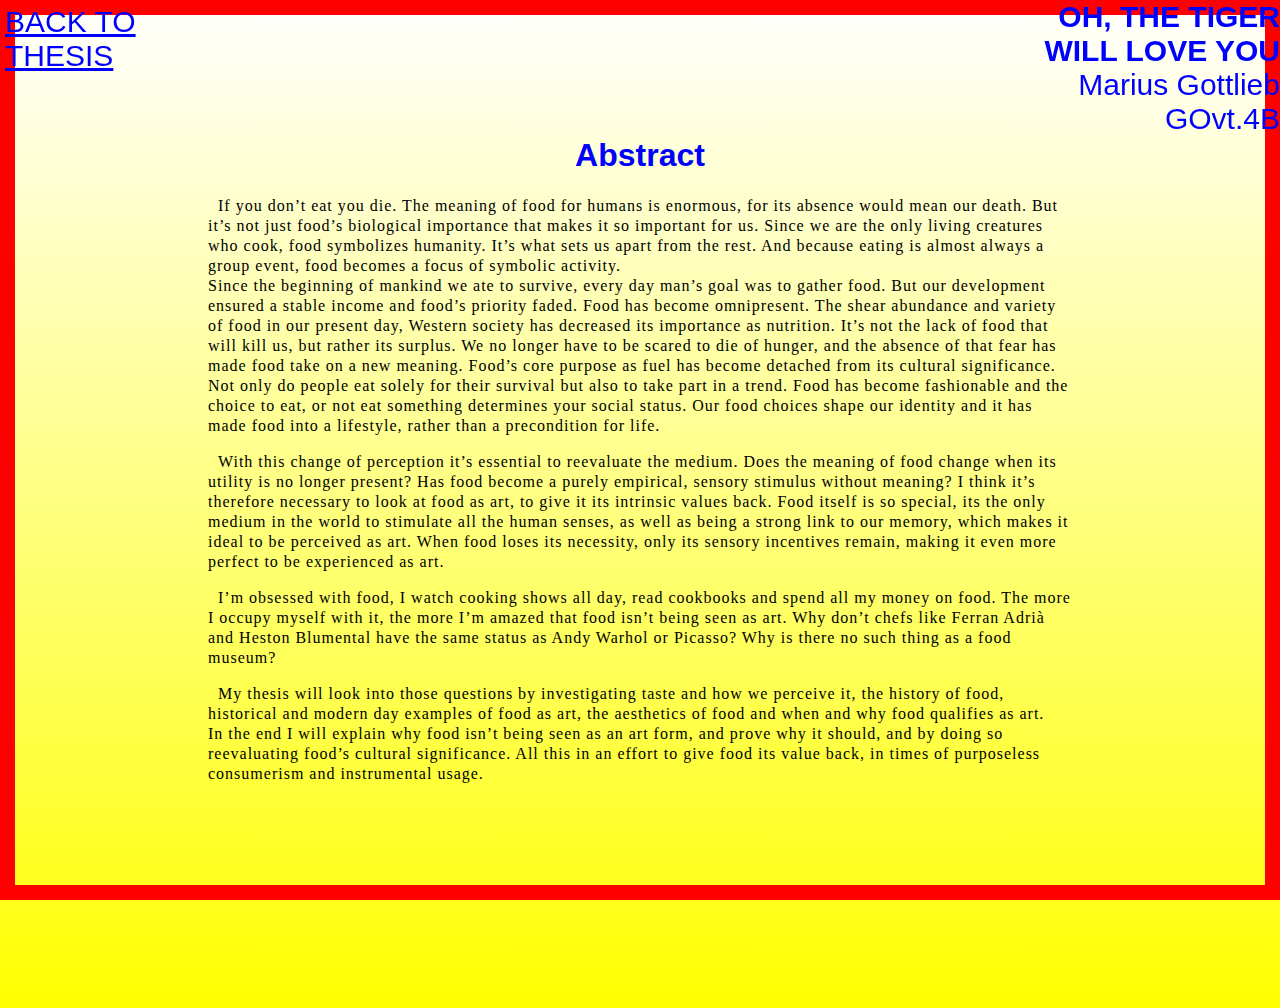
<file: abstract.html>
<!DOCTYPE html>
<html lang="en">

<head>
  <script src="js/modernizr.custom.js"></script>
  <script src="js/jquery.min.js"></script><style type="text/css"></style>

  <script>
  $(function() {
    $('a[href*=#]:not([href=#])').click(function() {
      if (location.pathname.replace(/^\//,'') == this.pathname.replace(/^\//,'') && location.hostname == this.hostname) {
        var target = $(this.hash);
        target = target.length ? target : $('[name=' + this.hash.slice(1) +']');
        if (target.length) {
          $('html,body').animate({
            scrollTop: target.offset().top
          }, 1000);
          return false;
        }
      }
    });
  });
  </script>

<div id="left"></div>
<div id="right"></div>
<div id="top"></div>
<div id="bottom"></div>

<title>Abstract Marius Gottlieb</title>
<meta charset="utf-8">
<meta name="viewport" content="width=device-width, initial-scale=1">
<link rel="stylesheet" href="css/style.css" type="text/css" media="screen" title="no title" charset="utf-8"/>





</head>
<ol><a href="index.html"><header>
 OH, THE TIGER <br>WILL LOVE YOU <br> <div style= "font-weight:normal">Marius Gottlieb <br>GOvt.4B</div>
</header></a></ol>

<body>
<div id="back">
  <a href="index.html" style="color:blue">BACK TO<br> THESIS</a>
    </div>



<div style="padding-top:100px;padding-bottom:200px"><a name='eight'/>
<h1>Abstract</h1>
<div style="padding-left:200px";><div id="text"><p>If you don’t eat you die. The meaning of food for humans is enormous, for its absence would mean our death. But it’s not just food’s biological importance that makes it so important for us. Since we are the only living creatures who cook, food symbolizes humanity. It’s what sets us apart from the rest. And because eating is almost always a group event, food becomes a focus of symbolic activity. <br>Since the beginning of mankind we ate to survive, every day man’s goal was to gather food. But our development ensured a stable income and food’s priority faded. Food has become omnipresent. The shear abundance and variety of food in our present day, Western society has decreased its importance as nutrition. It’s not the lack of food that will kill us, but rather its surplus. We no longer have to be scared to die of hunger, and the absence of that fear has made food take on a new meaning. Food’s core purpose as fuel has become detached from its cultural significance. Not only do people eat solely for their survival but also to take part in a trend. Food has become fashionable and the choice to eat, or not eat something determines your social status. Our food choices shape our identity and it has made food into a lifestyle, rather than a precondition for life.</p><p>With this change of perception it’s essential to reevaluate the medium. Does the meaning of food change when its utility is no longer present? Has food become a purely empirical, sensory stimulus without meaning? I think it’s therefore necessary to look at food as art, to give it its intrinsic values back. Food itself is so special, its the only medium in the world to stimulate all the human senses, as well as being a strong link to our memory, which makes it ideal to be perceived as art. When food loses its necessity, only its sensory incentives remain, making it even more perfect to be experienced as art.</p><p>I’m obsessed with food, I watch cooking shows all day, read cookbooks and spend all my money on food. The more I occupy myself with it, the more I’m amazed that food isn’t being seen as art. Why don’t chefs like Ferran Adrià and Heston Blumental have the same status as Andy Warhol or Picasso? Why is there no such thing as a food museum? </p><p>My thesis will look into those questions by investigating taste and how we perceive it, the history of food, historical and modern day examples of food as art, the aesthetics of food and when and why food qualifies as art. <br>In the end I will explain why food isn’t being seen as an art form, and prove why it should, and by doing so reevaluating food’s cultural significance. All this in an effort to give food its value back, in times of purposeless consumerism and instrumental usage. </p>
</div>



</div>
</body>
</file>
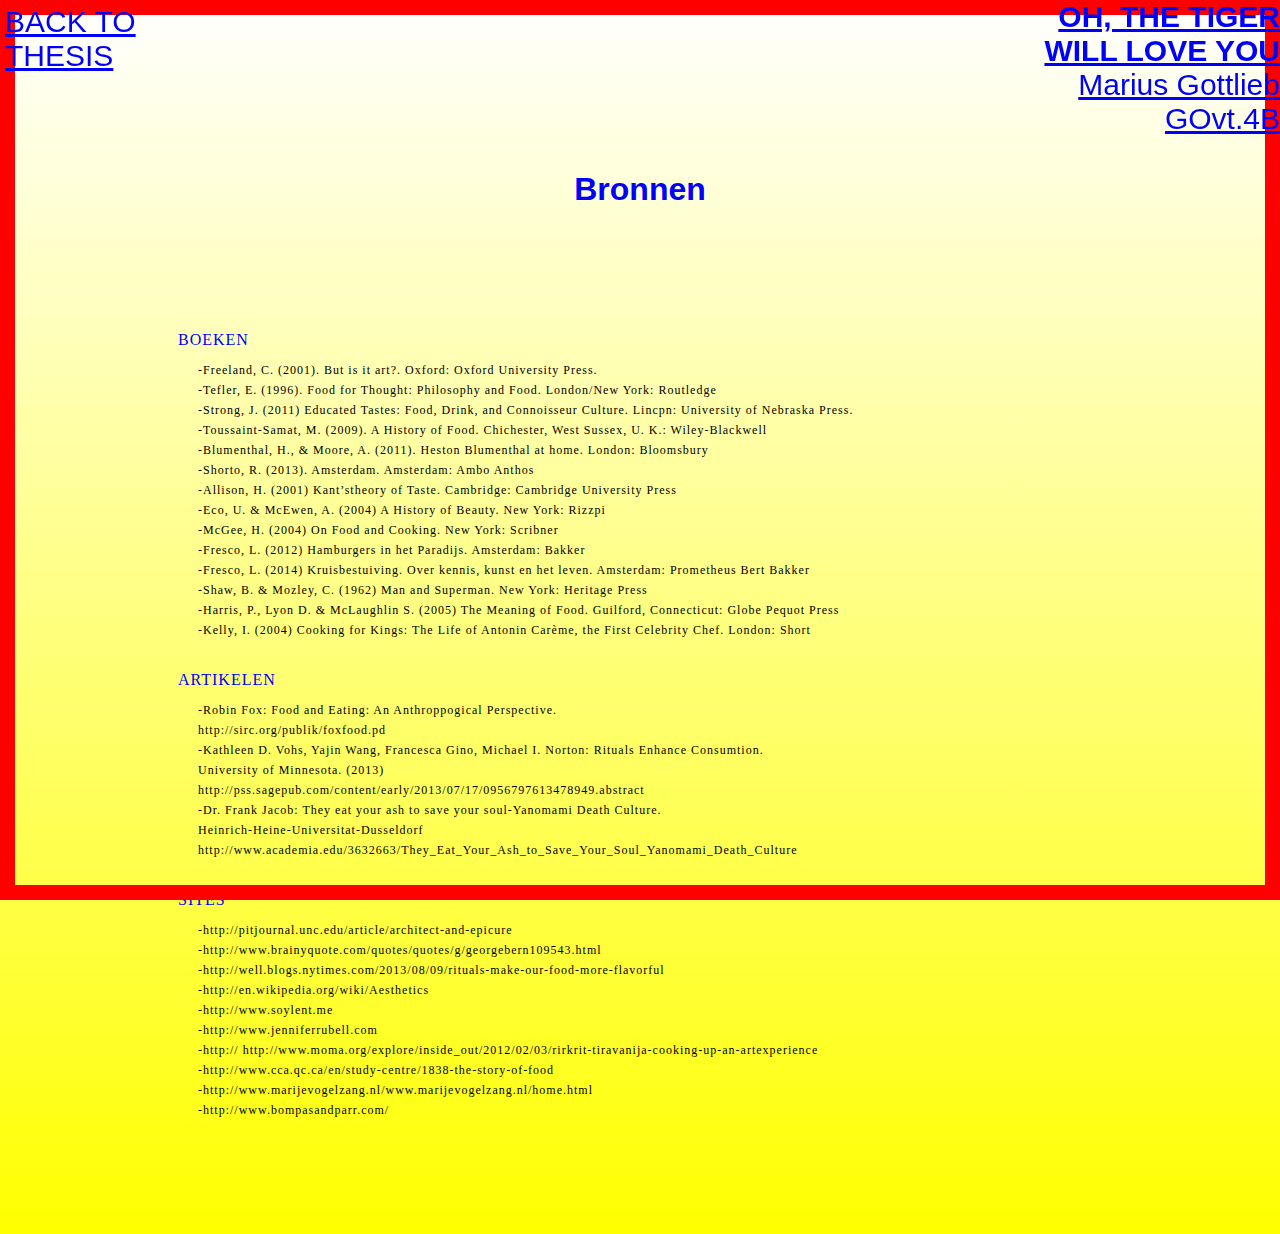
<file: bronnen.html>
<!DOCTYPE html>
<html lang="en">

<head>
  <script src="js/modernizr.custom.js"></script>
  <script src="js/jquery.min.js"></script><style type="text/css"></style>

  <script>
  $(function() {
    $('a[href*=#]:not([href=#])').click(function() {
      if (location.pathname.replace(/^\//,'') == this.pathname.replace(/^\//,'') && location.hostname == this.hostname) {
        var target = $(this.hash);
        target = target.length ? target : $('[name=' + this.hash.slice(1) +']');
        if (target.length) {
          $('html,body').animate({
            scrplTop: target.offset().top
          }, 1000);
          return false;
        }
      }
    });
  });
  </script>

<div id="left"></div>
<div id="right"></div>
<div id="top"></div>
<div id="bottom"></div>

<title>Bronnen Scriptie Marius Gottlieb</title>
<meta charset="utf-8">
<meta name="viewport" content="width=device-width, initial-scale=1">
<link rel="stylesheet" href="css/style.css" type="text/css" media="screen" title="no title" charset="utf-8"/>


<link rel="shortcut icon" type="image/x-icon" href="/favicon.ico">


</head>
<p><a href="index.html" style="color:blue"><header>
 OH, THE TIGER <br>WILL LOVE YOU <br> <div style= "font-weight:normal">Marius Gottlieb <br>GOvt.4B</div>
</header></a></p>

<h1 style="padding-top:150px">Bronnen</h1>

<body>
<div id="back">
  <a href="index.html" style="color:blue">BACK TO<br> THESIS</a>
    </div>

<div id="text2">
<p style="padding-top:100px; padding-left:160px; color:blue">BOEKEN</p><div id="content" style="padding-left:180px; color:black"">-Freeland, C. (2001). But is it art?. Oxford: Oxford University Press.</p><p>-Tefler, E. (1996). Food for Thought: Philosophy and Food. London/New York: Routledge</p><p>-Strong, J. (2011) Educated Tastes: Food, Drink, and Connoisseur Culture. Lincpn: University of Nebraska Press.</p><p>-Toussaint-Samat, M. (2009). A History of Food. Chichester, West Sussex, U. K.: Wiley-Blackwell</p><p>-Blumenthal, H., & Moore, A. (2011). Heston Blumenthal at home. London: Bloomsbury</p><p>-Shorto, R. (2013). Amsterdam. Amsterdam: Ambo Anthos</p><p>-Allison, H. (2001) Kant’stheory of Taste. Cambridge: Cambridge University Press</p><p>-Eco, U. & McEwen, A. (2004) A History of Beauty. New York: Rizzpi</p><p>-McGee, H. (2004) On Food and Cooking. New York: Scribner</p><p>-Fresco, L. (2012) Hamburgers in het Paradijs. Amsterdam: Bakker</p><p>-Fresco, L. (2014) Kruisbestuiving. Over kennis, kunst en het leven. Amsterdam: Prometheus Bert Bakker</p><p>-Shaw, B. & Mozley, C. (1962) Man and Superman. New York: Heritage Press</p><p>-Harris, P., Lyon D. & McLaughlin S. (2005) The Meaning of Food. Guilford, Connecticut: Globe Pequot Press</p><p>-Kelly, I. (2004) Cooking for Kings: The Life of Antonin Carème, the First Celebrity Chef. London: Short</p></div><div id="text2">
<p style="padding-top:20px; padding-left:160px; color:blue">ARTIKELEN</p><div id="content" style="padding-left:180px; color:black"><p>-Robin Fox: Food and Eating: An Anthroppogical Perspective.</p><p><a style="text-decoration:none; color:black" href="http://sirc.org/publik/foxfood.pd">http://sirc.org/publik/foxfood.pd</a></p><p>-Kathleen D. Vohs, Yajin Wang, Francesca Gino, Michael I. Norton: Rituals Enhance Consumtion.</p><p>University of Minnesota. (2013)</p><p><a style="text-decoration:none; color:black" href="http://pss.sagepub.com/content/early/2013/07/17/0956797613478949.abstract">http://pss.sagepub.com/content/early/2013/07/17/0956797613478949.abstract</a></p><p>-Dr. Frank Jacob: They eat your ash to save your soul-Yanomami Death Culture.</p><p>Heinrich-Heine-Universitat-Dusseldorf</p><p><a style="text-decoration:none; color:black" href="http://www.academia.edu/3632663/They_Eat_Your_Ash_to_Save_Your_Soul_Yanomami_Death_Culture">http://www.academia.edu/3632663/They_Eat_Your_Ash_to_Save_Your_Soul_Yanomami_Death_Culture</a></p></div><div id="text2">
<p style="padding-top:20px; padding-left:160px; color:blue">SITES</p><div id="content" style="padding-left:180px; padding-bottom:100px; color:black"><p>-<a style="text-decoration:none; color:black" href="http://pitjournal.unc.edu/article/architect-and-epicure">http://pitjournal.unc.edu/article/architect-and-epicure</a></p><p>-<a style="text-decoration:none; color:black" href="http://www.brainyquote.com/quotes/quotes/g/georgebern109543.html">http://www.brainyquote.com/quotes/quotes/g/georgebern109543.html</a></p><p>-<a style="text-decoration:none; color:black" href="http://well.blogs.nytimes.com/2013/08/09/rituals-make-our-food-more-flavorful">http://well.blogs.nytimes.com/2013/08/09/rituals-make-our-food-more-flavorful</a></p><p>-<a style="text-decoration:none; color:black" href="http://en.wikipedia.org/wiki/Aesthetics">http://en.wikipedia.org/wiki/Aesthetics</a></p><p>-<a style="text-decoration:none; color:black" href="http://www.soylent.me">http://www.soylent.me</a></p><p>-<a style="text-decoration:none; color:black" href="http://www.jenniferrubell.com">http://www.jenniferrubell.com</a></p><p>-<a style="text-decoration:none; color:black" href="http:// http://www.moma.org/explore/inside_out/2012/02/03/rirkrit-tiravanija-cooking-up-an-artexperience">http:// http://www.moma.org/explore/inside_out/2012/02/03/rirkrit-tiravanija-cooking-up-an-artexperience</a></p><p>-<a style="text-decoration:none; color:black" href="http://www.cca.qc.ca/en/study-centre/1838-the-story-of-food">http://www.cca.qc.ca/en/study-centre/1838-the-story-of-food</a></p><p>-<a style="text-decoration:none; color:black" href="http://www.marijevogelzang.nl/www.marijevogelzang.nl/home.html">http://www.marijevogelzang.nl/www.marijevogelzang.nl/home.html</a></p><p>-<a style="text-decoration:none; color:black" href="http://www.bompasandparr.com/">http://www.bompasandparr.com/</a></p>
</div>

</body>
</file>
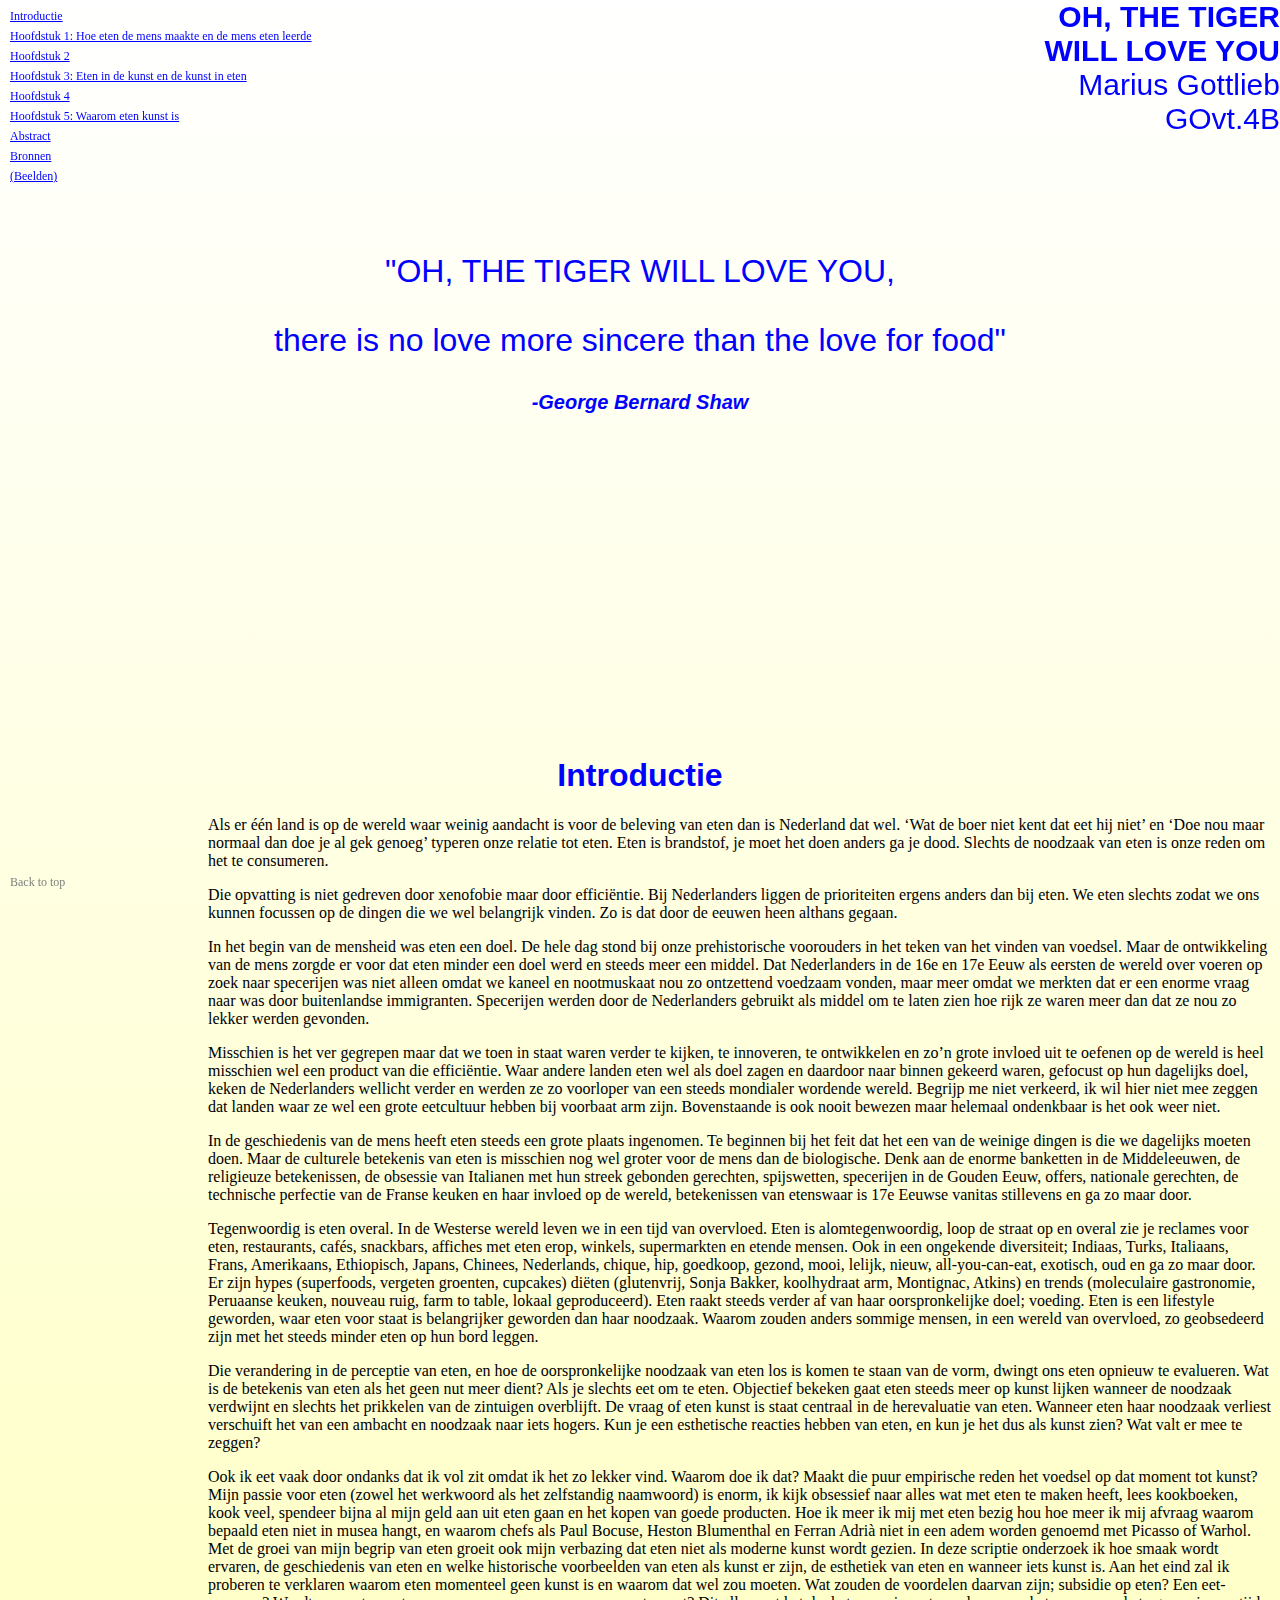
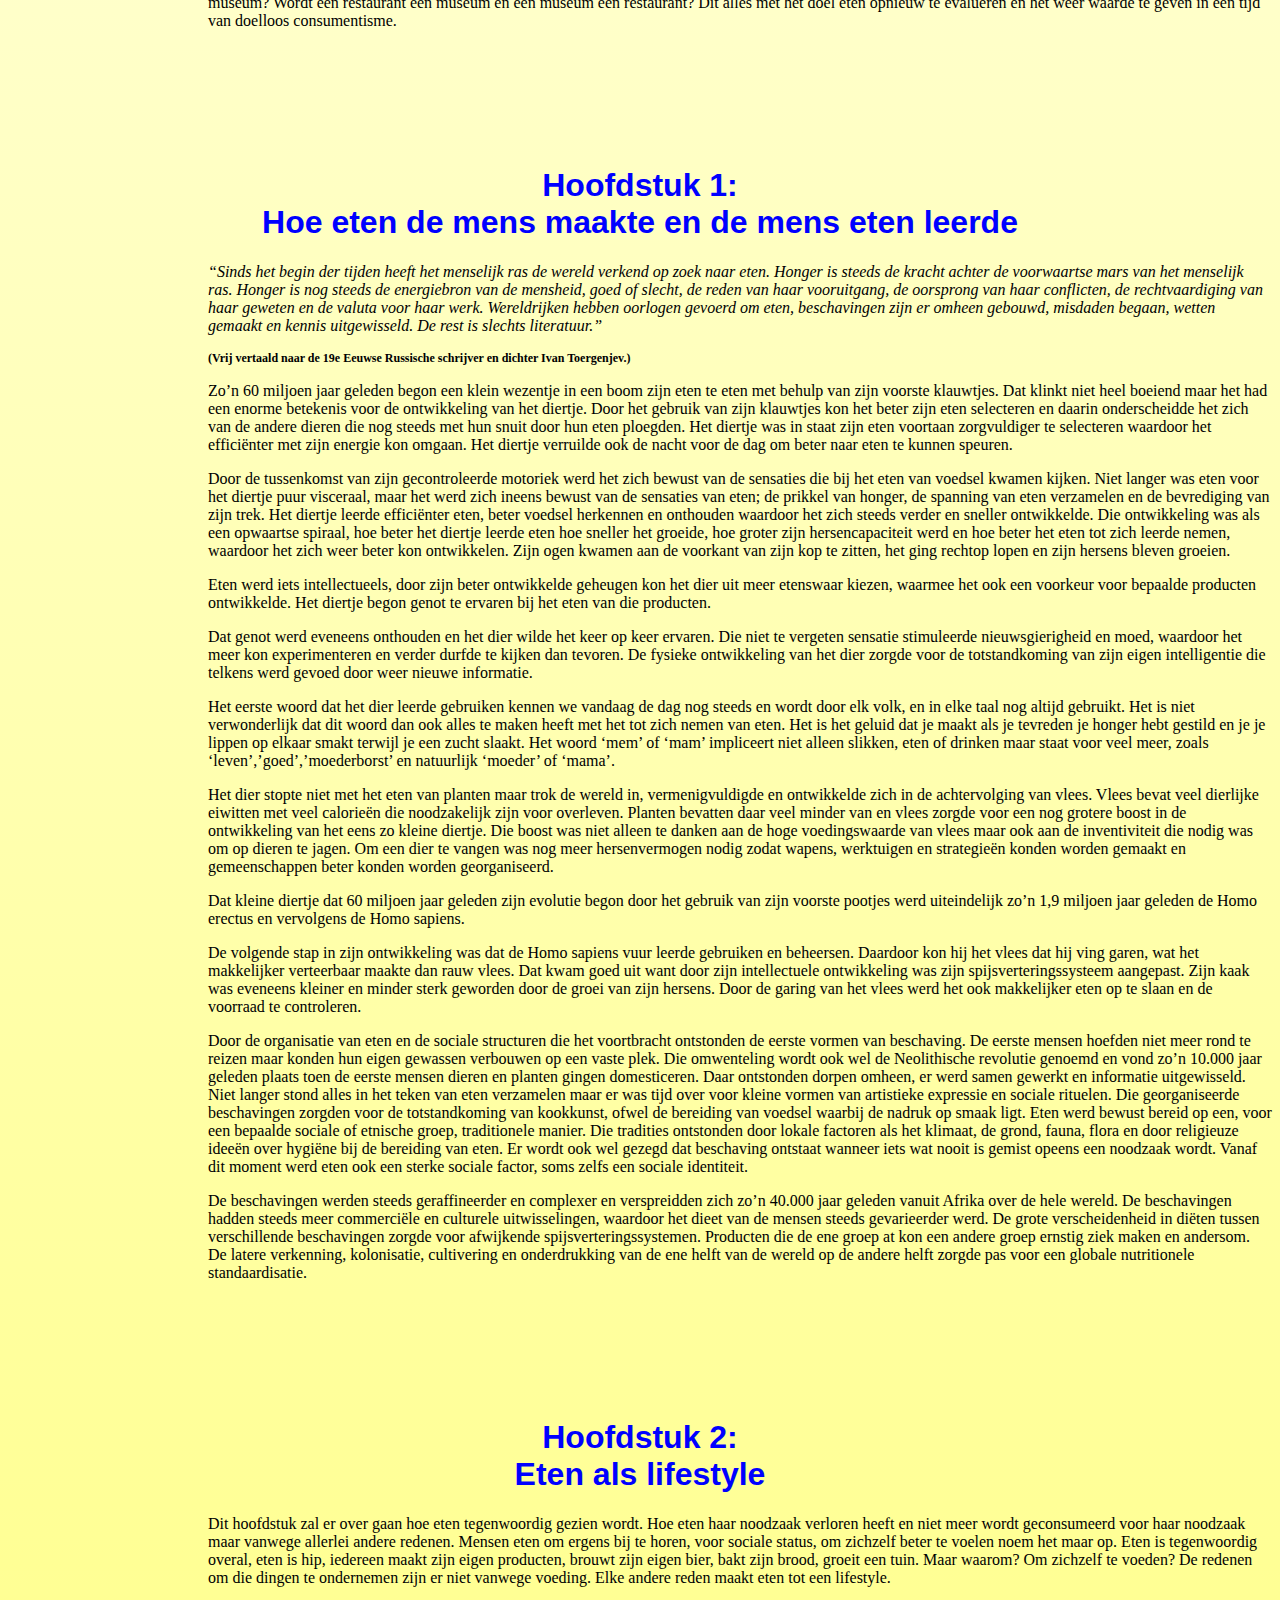
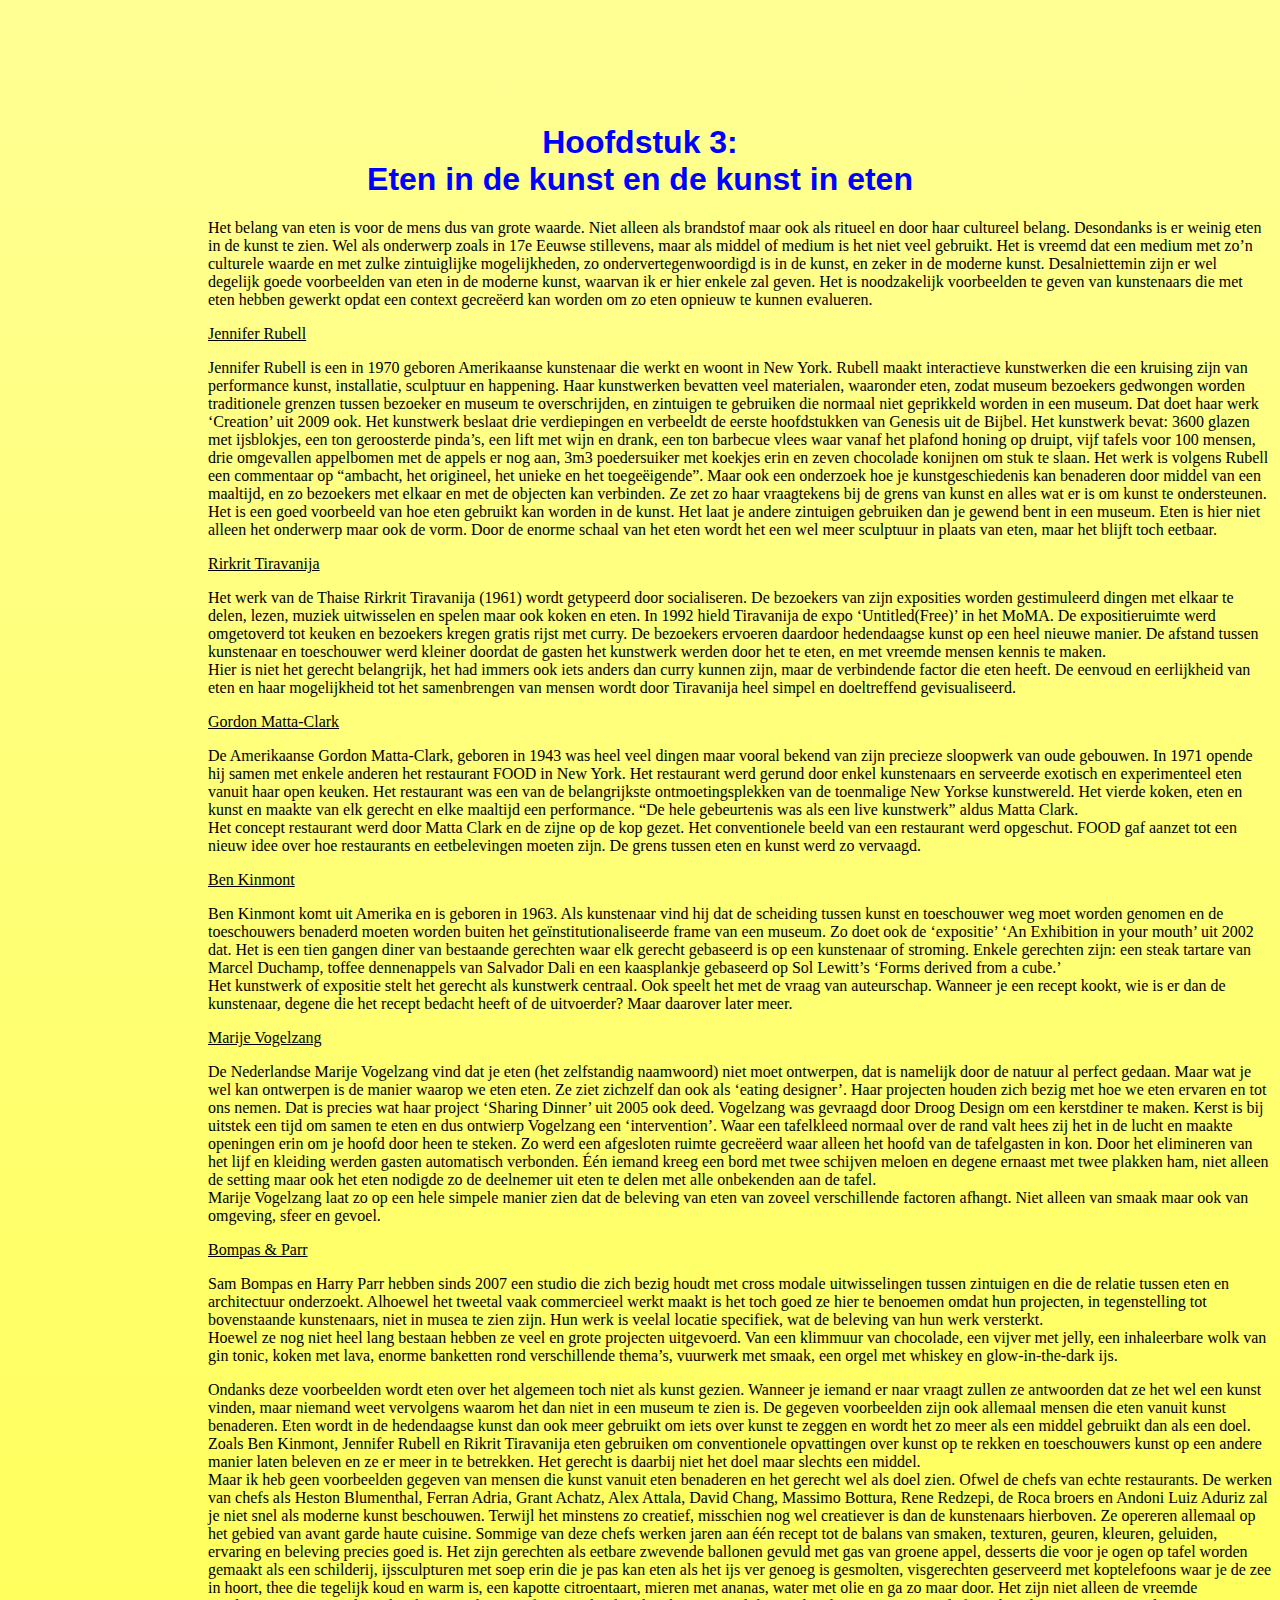
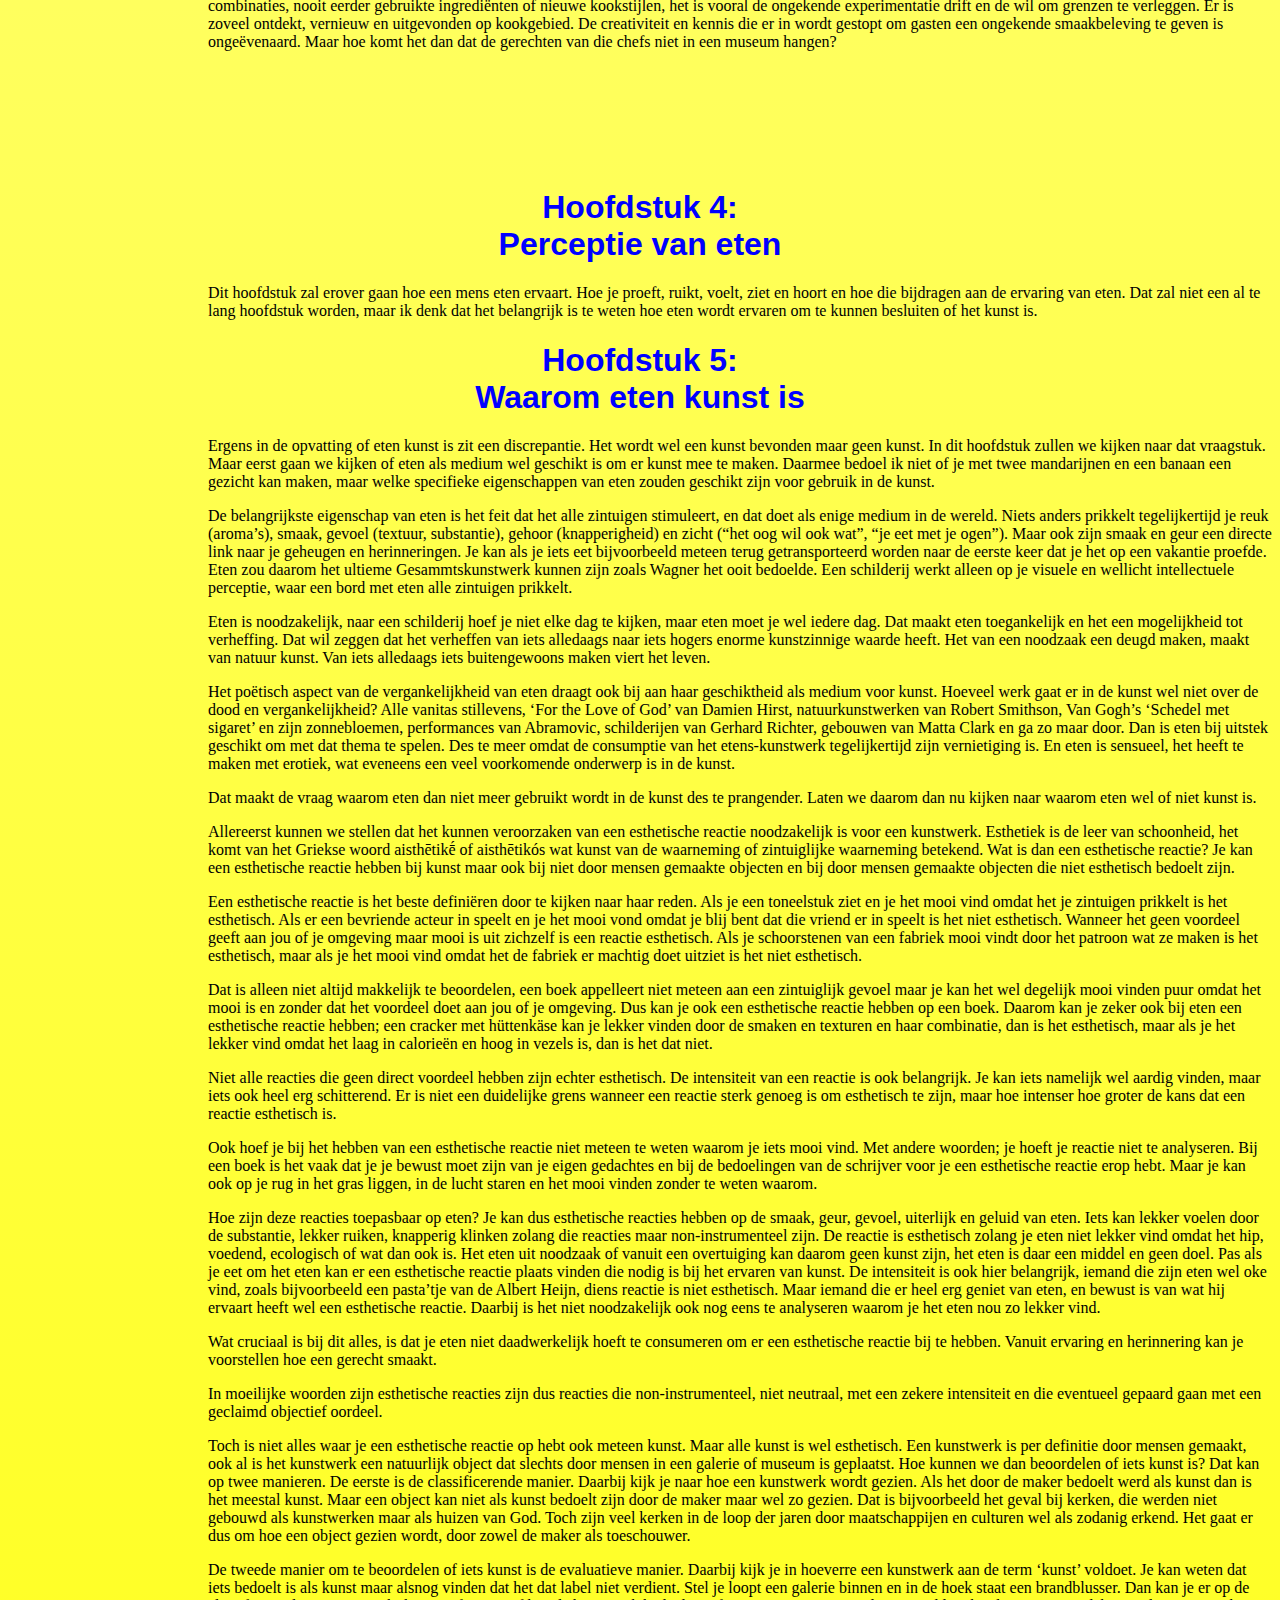
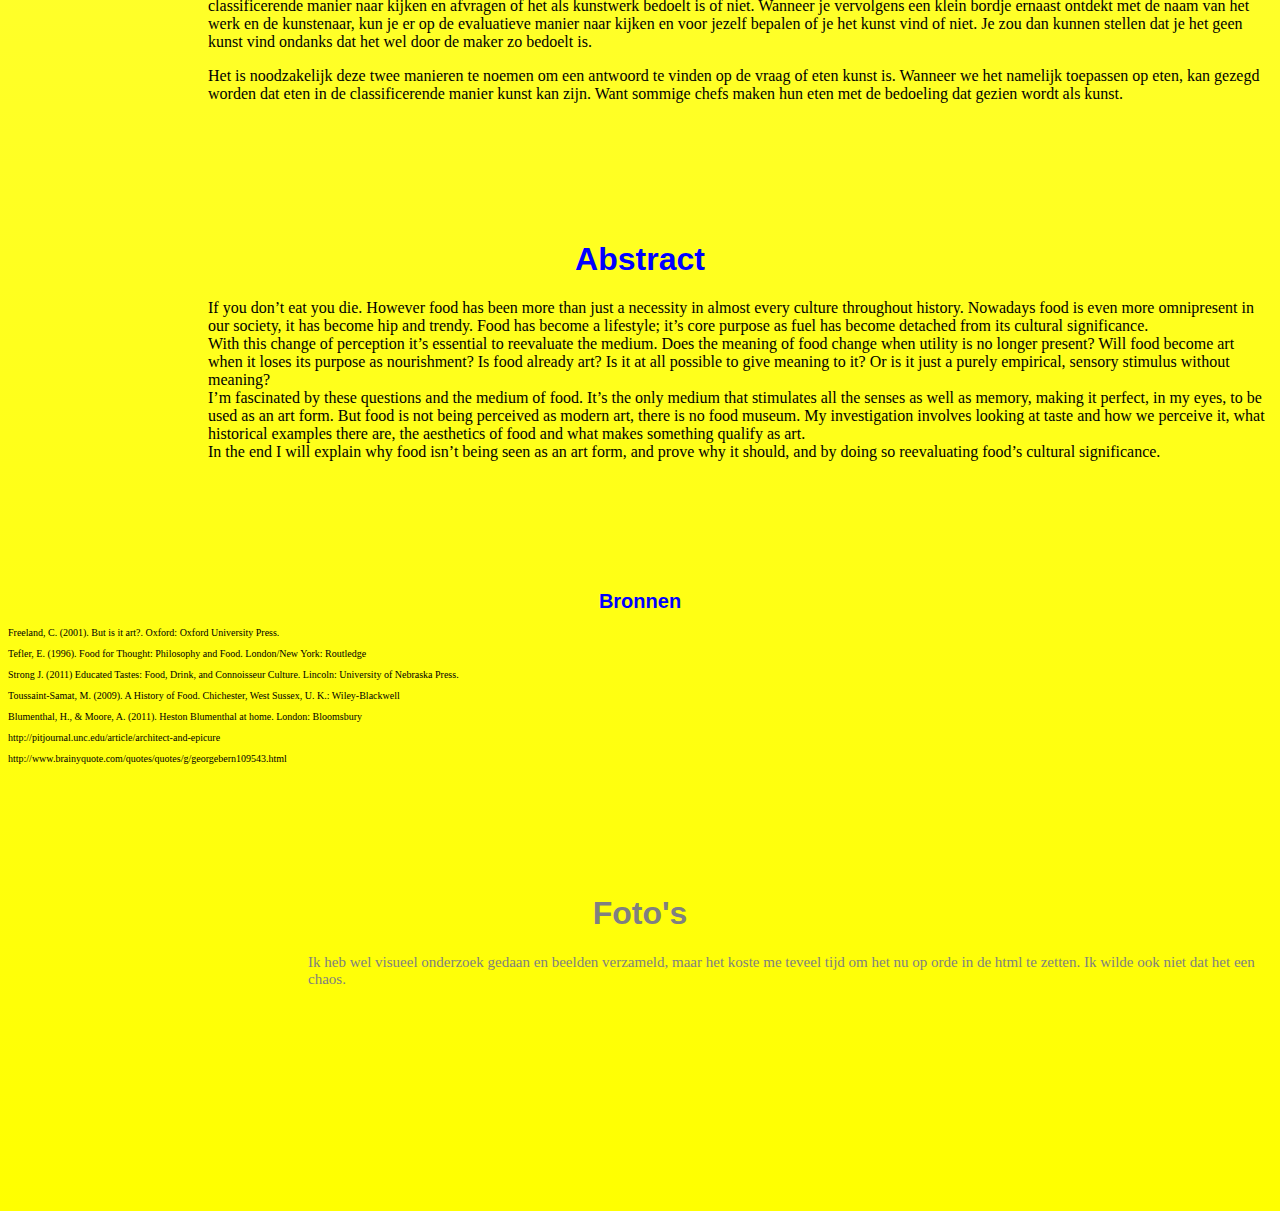
<file: Marius.html>
<!DOCTYPE html>
<html lang="en">

<head>
  <script src="js/modernizr.custom.js"></script>
  <script src="js/jquery.min.js"></script><style type="text/css"></style>

  <script>
  $(function() {
    $('a[href*=#]:not([href=#])').click(function() {
      if (location.pathname.replace(/^\//,'') == this.pathname.replace(/^\//,'') && location.hostname == this.hostname) {
        var target = $(this.hash);
        target = target.length ? target : $('[name=' + this.hash.slice(1) +']');
        if (target.length) {
          $('html,body').animate({
            scrollTop: target.offset().top
          }, 1000);
          return false;
        }
      }
    });
  });
  </script>


<title>Scriptie Marius Gottlieb</title>
<meta charset="utf-8">
<meta name="viewport" content="width=device-width, initial-scale=1">
<link rel="stylesheet" href="css/style.css" type="text/css" media="screen" title="no title" charset="utf-8"/>





</head>
<ol><a href="#zero"><header>
 OH, THE TIGER <br>WILL LOVE YOU <br> <div style= "font-weight:normal">Marius Gottlieb <br>GOvt.4B</div>
</header></a></ol>

<body>
<div id="fixed">
  <div id="content" a name="content">
    <ol><a href="#one">Introductie</a></ol>
    <ol><a href="#two">Hoofdstuk 1: Hoe eten de mens maakte en de mens eten leerde</a></ol>
    <ol><a href="#three">Hoofdstuk 2 </a></ol>
    <ol><a href="#four">Hoofdstuk 3: Eten in de kunst en de kunst in eten</a></ol>
    <ol><a href="#five">Hoofdstuk 4</a></ol>
    <ol><a href="#six">Hoofdstuk 5: Waarom eten kunst is</a></ol>
    <ol><a href="#eight">Abstract</a></ol>
    <ol><a href="#nine">Bronnen</a></ol>
    <ol><a href="#ten">(Beelden)</a></ol>
  </div>
</div>

 <div style="padding-bottom:300px;"><a name='zero' />
 	<h1 style="padding-top:200px;"><p id="h2">"OH, THE TIGER WILL LOVE YOU,</p>
 									<p id="h2">there is no love more sincere than the love for food"</p>
 									<p style="font-size:15pt;font-style:italic">-George Bernard Shaw</p>
 	 </h1>
 	</div>

    <div style="padding-bottom:100px;"><a name='one' />
      <h1>Introductie</h1>
     <div style="padding-left:200px;"><p>Als er één land is op de wereld waar weinig aandacht is voor de beleving van eten dan is Nederland dat wel. ‘Wat de boer niet kent dat eet hij niet’ en ‘Doe nou maar normaal dan doe je al gek genoeg’ typeren onze relatie tot eten. Eten is brandstof, je moet het doen anders ga je dood. Slechts de noodzaak van eten is onze reden om het te consumeren.</p>
      <p>Die opvatting is niet gedreven door xenofobie maar door efficiëntie. Bij Nederlanders liggen de prioriteiten ergens anders dan bij eten. We eten slechts zodat we ons kunnen focussen op de dingen die we wel belangrijk vinden. Zo is dat door de eeuwen heen althans gegaan. </p>
<p>In het begin van de mensheid was eten een doel. De hele dag stond bij onze prehistorische voorouders in het teken van het vinden van voedsel. Maar de ontwikkeling van de mens zorgde er voor dat eten minder een doel werd en steeds meer een middel. Dat Nederlanders in de 16e en 17e Eeuw als eersten de wereld over voeren op zoek naar specerijen was niet alleen omdat we kaneel en nootmuskaat nou zo ontzettend voedzaam vonden, maar meer omdat we merkten dat er een enorme vraag naar was door buitenlandse immigranten. Specerijen werden door de Nederlanders gebruikt als middel om te laten zien hoe rijk ze waren meer dan dat ze nou zo lekker werden gevonden.</p>
<p>Misschien is het ver gegrepen maar dat we toen in staat waren verder te kijken, te innoveren, te ontwikkelen en zo’n grote invloed uit te oefenen op de wereld is heel misschien wel een product van die efficiëntie. Waar andere landen eten wel als doel zagen en daardoor naar binnen gekeerd waren, gefocust op hun dagelijks doel, keken de Nederlanders wellicht verder en werden ze zo voorloper van een steeds mondialer wordende wereld. Begrijp me niet verkeerd, ik wil hier niet mee zeggen dat landen waar ze wel een grote eetcultuur hebben bij voorbaat arm zijn. Bovenstaande is ook nooit bewezen maar helemaal ondenkbaar is het ook weer niet.</p> 
<p>In de geschiedenis van de mens heeft eten steeds een grote plaats ingenomen. Te beginnen bij het feit dat het een van de weinige dingen is die we dagelijks moeten doen. Maar de culturele betekenis van eten is misschien nog wel groter voor de mens dan de biologische. Denk aan de enorme banketten in de Middeleeuwen, de religieuze betekenissen, de obsessie van Italianen met hun streek gebonden gerechten, spijswetten, specerijen in de Gouden Eeuw, offers, nationale gerechten, de technische perfectie van de Franse keuken en haar invloed op de wereld, betekenissen van etenswaar is 17e Eeuwse vanitas stillevens en ga zo maar door. </p><p>Tegenwoordig is eten overal. In de Westerse wereld leven we in een tijd van overvloed. Eten is alomtegenwoordig, loop de straat op en overal zie je reclames voor eten, restaurants, cafés, snackbars, affiches met eten erop, winkels, supermarkten en  etende mensen. Ook in een ongekende diversiteit; Indiaas, Turks, Italiaans, Frans, Amerikaans, Ethiopisch, Japans, Chinees, Nederlands, chique, hip, goedkoop, gezond, mooi, lelijk, nieuw, all-you-can-eat, exotisch, oud en ga zo maar door. Er zijn hypes (superfoods, vergeten groenten, cupcakes) diëten (glutenvrij, Sonja Bakker, koolhydraat arm, Montignac, Atkins) en trends (moleculaire gastronomie, Peruaanse keuken, nouveau ruig, farm to table, lokaal geproduceerd). Eten raakt steeds verder af van haar oorspronkelijke doel; voeding. Eten is een lifestyle geworden, waar eten voor staat is belangrijker geworden dan haar noodzaak. Waarom zouden anders sommige mensen, in een wereld van overvloed, zo geobsedeerd zijn met het steeds minder eten op hun bord leggen.</p><p>Die verandering in de perceptie van eten, en hoe de oorspronkelijke noodzaak van eten los is komen te staan van de vorm, dwingt ons eten opnieuw te evalueren. Wat is de betekenis van eten als het geen nut meer dient? Als je slechts eet om te eten. Objectief bekeken gaat eten steeds meer op kunst lijken wanneer de noodzaak verdwijnt en slechts het prikkelen van de zintuigen overblijft. De vraag of eten kunst is staat centraal in de herevaluatie van eten. Wanneer eten haar noodzaak verliest verschuift het van een ambacht en noodzaak naar iets hogers. Kun je een esthetische reacties hebben van eten, en kun je het dus als kunst zien? Wat valt er mee te zeggen? </p><p>Ook ik eet vaak door ondanks dat ik vol zit omdat ik het zo lekker vind. Waarom doe ik dat? Maakt die puur empirische reden het voedsel op dat moment tot kunst? Mijn passie voor eten (zowel het werkwoord als het zelfstandig naamwoord) is enorm, ik kijk obsessief naar alles wat met eten te maken heeft, lees kookboeken, kook veel, spendeer bijna al mijn geld aan uit eten gaan en het kopen van goede producten. Hoe ik meer ik mij met eten bezig hou hoe meer ik mij afvraag waarom bepaald eten niet in musea hangt, en waarom chefs als Paul Bocuse, Heston Blumenthal en Ferran Adrià niet in een adem worden genoemd met Picasso of Warhol. Met de groei van mijn begrip van eten groeit ook mijn verbazing dat eten niet als moderne kunst wordt gezien.In deze scriptie onderzoek ik hoe smaak wordt ervaren, de geschiedenis van eten en welke historische voorbeelden van eten als kunst er zijn, de esthetiek van eten en wanneer iets kunst is. Aan het eind zal ik proberen te verklaren waarom eten momenteel geen kunst is en waarom dat wel zou moeten. Wat zouden de voordelen daarvan zijn; subsidie op eten? Een eet-museum? Wordt een restaurant een museum en een museum een restaurant?Dit alles met het doel eten opnieuw te evalueren en het weer waarde te geven in een tijd van doelloos consumentisme.</p></div>
    </div>

<div style="padding-bottom:100px;"><a name='two' />
<h1>Hoofdstuk 1:<br> Hoe eten de mens maakte en de mens eten leerde</h1>
 <div style="padding-left:200px;"><p style="font-style:italic">“Sinds het begin der tijden heeft het menselijk ras de wereld verkend op zoek naar eten. Honger is steeds de kracht achter de voorwaartse mars van het menselijk ras. Honger is nog steeds de energiebron van de mensheid, goed of slecht, de reden van haar vooruitgang, de oorsprong van haar conflicten, de rechtvaardiging van haar geweten en de valuta voor haar werk.Wereldrijken hebben oorlogen gevoerd om eten, beschavingen zijn er omheen gebouwd, misdaden begaan, wetten gemaakt en kennis uitgewisseld.De rest is slechts literatuur.”</p><p style="font-weight:bold;font-size:12px">(Vrij vertaald naar de 19e Eeuwse Russische schrijver en dichter Ivan Toergenjev.)</p><p>Zo’n 60 miljoen jaar geleden begon een klein wezentje in een boom zijn eten te eten met behulp van zijn voorste klauwtjes. Dat klinkt niet heel boeiend maar het had een enorme betekenis voor de ontwikkeling van het diertje. Door het gebruik van zijn klauwtjes kon het beter zijn eten selecteren en daarin onderscheidde het zich van de andere dieren die nog steeds met hun snuit door hun eten ploegden. Het diertje was in staat zijn eten voortaan zorgvuldiger te selecteren waardoor het efficiënter met zijn energie kon omgaan. Het diertje verruilde ook de nacht voor de dag om beter naar eten te kunnen speuren. </p><p>Door de tussenkomst van zijn gecontroleerde motoriek werd het zich bewust van de sensaties die bij het eten van voedsel kwamen kijken. Niet langer was eten voor het diertje puur visceraal, maar het werd zich ineens bewust van de sensaties van eten; de prikkel van honger, de spanning van eten verzamelen en de bevrediging van zijn trek. Het diertje leerde efficiënter eten, beter voedsel herkennen en onthouden waardoor het zich steeds verder en sneller ontwikkelde. Die ontwikkeling was als een opwaartse spiraal, hoe beter het diertje leerde eten hoe sneller het groeide, hoe groter zijn hersencapaciteit werd en hoe beter het eten tot zich leerde nemen, waardoor het zich weer beter kon ontwikkelen. Zijn ogen kwamen aan de voorkant van zijn kop te zitten, het ging rechtop lopen en zijn hersens bleven groeien. </p><p>Eten werd iets intellectueels, door zijn beter ontwikkelde geheugen kon het dier uit meer etenswaar kiezen, waarmee het ook een voorkeur voor bepaalde producten ontwikkelde. Het diertje begon genot te ervaren bij het eten van die producten. </p><p>Dat genot werd eveneens onthouden en het dier wilde het keer op keer ervaren. Die niet te vergeten sensatie stimuleerde nieuwsgierigheid en moed, waardoor het meer kon experimenteren en verder durfde te kijken dan tevoren. De fysieke ontwikkeling van het dier zorgde voor de totstandkoming van zijn eigen intelligentie die telkens werd gevoed door weer nieuwe informatie. </p><p>Het eerste woord dat het dier leerde gebruiken kennen we vandaag de dag nog steeds en wordt door elk volk, en in elke taal nog altijd gebruikt. Het is niet verwonderlijk dat dit woord dan ook alles te maken heeft met het tot zich nemen van eten. Het is het geluid dat je maakt als je tevreden je honger hebt gestild en je je lippen op elkaar smakt terwijl je een zucht slaakt. Het woord ‘mem’ of ‘mam’ impliceert niet alleen slikken, eten of drinken maar staat voor veel meer, zoals ‘leven’,’goed’,’moederborst’ en natuurlijk ‘moeder’ of ‘mama’.</p><p>Het dier stopte niet met het eten van planten maar trok de wereld in, vermenigvuldigde en ontwikkelde zich in de achtervolging van vlees. Vlees bevat veel dierlijke eiwitten met veel calorieën die noodzakelijk zijn voor overleven. Planten bevatten daar veel minder van en vlees zorgde voor een nog grotere boost in de ontwikkeling van het eens zo kleine diertje. Die boost was niet alleen te danken aan de hoge voedingswaarde van vlees maar ook aan de inventiviteit die nodig was om op dieren te jagen. Om een dier  te vangen was nog meer hersenvermogen nodig zodat wapens, werktuigen en strategieën konden worden gemaakt en gemeenschappen beter konden worden georganiseerd. </p><p>Dat kleine diertje dat 60 miljoen jaar geleden zijn evolutie begon door het gebruik van zijn voorste pootjes werd uiteindelijk zo’n 1,9 miljoen jaar geleden de Homo erectus en vervolgens de Homo sapiens. </p><p>De volgende stap in zijn ontwikkeling was dat de Homo sapiens vuur leerde gebruiken en beheersen. Daardoor kon hij het vlees dat hij ving garen, wat het makkelijker verteerbaar maakte dan rauw vlees. Dat kwam goed uit want door zijn intellectuele ontwikkeling was zijn spijsverteringssysteem aangepast. Zijn kaak was eveneens kleiner en minder sterk geworden door de groei van zijn hersens. Door de garing van het vlees werd het ook makkelijker eten op te slaan en de voorraad te controleren.</p><p>Door de organisatie van eten en de sociale structuren die het voortbracht ontstonden de eerste vormen van beschaving. De eerste mensen hoefden niet meer rond te reizen maar konden hun eigen gewassen verbouwen op een vaste plek. Die omwenteling wordt ook wel de Neolithische revolutie genoemd en vond zo’n 10.000 jaar geleden plaats toen de eerste mensen dieren en planten gingen domesticeren. Daar ontstonden dorpen omheen, er werd samen gewerkt en informatie uitgewisseld. Niet langer stond alles in het teken van eten verzamelen maar er was tijd over voor kleine vormen van artistieke expressie en sociale rituelen. Die georganiseerde beschavingen zorgden voor de totstandkoming van kookkunst, ofwel de bereiding van voedsel waarbij de nadruk op smaak ligt. Eten werd bewust bereid op een, voor een bepaalde sociale of etnische groep, traditionele manier. Die tradities ontstonden door lokale factoren als het klimaat, de grond, fauna, flora en door religieuze ideeën over hygiëne bij de bereiding van eten. Er wordt ook wel gezegd dat beschaving ontstaat wanneer iets wat nooit is gemist opeens een noodzaak wordt. Vanaf dit moment werd eten ook een sterke sociale factor, soms zelfs een sociale identiteit.</p> <p>De beschavingen werden steeds geraffineerder en complexer en verspreidden zich zo’n 40.000 jaar geleden vanuit Afrika over de hele wereld. De beschavingen hadden steeds meer commerciële en culturele uitwisselingen, waardoor het dieet van de mensen steeds gevarieerder werd. De grote verscheidenheid in diëten tussen verschillende beschavingen zorgde voor afwijkende spijsverteringssystemen. Producten die de ene groep at kon een andere groep ernstig ziek maken en andersom. De latere verkenning, kolonisatie, cultivering en onderdrukking van de ene helft van de wereld op de andere helft zorgde pas voor een globale nutritionele standaardisatie. </p></p>
</div>
</div>

<div style="padding-bottom:100px;"><a name='three' />
<h1>Hoofdstuk 2:<br> Eten als lifestyle</h1>
<div style="padding-left:200px;">
<p>Dit hoofdstuk zal er over gaan hoe eten tegenwoordig gezien wordt. Hoe eten haar noodzaak verloren heeft en niet meer wordt geconsumeerd voor haar noodzaak maar vanwege allerlei andere redenen. Mensen eten om ergens bij te horen, voor sociale status, om zichzelf beter te voelen noem het maar op. Eten is tegenwoordig overal, eten is hip, iedereen maakt zijn eigen producten, brouwt zijn eigen bier, bakt zijn brood, groeit een tuin. Maar waarom? Om zichzelf te voeden? De redenen om die dingen te ondernemen zijn er niet vanwege voeding. Elke andere reden maakt eten tot een lifestyle. </p>
</div>
</div>

<div style="padding-bottom:100px;"><a name='four'/>
<h1>Hoofdstuk 3:<br> Eten in de kunst en de kunst in eten</h1>
<div style="padding-left:200px;">
<p>Het belang van eten is voor de mens dus van grote waarde. Niet alleen als brandstof maar ook als ritueel en door haar cultureel belang. Desondanks is er weinig eten in de kunst te zien. Wel als onderwerp zoals in 17e Eeuwse stillevens, maar als middel of medium is het niet veel gebruikt. Het is vreemd dat een medium met zo’n culturele waarde en met zulke zintuiglijke mogelijkheden, zo ondervertegenwoordigd is in de kunst, en zeker in de moderne kunst. Desalniettemin zijn er wel degelijk goede voorbeelden van eten in de moderne kunst, waarvan ik er hier enkele zal geven. Het is noodzakelijk voorbeelden te geven van kunstenaars die met eten hebben gewerkt opdat een context gecreëerd kan worden om zo eten opnieuw te kunnen evalueren.</p><p style= "text-decoration:underline">Jennifer Rubell</p><p>Jennifer Rubell is een in 1970 geboren Amerikaanse kunstenaar die werkt en woont in New York. Rubell maakt interactieve kunstwerken die een kruising zijn van performance kunst, installatie, sculptuur en happening. Haar kunstwerken bevatten veel materialen, waaronder eten, zodat museum bezoekers gedwongen worden traditionele grenzen tussen bezoeker en museum te overschrijden, en zintuigen te gebruiken die normaal niet geprikkeld worden in een museum. Dat doet haar werk ‘Creation’ uit 2009 ook. Het kunstwerk beslaat drie verdiepingen en verbeeldt de eerste hoofdstukken van Genesis uit de Bijbel. Het kunstwerk bevat: 3600 glazen met ijsblokjes, een ton geroosterde pinda’s, een lift met wijn en drank, een ton barbecue vlees waar vanaf het plafond honing op druipt, vijf tafels voor 100 mensen, drie omgevallen appelbomen met de appels er nog aan, 3m3 poedersuiker met koekjes erin en zeven chocolade konijnen om stuk te slaan. Het werk is volgens Rubell een commentaar op “ambacht, het origineel, het unieke en het toegeëigende”.  Maar ook een onderzoek hoe je kunstgeschiedenis kan benaderen door middel van een maaltijd, en zo bezoekers met elkaar en met de objecten kan verbinden. Ze zet zo haar vraagtekens bij de grens van kunst en alles wat er is om kunst te ondersteunen. <br>Het is een goed voorbeeld van hoe eten gebruikt kan worden in de kunst. Het laat je andere zintuigen gebruiken dan je gewend bent in een museum. Eten is hier niet alleen het onderwerp maar ook de vorm. Door de enorme schaal van het eten wordt het een wel meer sculptuur in plaats van eten, maar het blijft toch eetbaar.</p><p style= "text-decoration:underline">Rirkrit Tiravanija</p><p>Het werk van de Thaise Rirkrit Tiravanija (1961) wordt getypeerd door socialiseren. De bezoekers van zijn exposities worden gestimuleerd dingen met elkaar te delen, lezen, muziek uitwisselen en spelen maar ook koken en eten. In 1992 hield Tiravanija de expo ‘Untitled(Free)’ in het MoMA. De expositieruimte werd omgetoverd tot keuken en bezoekers kregen gratis rijst met curry. De bezoekers ervoeren daardoor hedendaagse kunst op een heel nieuwe manier. De afstand tussen kunstenaar en toeschouwer werd kleiner doordat de gasten het kunstwerk werden door het te eten, en met vreemde mensen kennis te maken. <br>Hier is niet het gerecht belangrijk, het had immers ook iets anders dan curry kunnen zijn, maar de verbindende factor die eten heeft. De eenvoud en eerlijkheid van eten en haar mogelijkheid tot het samenbrengen van mensen wordt door Tiravanija heel simpel en doeltreffend gevisualiseerd.</p><p style= "text-decoration:underline">Gordon Matta-Clark</p> <p>De Amerikaanse Gordon Matta-Clark, geboren in 1943 was heel veel dingen maar vooral bekend van zijn precieze sloopwerk van oude gebouwen. In 1971 opende hij samen met enkele anderen het restaurant FOOD in New York. Het restaurant werd gerund door enkel kunstenaars en serveerde exotisch en experimenteel eten vanuit haar open keuken. Het restaurant was een van de belangrijkste ontmoetingsplekken van de toenmalige New Yorkse kunstwereld. Het vierde koken, eten en kunst en maakte van elk gerecht en elke maaltijd een performance. “De hele gebeurtenis was als een live kunstwerk” aldus Matta Clark.<br>Het concept restaurant werd door Matta Clark en de zijne op de kop gezet. Het conventionele beeld van een restaurant werd opgeschut. FOOD gaf aanzet tot een nieuw idee over hoe restaurants en eetbelevingen moeten zijn. De grens tussen eten en kunst werd zo vervaagd.</p><p style= "text-decoration:underline">Ben Kinmont</p> <p>Ben Kinmont komt uit Amerika en is geboren in 1963. Als kunstenaar vind hij dat de scheiding tussen kunst en toeschouwer weg moet worden genomen en de toeschouwers benaderd moeten worden buiten het geïnstitutionaliseerde frame van een museum. Zo doet ook de ‘expositie’ ‘An Exhibition in your mouth’ uit 2002 dat. Het is een tien gangen diner van bestaande gerechten waar elk gerecht gebaseerd is  op een kunstenaar of stroming. Enkele gerechten zijn: een steak tartare van Marcel Duchamp, toffee dennenappels van Salvador Dali en een kaasplankje gebaseerd op Sol Lewitt’s ‘Forms derived from a cube.’ <br>Het kunstwerk of expositie stelt het gerecht als kunstwerk centraal. Ook speelt het met de vraag van auteurschap. Wanneer je een recept kookt, wie is er dan de kunstenaar, degene die het recept bedacht heeft of de uitvoerder? Maar daarover later meer.</p><p style= "text-decoration:underline">Marije Vogelzang</p><p>De Nederlandse Marije Vogelzang vind dat je eten (het zelfstandig naamwoord) niet moet ontwerpen, dat is namelijk door de natuur al perfect gedaan. Maar wat je wel kan ontwerpen is de manier waarop we eten eten. Ze ziet zichzelf dan ook als ‘eating designer’. Haar projecten houden zich bezig met hoe we eten ervaren en tot ons nemen. Dat is precies wat haar project ‘Sharing Dinner’ uit 2005 ook deed. Vogelzang was gevraagd door Droog Design om een kerstdiner te maken. Kerst is bij uitstek een tijd om samen te eten en dus ontwierp Vogelzang een ‘intervention’. Waar een tafelkleed normaal over de rand valt hees zij het in de lucht en maakte openingen erin om je hoofd door heen te steken. Zo werd een afgesloten ruimte gecreëerd waar alleen het hoofd van de tafelgasten in kon. Door het elimineren van het lijf en kleiding werden gasten automatisch verbonden. Één iemand kreeg een bord met twee schijven meloen en degene ernaast met twee plakken ham, niet alleen de setting maar ook het eten nodigde zo de deelnemer uit eten te delen met alle onbekenden aan de tafel. <br>Marije Vogelzang laat zo op een hele simpele manier zien dat de beleving van eten van zoveel verschillende factoren afhangt. Niet alleen van smaak maar ook van omgeving, sfeer en gevoel.</p><p style= "text-decoration:underline">Bompas & Parr</p><p>Sam Bompas en Harry Parr hebben sinds 2007 een studio die zich bezig houdt met cross modale uitwisselingen tussen zintuigen en die de relatie tussen eten en architectuur onderzoekt. Alhoewel het tweetal vaak commercieel werkt maakt is het toch goed ze hier te benoemen omdat hun projecten, in tegenstelling tot bovenstaande kunstenaars, niet in musea te zien zijn. Hun werk is veelal locatie specifiek, wat de beleving van hun werk versterkt.<br> Hoewel ze nog niet heel lang bestaan hebben ze veel en grote projecten uitgevoerd. Van een klimmuur van chocolade, een vijver met jelly, een inhaleerbare wolk van gin tonic, koken met lava, enorme banketten rond verschillende thema’s, vuurwerk met smaak, een orgel met whiskey en glow-in-the-dark ijs. </p><p>Ondanks deze voorbeelden wordt eten over het algemeen toch niet als kunst gezien. Wanneer je iemand er naar vraagt zullen ze antwoorden dat ze het wel een kunst vinden, maar niemand weet vervolgens waarom het dan niet in een museum te zien is. De gegeven voorbeelden zijn ook allemaal mensen die eten vanuit kunst benaderen. Eten wordt in de hedendaagse kunst dan ook meer gebruikt om iets over kunst te zeggen en wordt het zo meer als een middel gebruikt dan als een doel. Zoals Ben Kinmont, Jennifer Rubell en Rikrit Tiravanija eten gebruiken om conventionele opvattingen over kunst op te rekken en toeschouwers kunst op een andere manier laten beleven en ze er meer in te betrekken. Het gerecht is daarbij niet het doel maar slechts een middel.<br>Maar ik heb geen voorbeelden gegeven van mensen die kunst vanuit eten benaderen en het gerecht wel als doel zien. Ofwel de chefs van echte restaurants. De werken van chefs als Heston Blumenthal, Ferran Adria, Grant Achatz, Alex Attala, David Chang, Massimo Bottura, Rene Redzepi, de Roca broers en Andoni Luiz Aduriz zal je niet snel als moderne kunst beschouwen. Terwijl het minstens zo creatief, misschien nog wel creatiever is dan de kunstenaars hierboven. Ze opereren allemaal op het gebied van avant garde haute cuisine. Sommige van deze chefs werken jaren aan één recept tot de balans van smaken, texturen, geuren, kleuren, geluiden, ervaring en beleving precies goed is. Het zijn gerechten als eetbare zwevende ballonen gevuld met gas van groene appel, desserts die voor je ogen op tafel worden gemaakt als een schilderij, ijssculpturen met soep erin die je pas kan eten als het ijs ver genoeg is gesmolten, visgerechten geserveerd met koptelefoons waar je de zee in hoort, thee die tegelijk koud en warm is, een kapotte citroentaart, mieren met ananas, water met olie en ga zo maar door. Het zijn niet alleen de vreemde combinaties, nooit eerder gebruikte ingrediënten of nieuwe kookstijlen, het is vooral de ongekende experimentatie drift en de wil om grenzen te verleggen. Er is zoveel ontdekt, vernieuw en uitgevonden op kookgebied. De creativiteit en kennis die er in wordt gestopt om gasten een ongekende smaakbeleving te geven is ongeëvenaard. Maar hoe komt het dan dat de gerechten van die chefs niet in een museum hangen?</p></p>
</div>
</div>

<div style="padding-bottom:100px;"><a name='five'/>
<h1>Hoofdstuk 4:<br> Perceptie van eten</h1>
<div style="padding-left:200px;">
<p>Dit hoofdstuk zal erover gaan hoe een mens eten ervaart. Hoe je proeft, ruikt, voelt, ziet en hoort en hoe die bijdragen aan de ervaring van eten. Dat zal niet een al te lang hoofdstuk worden, maar ik denk dat het belangrijk is te weten hoe eten wordt ervaren om te kunnen besluiten of het kunst is.
</p></div>


<div style="padding-bottom:100px;"><a name='six'/>
<h1>Hoofdstuk 5:<br> Waarom eten kunst is</h1>
<div style="padding-left:200px";><p>Ergens in de opvatting of eten kunst is zit een discrepantie. Het wordt wel een kunst bevonden maar geen kunst. In dit hoofdstuk zullen we kijken naar dat vraagstuk. Maar eerst gaan we kijken of eten als medium wel geschikt is om er kunst mee te maken. Daarmee bedoel ik niet of je met twee mandarijnen en een banaan een gezicht kan maken, maar welke specifieke eigenschappen van eten zouden geschikt zijn voor gebruik in de kunst.</p><p>De belangrijkste eigenschap van eten is het feit dat het alle zintuigen stimuleert, en dat doet als enige medium in de wereld. Niets anders prikkelt tegelijkertijd je reuk (aroma’s), smaak, gevoel (textuur, substantie), gehoor (knapperigheid) en zicht (“het oog wil ook wat”, “je eet met je ogen”). Maar ook zijn smaak en geur een directe link naar je geheugen en herinneringen. Je kan als je iets eet bijvoorbeeld meteen terug getransporteerd worden naar de eerste keer dat je het op een vakantie proefde. Eten zou daarom het ultieme Gesammtskunstwerk kunnen zijn zoals Wagner het ooit bedoelde. Een schilderij werkt alleen op je visuele en wellicht intellectuele perceptie, waar een bord met eten alle zintuigen prikkelt.</p> <p>Eten is noodzakelijk, naar een schilderij hoef je niet elke dag te kijken, maar eten moet je wel iedere dag. Dat maakt eten toegankelijk en het een mogelijkheid tot verheffing. Dat wil zeggen dat het verheffen van iets alledaags naar iets hogers enorme kunstzinnige waarde heeft. Het van een noodzaak een deugd maken, maakt van natuur kunst. Van iets alledaags iets buitengewoons maken viert het leven.</p><p>Het poëtisch aspect van de vergankelijkheid van eten draagt ook bij aan haar geschiktheid als medium voor kunst. Hoeveel werk gaat er in de kunst wel niet over de dood en vergankelijkheid? Alle vanitas stillevens, ‘For the Love of God’ van Damien Hirst, natuurkunstwerken van Robert Smithson, Van Gogh’s ‘Schedel met sigaret’ en zijn zonnebloemen, performances van Abramovic, schilderijen van Gerhard Richter, gebouwen van Matta Clark en ga zo maar door. Dan is eten bij uitstek geschikt om met dat thema te spelen. Des te meer omdat de consumptie van het etens-kunstwerk tegelijkertijd zijn vernietiging is.En eten is sensueel, het heeft te maken met erotiek, wat eveneens een veel voorkomende onderwerp is in de kunst. </p><p>Dat maakt de vraag waarom eten dan niet meer gebruikt wordt in de kunst des te prangender. Laten we daarom dan nu kijken naar waarom eten wel of niet kunst is.</p><p>Allereerst kunnen we stellen dat het kunnen veroorzaken van een esthetische reactie noodzakelijk is voor een kunstwerk. Esthetiek is de leer van schoonheid, het komt van het Griekse woord aisthētikḗ of aisthētikós wat kunst van de waarneming of zintuiglijke waarneming betekend. Wat is dan een esthetische reactie? Je kan een esthetische reactie hebben bij kunst maar ook bij niet door mensen gemaakte objecten en bij door mensen gemaakte objecten die niet esthetisch bedoelt zijn. </p><p>Een esthetische reactie is het beste definiëren door te kijken naar haar reden. Als je een toneelstuk ziet en je het mooi vind omdat het je zintuigen prikkelt is het esthetisch. Als er een bevriende acteur in speelt en je het mooi vond omdat je blij bent dat die vriend er in speelt is het niet esthetisch. Wanneer het geen voordeel geeft aan jou of je omgeving maar mooi is uit zichzelf is een reactie esthetisch. Als je schoorstenen van een fabriek mooi vindt door het patroon wat ze maken is het esthetisch, maar als je het mooi vind omdat het de fabriek er machtig doet uitziet is het niet esthetisch. </p><p>Dat is alleen niet altijd makkelijk te beoordelen, een boek appelleert niet meteen aan een zintuiglijk gevoel maar je kan het wel degelijk mooi vinden puur omdat het mooi is en zonder dat het voordeel doet aan jou of je omgeving. Dus kan je ook een esthetische reactie hebben op een boek. Daarom kan je zeker ook bij eten een esthetische reactie hebben; een cracker met hüttenkäse kan je lekker vinden door de smaken en texturen en haar combinatie, dan is het esthetisch, maar als je het lekker vind omdat het laag in calorieën en hoog in vezels is, dan is het dat niet.</p><p>Niet alle reacties die geen direct voordeel hebben zijn echter esthetisch. De intensiteit van een reactie is ook belangrijk. Je kan iets namelijk wel aardig vinden, maar iets ook heel erg schitterend. Er is niet een duidelijke grens wanneer een reactie sterk genoeg is om esthetisch te zijn, maar hoe intenser hoe groter de kans dat een reactie esthetisch is.</p><p>Ook hoef je bij het hebben van een esthetische reactie niet meteen te weten waarom je iets mooi vind. Met andere woorden; je hoeft je reactie niet te analyseren. Bij een boek is het vaak dat je je bewust moet zijn van je eigen gedachtes en bij de bedoelingen van de schrijver voor je een esthetische reactie erop hebt. Maar je kan ook op je rug in het gras liggen, in de lucht staren en het mooi vinden zonder te weten waarom.</p><p>Hoe zijn deze reacties toepasbaar op eten? Je kan dus esthetische reacties hebben op de smaak, geur, gevoel, uiterlijk en geluid van eten. Iets kan lekker voelen door de substantie, lekker ruiken, knapperig klinken zolang die reacties maar non-instrumenteel zijn. De reactie is esthetisch zolang je eten niet lekker vind omdat het hip, voedend, ecologisch of wat dan ook is. Het eten uit noodzaak of vanuit een overtuiging kan daarom geen kunst zijn, het eten is daar een middel en geen doel. Pas als je eet om het eten kan er een esthetische reactie plaats vinden die nodig is bij het ervaren van kunst. De intensiteit is ook hier belangrijk, iemand die zijn eten wel oke vind, zoals bijvoorbeeld een pasta’tje van de Albert Heijn, diens reactie is niet esthetisch. Maar iemand die er heel erg  geniet van eten, en bewust is van wat hij ervaart heeft wel een esthetische reactie. Daarbij is het niet noodzakelijk ook nog eens te analyseren waarom je het eten nou zo lekker vind.</p><p>Wat cruciaal is bij dit alles, is dat je eten niet daadwerkelijk hoeft te consumeren om er een esthetische reactie bij te hebben. Vanuit ervaring en herinnering kan je voorstellen hoe een gerecht smaakt.</p><p>In moeilijke woorden zijn esthetische reacties zijn dus reacties die non-instrumenteel, niet neutraal, met een zekere intensiteit en die eventueel gepaard gaan met een geclaimd objectief oordeel.</p><p>Toch is niet alles waar je een esthetische reactie op hebt ook meteen kunst. Maar alle kunst is wel esthetisch. Een kunstwerk is per definitie door mensen gemaakt, ook al is het kunstwerk een natuurlijk object dat slechts door mensen in een galerie of museum is geplaatst. Hoe kunnen we dan beoordelen of iets kunst is? Dat kan op twee manieren. De eerste is de classificerende manier. Daarbij kijk je naar hoe een kunstwerk wordt gezien. Als het door de maker bedoelt werd als kunst dan is het meestal kunst. Maar een object kan niet als kunst bedoelt zijn door de maker maar wel zo gezien. Dat is bijvoorbeeld het geval bij kerken, die werden niet gebouwd als kunstwerken maar als huizen van God. Toch zijn veel kerken in de loop der jaren door maatschappijen en culturen wel als zodanig erkend. Het gaat er dus om hoe een object gezien wordt, door zowel de maker als toeschouwer.</p><p>De tweede manier om te beoordelen of iets kunst is de evaluatieve manier. Daarbij kijk je in hoeverre een kunstwerk aan de term ‘kunst’ voldoet. Je kan weten dat iets bedoelt is als kunst maar alsnog vinden dat het dat label niet verdient. Stel je loopt een galerie binnen en in de hoek staat een brandblusser. Dan kan je er op de classificerende manier naar kijken en afvragen of het als kunstwerk bedoelt is of niet. Wanneer je vervolgens een klein bordje ernaast ontdekt met de naam van het werk en de kunstenaar, kun je er op de evaluatieve manier naar kijken en voor jezelf bepalen of je het kunst vind of niet. Je zou dan kunnen stellen dat je het geen kunst vind ondanks dat het wel door de maker zo bedoelt is. </p><p>Het is noodzakelijk deze twee manieren te noemen om een antwoord te vinden op de vraag of eten kunst is. Wanneer we het namelijk toepassen op eten, kan gezegd worden dat eten in de classificerende manier kunst kan zijn. Want sommige chefs maken hun eten met de bedoeling dat gezien wordt als kunst.</p></p>
</div>
</div>

<div style="padding-bottom:100px;"><a name='eight'/>
<h1>Abstract</h1>
<div style="padding-left:200px";><p>If you don’t eat you die. However food has been more than just a necessity in almost every culture throughout history. Nowadays food is even more omnipresent in our society, it has become hip and trendy. Food has become a lifestyle; it’s core purpose as fuel has become detached from its cultural significance.<br>With this change of perception it’s essential to reevaluate the medium. Does the meaning of food change when utility is no longer present? Will food become art when it loses its purpose as nourishment? Is food already art? Is it at all possible to give meaning to it? Or is it just a purely empirical, sensory stimulus without meaning?<br> I’m fascinated by these questions and the medium of food. It’s the only medium that stimulates all the senses as well as memory, making it perfect, in my eyes, to be used as an art form. But food is not being perceived as modern art, there is no food museum.My investigation involves looking at taste and how we perceive it, what historical examples there are, the aesthetics of food and what makes something qualify as art. <br>In the end I will explain why food isn’t being seen as an art form, and prove why it should, and by doing so reevaluating food’s cultural significance.</p>
</div>
</div>

<div style="padding-bottom:100px;font-size:10px"><a name='nine'/>
<h1>Bronnen</h1>
<p>Freeland, C. (2001). But is it art?. Oxford: Oxford University Press.</p><p>Tefler, E. (1996). Food for Thought: Philosophy and Food. London/New York: Routledge</p><p>Strong J. (2011) Educated Tastes: Food, Drink, and Connoisseur Culture. Lincoln: University of Nebraska Press.</p><p>Toussaint-Samat, M. (2009). A History of Food. Chichester, West Sussex, U. K.: Wiley-Blackwell</p><p>Blumenthal, H., & Moore, A. (2011). Heston Blumenthal at home. London: Bloomsbury</p><p>http://pitjournal.unc.edu/article/architect-and-epicure</p><p>http://www.brainyquote.com/quotes/quotes/g/georgebern109543.html</p></p>
</div>



<a name='ten'/>
<h1 style="color:grey">Foto's</h1>
<div style="padding-bottom:100px;padding-left:300px;font-size:15px;color:grey"><p>Ik heb wel visueel onderzoek gedaan en beelden verzameld, maar het koste me teveel tijd om het nu op orde in de html te zetten. Ik wilde ook niet dat het een chaos. </p>
</div>






<div class="totop">
  <a href="#one">Back to top</a>
</div>


</div>
</body>
</file>
<file: css/style.css>
/* MAIN ELEMENTS */

body {
  background: linear-gradient(to bottom, #FFFFFF 0%,#FFFF00 100%);
cursor: url(http://icons.iconarchive.com/icons/iconfactory/copland-4/32/Hotdog-icon.png), auto;
}

#eten {
	z-index:1;
}

#top, #bottom, #left, #right {
	background: #FF0000;
	position: fixed;
	}
	#left, #right {
		top: 0; bottom: 0;
		width: 15px;
		}
		#left { left: 0; }
		#right { right: 0; }
		
	#top, #bottom {
		left: 0; right: 0;
		height: 15px;
		}
		#top { top: 0; }
		#bottom { bottom: 0; }

header {
  font-family:'Karla', sans-serif;
  font-weight:bold;
  color:blue;
  text-align:right;
  font-size:30px;
  position:fixed;
  right:0;
  top:0;
  z-index:2;

}

/*p {
  font-family:'franklin gothic book';
  color:black;
  padding-right:200px;
  letter-spacing: 1px;
  line-height: 20px;
  text-indent: 10px;
}
*/

#text	{
  
  font-family:'Roboto';
  color:black;
  padding-right:200px;
  letter-spacing: 1px;
  line-height: 20px;
  text-indent: 10px;
  cursor: url(http://icons.iconarchive.com/icons/iconmuseo/fast-food/32/pizza-icon.png), auto;
  z-index:2;
}

#text2	{
  
  font-family:'Karla';
  letter-spacing: 1px;
  line-height: 20px;
  text-indent: 10px;
}



@media all and (max-width: 300px) {
    #text {
    font-size: 11px;
    font-style: italic;
    padding-right:10px;
    color:white;
    }
}

/* TABLE OF CONTENTS */

#back	{
	position:fixed;
	left:5px;
	font-family:'Karla', sans-serif;
  	text-align:left;
  	color:blue;
  	top:5px;
  	font-size:30px;
	
}



#fixed{
  position:fixed;
  left:-30px;
  top:0;
  font-family:'Open Sans Pro';
}

#content{
  line-height:8px;
  color:blue;
  font-size:12px;
  font-weight:normal;
  font-family:'Open Sans Pro';
}


#content a{
  color:blue;
  font-family:'Karla';
  -webkit-transition: all 0.4s ease;
     -moz-transition: all 0.4s ease;
       -o-transition: all 0.4s ease;
      -ms-transition: all 0.4s ease;
          transition: all 0.4s ease;
}
#content a:hover{
  text-decoration:none;
  color:black;
  
  -webkit-transition: all 0.4s ease;
     -moz-transition: all 0.4s ease;
       -o-transition: all 0.4s ease;
      -ms-transition: all 0.4s ease;
          transition: all 0.4s ease;
}

/* ARTICLE */

#article{
  padding-top:50px;
  margin-right:30%;
  margin-left:20%;
}
#article p{
  font-size:18px;
}
#article img{
  display:block;
  width:125%;
  height:auto;
  padding:20px 0px 20px 0px;
}



marquee {
	position:absolute;
	z-index:1;
}



/* BACK TO TOP BUTTON */




.totop{
  position:fixed;
  left:0;
  bottom:0;
  padding:0px 0px 10px 10px;
  font-family:'Karla';
 
}
.totop a{
  text-decoration:none;
  color:grey;
  font-size:12px;
}

h1{
  font-family:'Karla', sans-serif;
  font-weight:bold;
  text-align:center;
  color:blue;
}

#h2{
  font-family:'Karla', sans-serif;
  font-weight:normal;
  text-align:center;
  color:blue;
}

.tooltip{
    display: inline;
    position: relative;
}

a	{
	color:black;
	cursor:url(http://icons.iconarchive.com/icons/iron-devil/ids-3d-icons-20/32/Hamburger-icon.png), auto;
	
}	



a.tooltip {outline:none; }
a.tooltip strong {line-height:20px;}
a.tooltip:hover {text-decoration:none;} 
a.tooltip span {
    z-index:10;display:none; 
    padding:14px 20px;
    margin-top:60px; 
    margin-left:-160px;
    width:300px; 
  font-family:'Karla';
  color:white;
  letter-spacing: 1px;
  line-height: 20px;
  font-size:13px;
  
}
a.tooltip:hover span{
    display:inline; position:absolute; 
    background:red;
}
.callout {z-index:20;position:absolute;border:0;top:-14px;left:120px;}

}

a.tooltip2 {outline:none; }
a.tooltip strong2 {line-height:20px;}
a.tooltip2:hover {text-decoration:none;} 
a.tooltip2 span {
    z-index:10;display:none; 
    padding:14px 20px;
    margin-top:60px; 
    margin-left:-160px;
    width:300px; 
  font-family:'Karla';
  color:white;
  letter-spacing: 1px;
  line-height: 20px;
  font-size:13px;
  
  
}
a.tooltip2:hover span{
    display:inline; position:absolute; 
    background:blue;
}
.callout {z-index:20;position:absolute;border:0;top:-14px;left:120px;}

}
</file>
